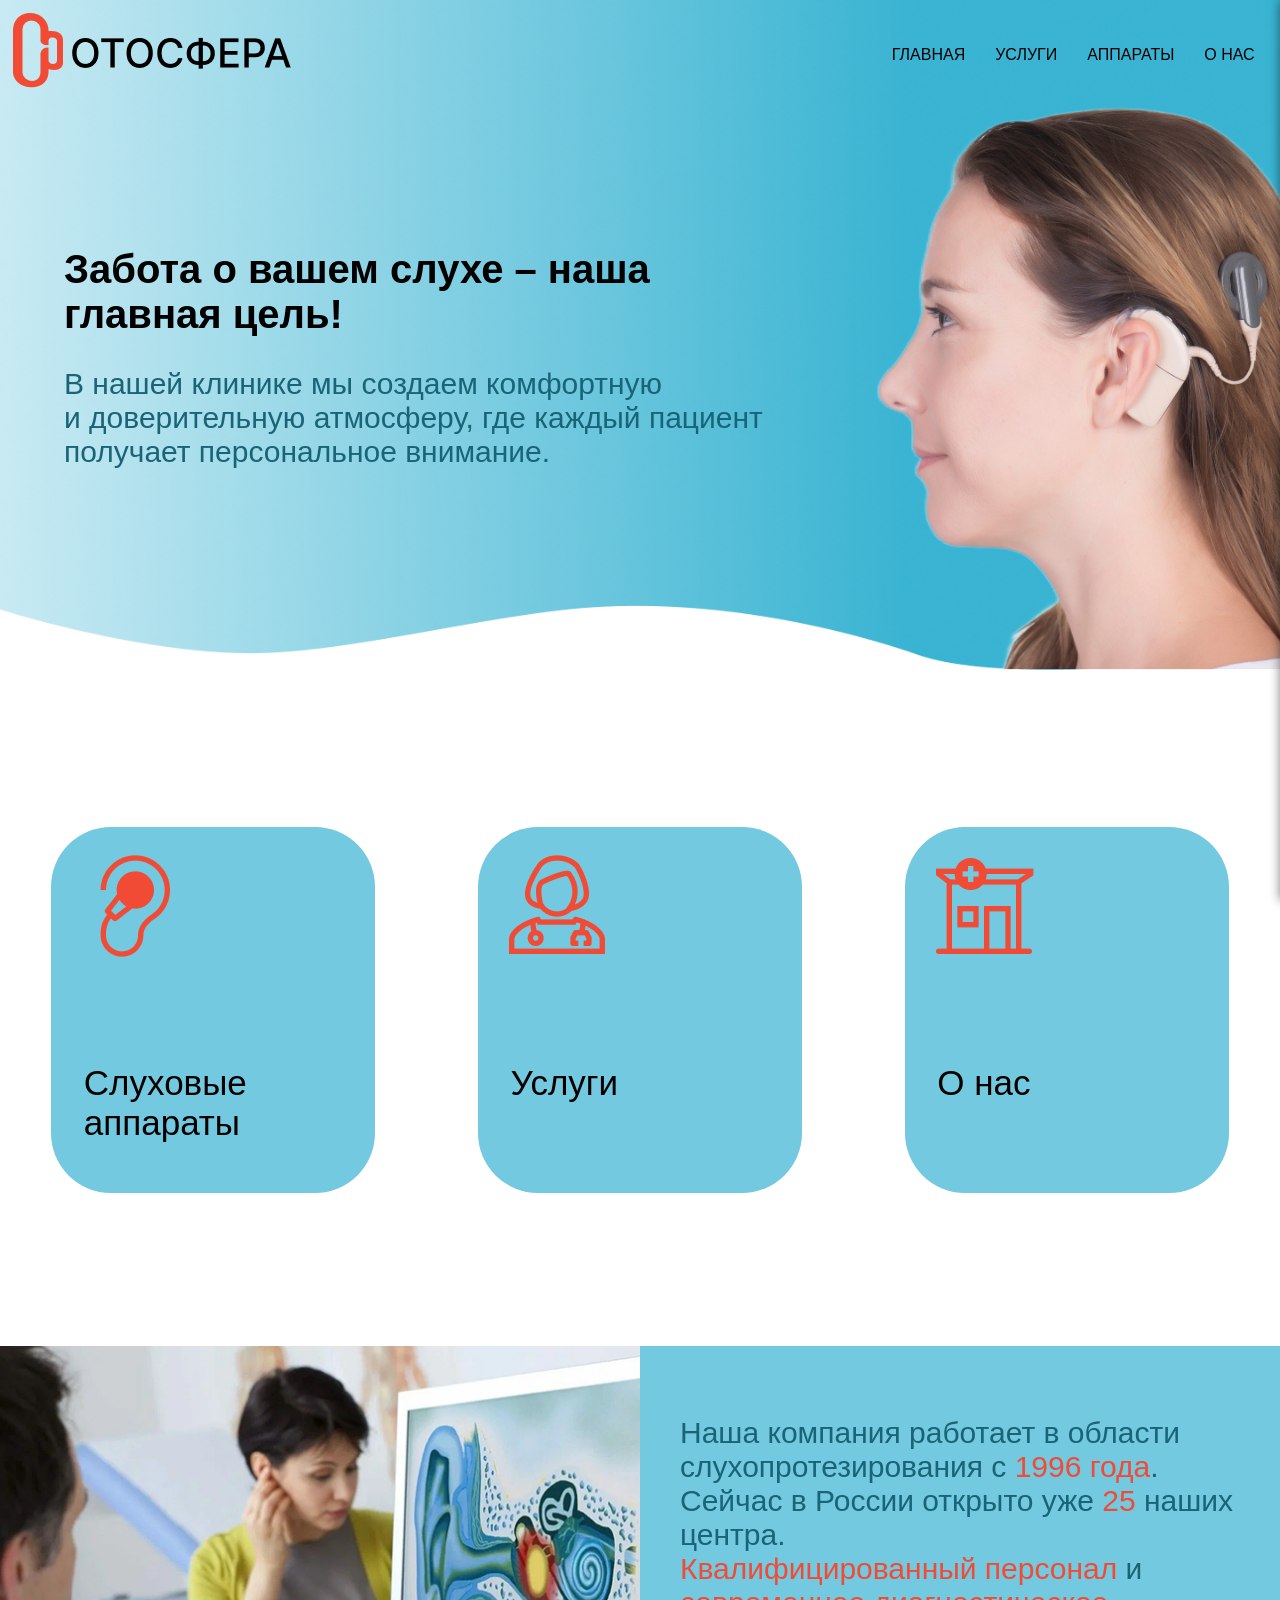
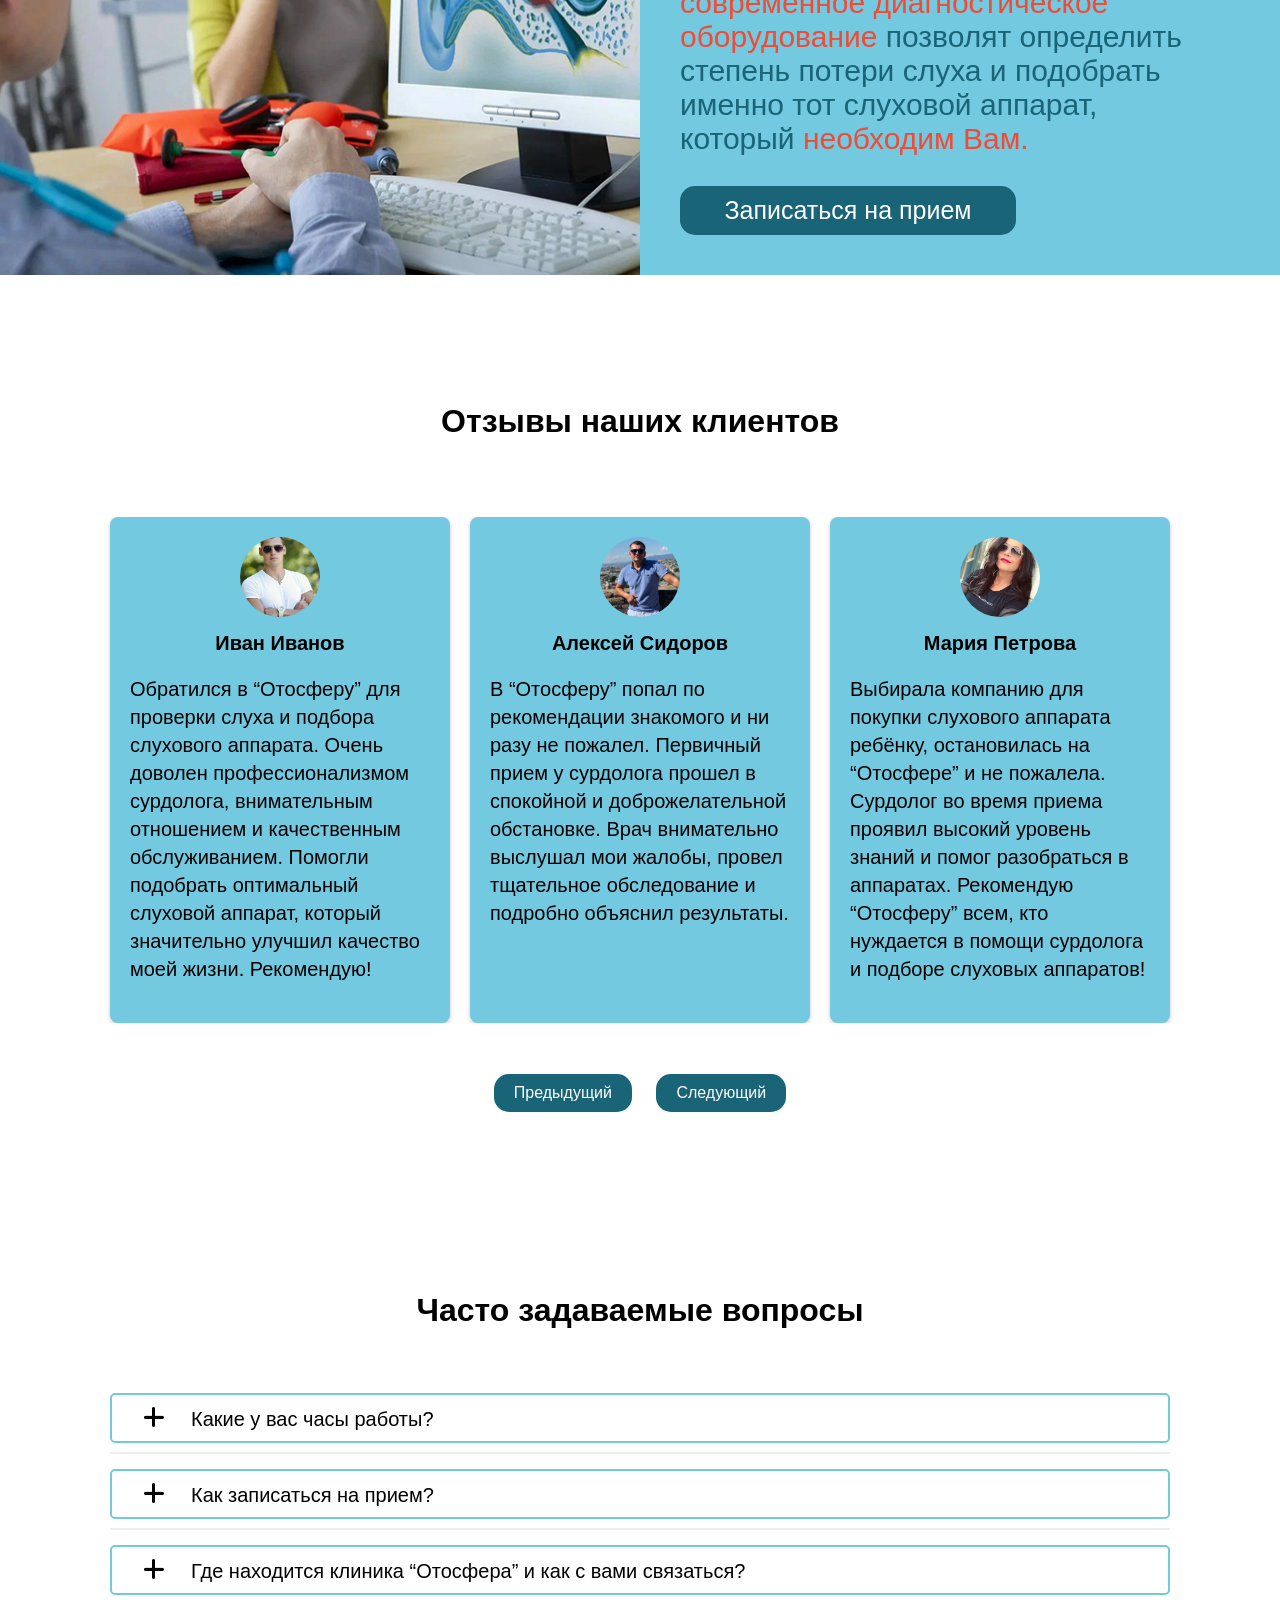
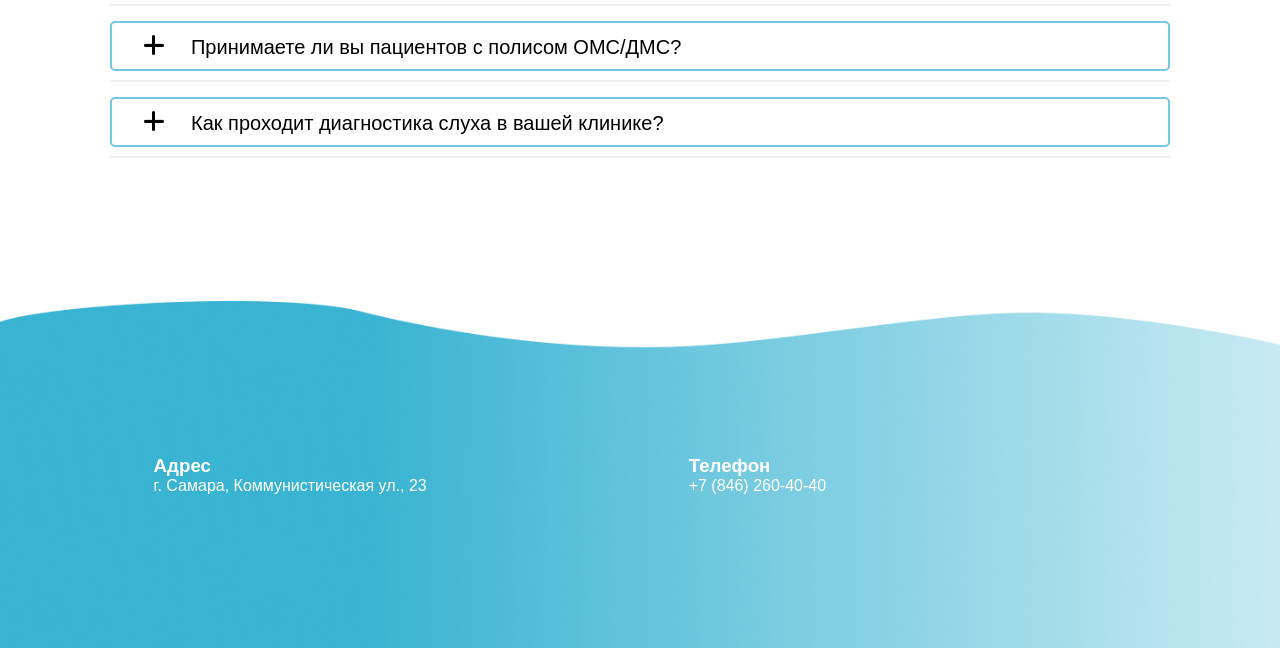
<file: index.html>
<!DOCTYPE html>
<html lang="en">
<head>
    <meta charset="UTF-8">
    <meta name="viewport" content="width=device-width, initial-scale=1.0">
    <title>Отосфера</title>
    <link rel="stylesheet" href="1.css">
    <link rel="stylesheet" href="https://cdnjs.cloudflare.com/ajax/libs/font-awesome/6.0.0/css/all.min.css" integrity="sha512-9usAa10IRO0HhonpyAIVpjrylPvoDwiPUiKdWk5t3PyolY1cOd4DSE0Ga+ri4AuTroPR5aQvXU9xC6qOPnzFeg==" crossorigin="anonymous" referrerpolicy="no-referrer" />
    <link rel="icon" href="фавикон.png" type="image/x-icon">
</head>
<body>
    <header>
        <div class="logo"><img  src="лого (2).png" alt="">
          <nav class="navigation">
            <ul class="desktop-menu">
                <li><a href="#">ГЛАВНАЯ</a></li>
                <li><a href="услуги.html">УСЛУГИ</a></li>
                <li><a href="аппараты.html">АППАРАТЫ</a></li>
                <li><a href="onas.html">О НАС</a></li>
            </ul>
            <button class="menu-toggle">
              <i class="fas fa-bars"></i>
            </button>
        </nav></div>
        
        <div class="image-container">
      <img src="Group 1.png" alt="Под шапкой" >
      <div class="text1">
            <h1>Забота о вашем слухе – наша <br>главная цель!</h1>
            <p>В нашей клинике мы создаем комфортную <br> 
                и доверительную атмосферу, где каждый пациент<br> 
                получает персональное внимание.</p>
        </div>
     </div>
     </header>
     




        

    <div class="mobile-menu">
      <button class="close-menu">
        <i class="fas fa-times"></i>
      </button>
      <ul>
        <li><a href="#">Главная</a></li>
          <li><a href="услуги.html">Услуги</a></li>
          <li><a href="аппараты.html">Аппараты</a></li>
          <li><a href="onas.html">О нас</a></li>
      </ul>
    </div>

 


    <script>
      const menuToggle = document.querySelector('.menu-toggle');
  const mobileMenu = document.querySelector('.mobile-menu');
  const closeMenu = document.querySelector('.close-menu');
  
  menuToggle.addEventListener('click', () => {
    mobileMenu.classList.add('open');
  });
  
  closeMenu.addEventListener('click', () => {
    mobileMenu.classList.remove('open');
  });
    </script>

   
       
          
    

 <div class="menus">
        <div id="button1" class="menu">
            <img src="ухо.png" alt="">
            <p>Слуховые аппараты</p>
        </div>
        <div id="button2" class="menu">
            <a href="услуги.html"><img src="врач.png" alt="">
            <p>Услуги</p>
            </a> 
        </div>
        <div id="button3" class="menu">
            <img src="клиника.png" alt="">
            <p>О нас</p>
        </div>
</div>

<script>
  document.addEventListener('DOMContentLoaded', function() {
const myLink = document.getElementById('button1');
const myLink1 = document.getElementById('button2');
const myLink2 = document.getElementById('button3');


if (myLink) {
  myLink.addEventListener('click', function(event) {
  window.location.href = 'аппараты.html'; 
  });
}
if (myLink1) {
  myLink1.addEventListener('click', function(event) {
  window.location.href = 'Услуги.html'; 
  });
}
if (myLink2) {
  myLink2.addEventListener('click', function(event) {
  window.location.href = 'onas.html'; 
  });
}
});
</script>





<div class="container">
    <img src="image 3.png" alt="Пример изображения">
    <div class="text2">
        
        <p>Наша компания работает в области<br>
             слухопротезирования с <span class="mark">1996 года</span>.<br> 
             Сейчас в России открыто уже <span class="mark">25</span> наших центра.<br>
             <span class="mark">Квалифицированный персонал</span> и<br>
             <span class="mark">современное диагностическое<br> 
             оборудование</span> позволят определить<br>
              степень потери слуха и подобрать<br>
               именно тот слуховой аппарат, <br>
               который <span class="mark">необходим Вам.</span> </p>
               <button id="openFormBtn" class="conteiner-button">Записаться на прием</button>
    </div>
    
</div>


<div id="overlay" class="overlay">
  <div id="formContainer" class="form-container">
      <span id="closeFormBtn" class="close-btn">&times;</span>
      <h2>Запись на прием</h2>
      <p>заполните форму и наш администратор свяжется с Вами</p>
      <form id="appointmentForm">
          <label for="name">ФИО:</label>
          <input type="text" id="name" name="name" required><br><br>

          <label for="phone">Телефон:</label>
          <input type="tel" id="phone" name="phone" required><br><br>

          <button id="FormaBtn" type="submit">Отправить</button>
      </form>
  </div>
</div>

<script>
  // Получаем элементы
  const openFormBtn = document.getElementById('openFormBtn');
  const closeFormBtn = document.getElementById('closeFormBtn');
  const overlay = document.getElementById('overlay');
  const appointmentForm = document.getElementById('appointmentForm');

  // Открытие формы
  openFormBtn.addEventListener('click', () => {
      overlay.style.display = 'flex';
  });

  // Закрытие формы
  closeFormBtn.addEventListener('click', () => {
      overlay.style.display = 'none';
  });

  // Закрытие формы при клике вне формы
  overlay.addEventListener('click', (event) => {
      if (event.target === overlay) {
          overlay.style.display = 'none';
      }
  });

  // Обработка отправки формы (пример)
  appointmentForm.addEventListener('submit', (event) => {
      event.preventDefault(); // Предотвращаем стандартную отправку формы

      // Получаем данные из формы
      const name = document.getElementById('name').value;
      const phone = document.getElementById('phone').value;

      // Здесь можно отправить данные на сервер (например, с помощью AJAX)
      console.log('Имя:', name);
      console.log('Телефон:', phone);

      // Закрываем форму после отправки
      overlay.style.display = 'none';
      alert('Спасибо за вашу заявку! Мы свяжемся с вами в ближайшее время.');

      // Очищаем форму (опционально)
      appointmentForm.reset();
  });
</script>



 
<!-- /*отзывы*/ -->
<div class="container2">
    <h1 class="title">Отзывы наших клиентов</h1>

    <div class="carousel-container">
      <div class="carousel-track">
        <!-- Карточки отзывов будут здесь -->
      </div>
    </div>

    <div class="carousel-controls">
      <button class="carousel-button prev-button">Предыдущий</button>
      <button class="carousel-button next-button">Следующий</button>
    </div>
  </div>

  <script>
    const track = document.querySelector('.carousel-track');
    const prevButton = document.querySelector('.prev-button');
    const nextButton = document.querySelector('.next-button');
    let currentSlide = 0;
    const cards = [  // Массив с данными отзывов
      {
        image: 'отзыв1.jpg',
        name: 'Иван Иванов',
        text: 'Обратился в “Отосферу” для проверки слуха и подбора  слухового аппарата. Очень доволен профессионализмом сурдолога, внимательным отношением и качественным обслуживанием. Помогли подобрать оптимальный слуховой аппарат, который значительно улучшил качество моей жизни.  Рекомендую!',
      },
      {
        image: 'отзыв2.webp',
        name: 'Алексей Сидоров',
        text: 'В “Отосферу” попал по рекомендации знакомого и ни разу не пожалел. Первичный прием у сурдолога прошел в спокойной и доброжелательной обстановке. Врач внимательно выслушал мои жалобы, провел тщательное обследование и подробно объяснил результаты.',
      },
      {
        image: 'отзыв3.jpg',
        name: 'Мария Петрова',
        text: 'Выбирала компанию для покупки слухового аппарата ребёнку, остановилась на “Отосфере” и не пожалела. Сурдолог во время приема проявил высокий уровень знаний и помог разобраться в аппаратах.  Рекомендую “Отосферу” всем, кто нуждается в помощи сурдолога и подборе слуховых аппаратов!',
      },
        {
        image: 'отзыв4.jpg',
        name: 'Елена Смирнова',
        text: 'Заказывали аппараты родителям. Предлагали широкий выбор слуховых аппаратов от разных производителей. Родители очень довольны, все сделано по высшему разряду!',
      },
         {
        image: 'отзыв6.webp',
        name: 'Дмитрий Козлов',
        text: 'Все отлично, быстро, качественно, без нареканий. Спасибо за вашу работу! Рекомендую всем компанию "Отосфера"',
      },
      {
        image: 'отзыв5.jpg',
        name: 'Ольга Васильева',
        text: 'Прекрасный сервис и отличные сотрудники! Помогли подобрать оптимальный слуховой аппарат, который значительно улучшил качество моей жизни.',
      },
    ];

    const visibleCards = 1;  // Количество одновременно видимых карточек
    let cardWidth = 360;    // Ширина одной карточки (с отступами)


    function updateCarousel() {
      let translateX = -currentSlide * cardWidth;
      track.style.transform = `translateX(${translateX}px)`;
    }

    function createCards() {
        cards.forEach(cardData => {
            const card = document.createElement('div');
            card.classList.add('card');

            const cardImage = document.createElement('div');
            cardImage.classList.add('card-image');
            const img = document.createElement('img');
            img.src = cardData.image;
            img.alt = cardData.name;
            cardImage.appendChild(img);
            card.appendChild(cardImage);

            const cardName = document.createElement('div');
            cardName.classList.add('card-name');
            cardName.textContent = cardData.name;
            card.appendChild(cardName);

            const cardText = document.createElement('p');
            cardText.classList.add('card-text');
            cardText.textContent = cardData.text;
            card.appendChild(cardText);

            track.appendChild(card);
        });
    }

    createCards();
    updateCarousel(); //  Первоначальная отрисовка

    prevButton.addEventListener('click', () => {
      currentSlide = Math.max(0, currentSlide - 1); //  Переходим к предыдущему
      updateCarousel();
    });

    nextButton.addEventListener('click', () => {
      currentSlide = Math.min(cards.length - visibleCards , currentSlide + 1);  //  Переходим к следующему
      updateCarousel();
    });
  </script>





<div class="faq-container">

  <h1 class="title-fag">Часто задаваемые вопросы</h1>
  <div class="faq-item">
      <div class="faq-question">
          <i class="fas fa-plus"></i>
          Какие у вас часы работы?
      </div>
      <div class="faq-answer">
          <p>Мы работаем с понедельника по пятницу с 9:00 до 17:00. Выходные дни - суббота и воскресенье.</p>
      </div>
  </div>

  <div class="faq-item">
      <div class="faq-question">
          <i class="fas fa-plus"></i>
          Как записаться на прием?
      </div>
      <div class="faq-answer">
          <p>Записаться на прием можно онлайн через форму на нашем сайте или позвонив по телефону +7 (846) 260-40-40.</p>
      </div>
  </div>

  <div class="faq-item">
      <div class="faq-question">
          <i class="fas fa-plus"></i>
          Где находится клиника “Отосфера” и как с вами связаться?
      </div>
      <div class="faq-answer">
          <p>Наш адрес:  г. Самара, Коммунистическая ул., 23. Вы можете связаться с нами по телефону: +7 (846) 260-40-40. Также на нашем сайте есть форма для записи на приём.</p>
      </div>
  </div>


  <div class="faq-item">
    <div class="faq-question">
        <i class="fas fa-plus"></i>
        Принимаете ли вы пациентов с полисом ОМС/ДМС?
    </div>
    <div class="faq-answer">
        <p>Да, мы работаем с некоторыми страховыми компаниями. Пожалуйста, уточните информацию о сотрудничестве с вашей страховой компанией у администратора по телефону.</p>
    </div>
</div>

<div class="faq-item">
  <div class="faq-question">
      <i class="fas fa-plus"></i>
      Как проходит диагностика слуха в вашей клинике?
  </div>
  <div class="faq-answer">
      <p>Диагностика слуха включает в себя несколько тестов, позволяющих определить остроту слуха, выявить возможные нарушения и их причины. Процедура безболезненна. Наш администратор с радостью ответить на все интересующие вас вопросы. Позвоните по номеру телефону.</p>
  </div>
</div>
  <!-- Добавьте другие вопросы и ответы здесь -->
</div>

<script>
  const faqQuestions = document.querySelectorAll('.faq-question');

  faqQuestions.forEach(question => {
      question.addEventListener('click', () => {
          question.classList.toggle('active');
          const answer = question.nextElementSibling;
          if (answer.style.display === 'block') {
              answer.style.display = 'none';
          } else {
              answer.style.display = 'block';
          }
      });
  });
</script>









    
<footer>
    <div class="footer-container">
        <div class="footer-column address">
            <h3>Адрес</h3>
            <p>г. Самара, 
                Коммунистическая ул., 23</p>
        </div>
        <div class="footer-column phone">
            <h3>Телефон</h3>
            <p>+7 (846) 260-40-40</p>
        </div>
    </div>
</footer>
</body>
</html>
</file>
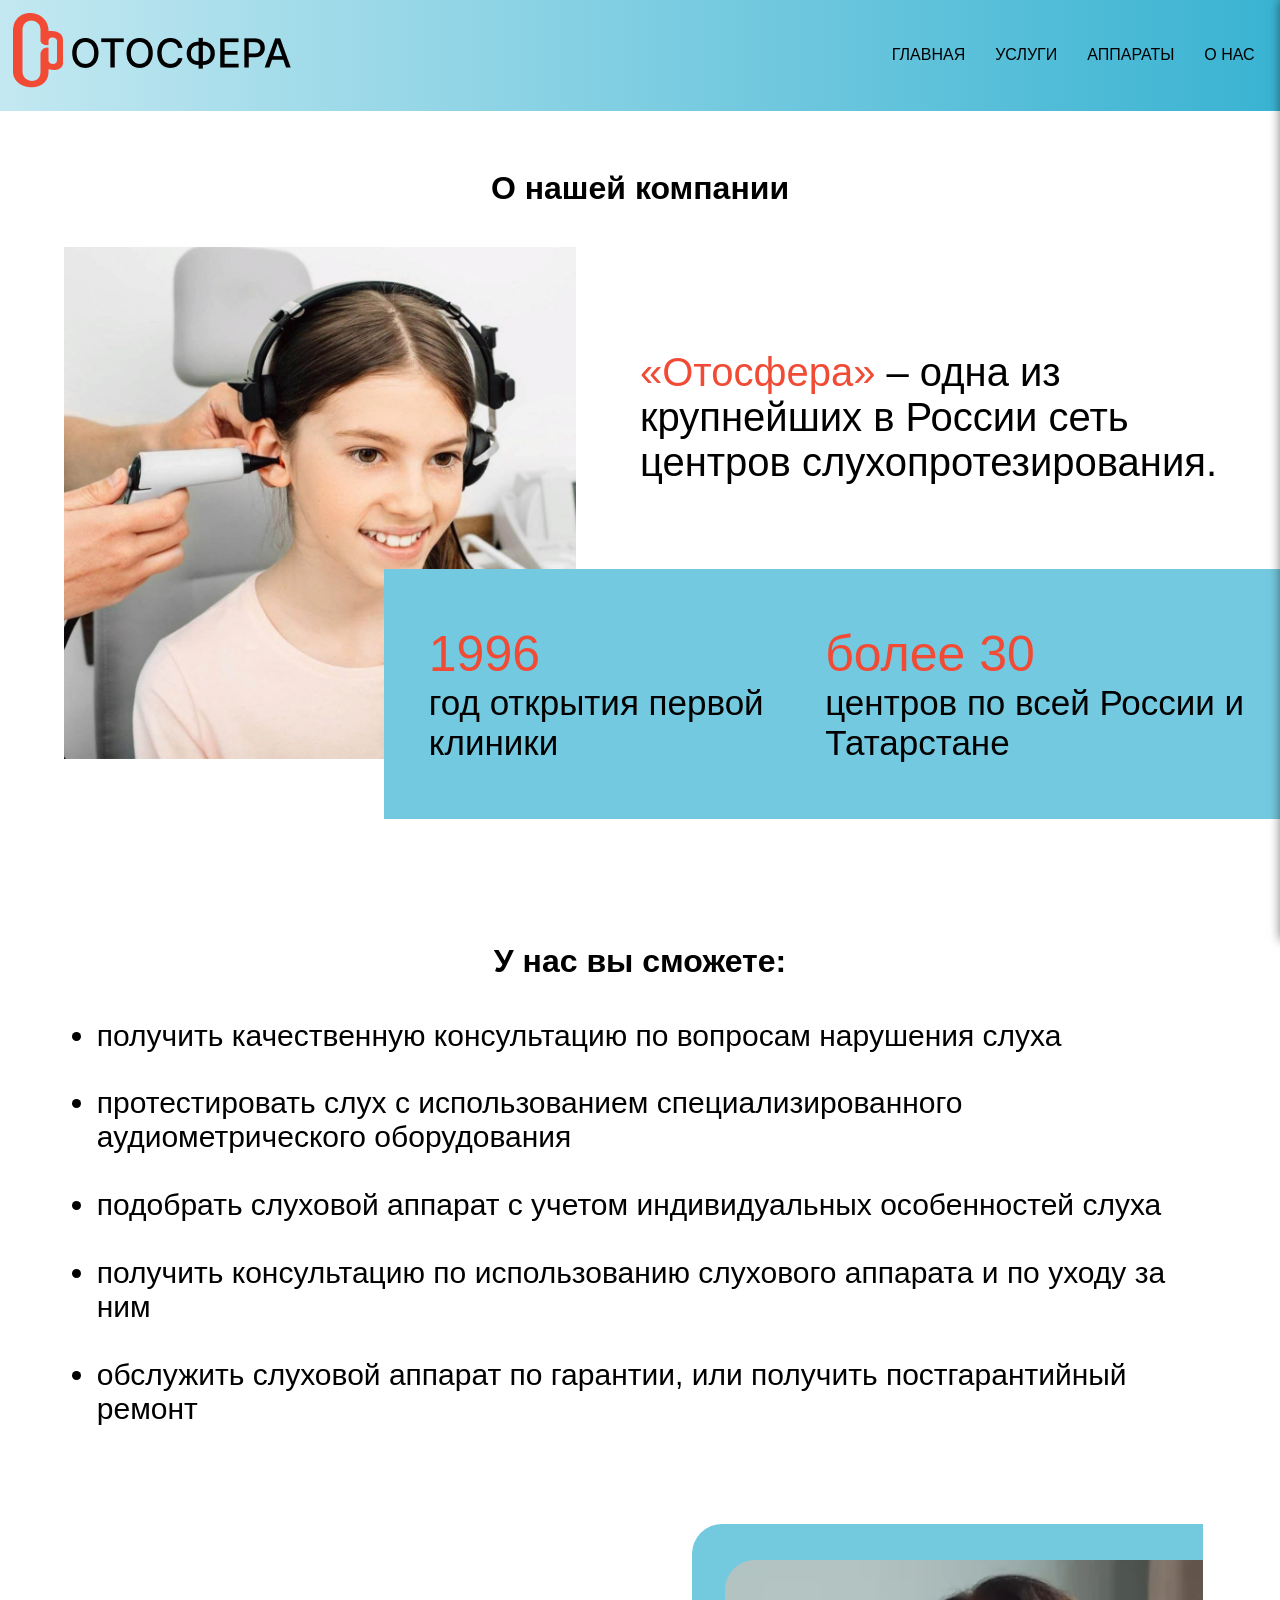
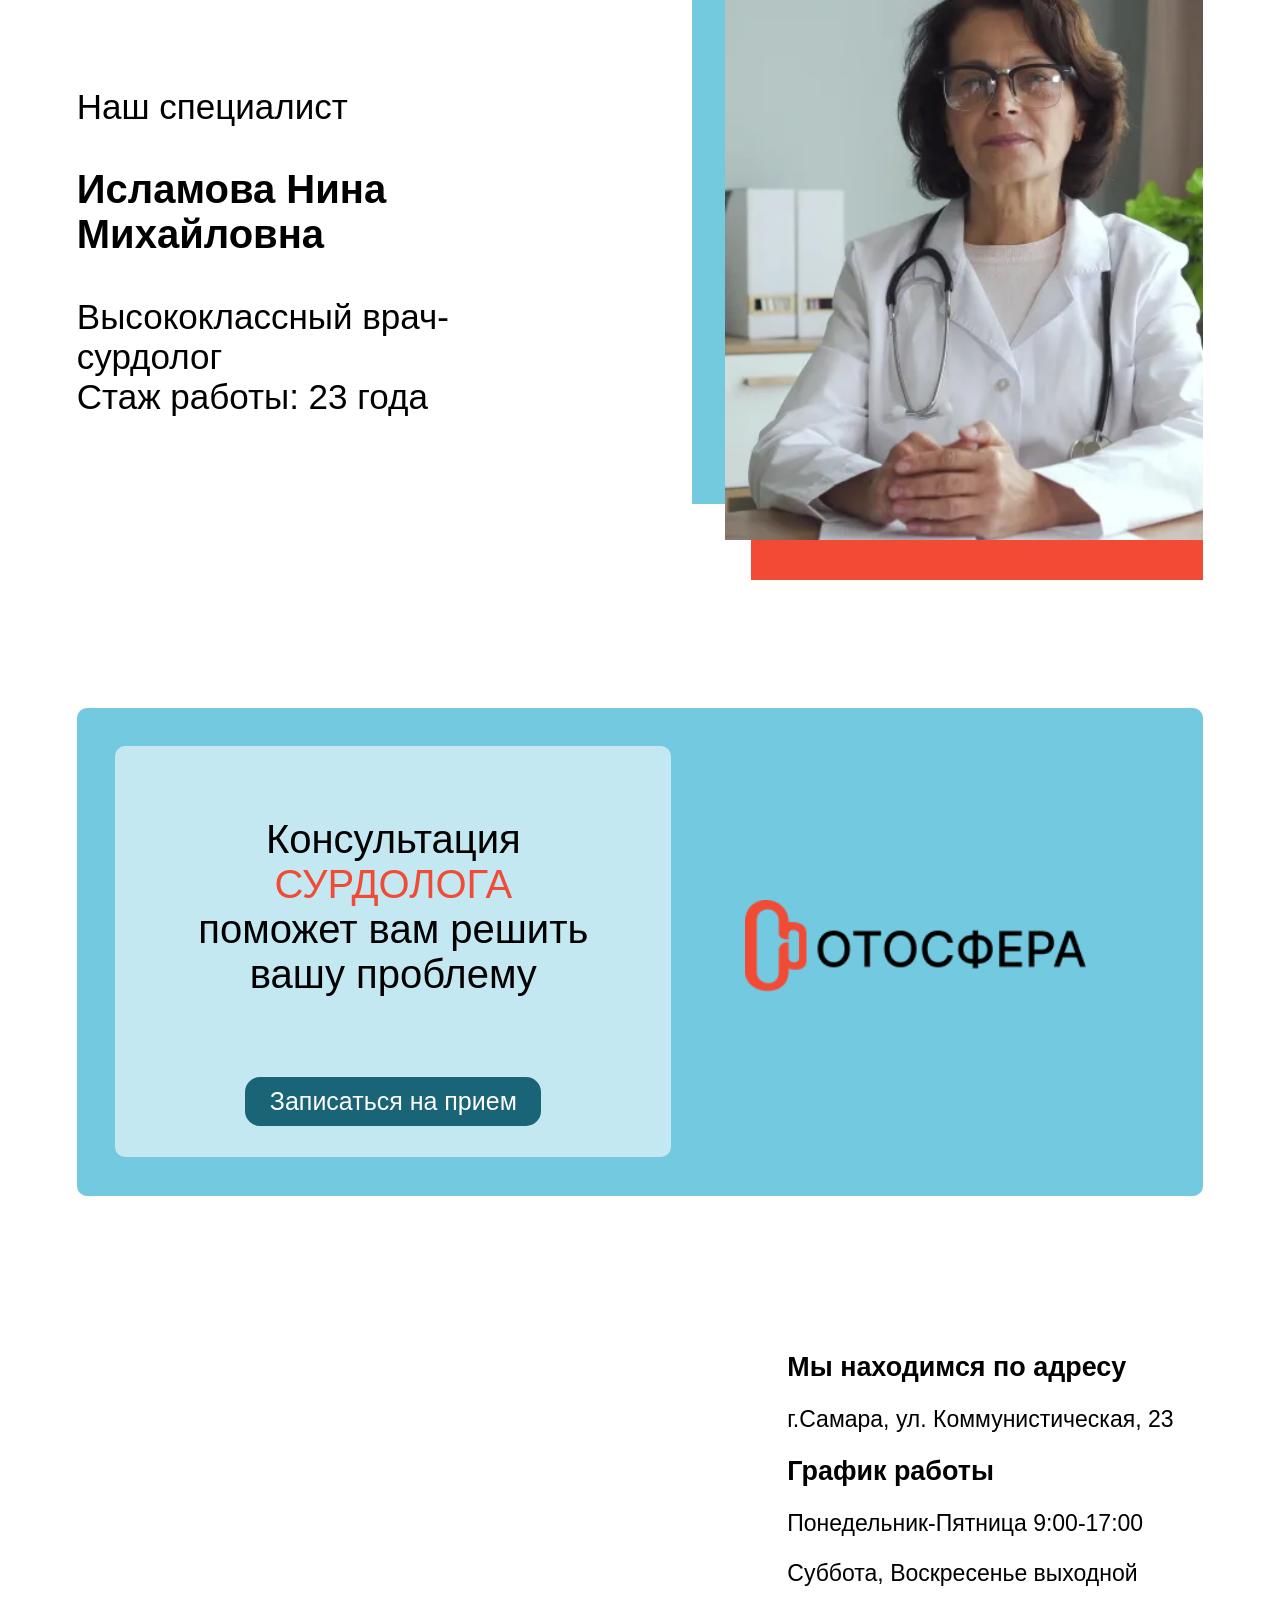
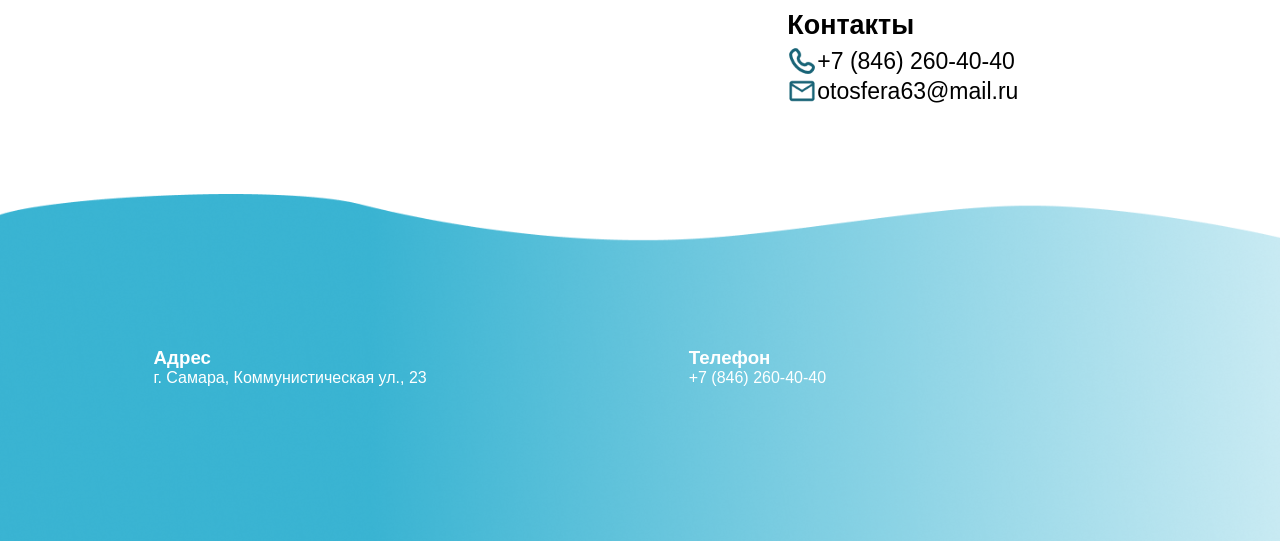
<file: onas.html>
<!DOCTYPE html>
<html lang="en">

<head>
    <meta charset="UTF-8">
    <meta name="viewport" content="width=device-width, initial-scale=1.0">
    <title>О компании Отосфера</title>
    <link rel="stylesheet" href="onas.css">
    <link rel="stylesheet" href="https://cdnjs.cloudflare.com/ajax/libs/font-awesome/6.0.0/css/all.min.css"
        integrity="sha512-9usAa10IRO0HhonpyAIVpjrylPvoDwiPUiKdWk5t3PyolY1cOd4DSE0Ga+ri4AuTroPR5aQvXU9xC6qOPnzFeg=="
        crossorigin="anonymous" referrerpolicy="no-referrer" />
    <link rel="icon" href="фавикон.png" type="image/x-icon">
</head>

<body>
    <header>
        <div class="logo"><img src="лого (2).png" alt="">
            <nav class="navigation">
                <ul class="desktop-menu">
                    <li><a href="index.html">ГЛАВНАЯ</a></li>
                    <li><a href="услуги.html">УСЛУГИ</a></li>
                    <li><a href="аппараты.html">АППАРАТЫ</a></li>
                    <li><a href="onas.html">О НАС</a></li>
                </ul>
                <button class="menu-toggle">
                    <i class="fas fa-bars"></i>
                </button>
            </nav>
        </div>
    </header>

    <div class="mobile-menu">
        <button class="close-menu">
            <i class="fas fa-times"></i>
        </button>
        <ul>
            <li><a href="index.html">Главная</a></li>
            <li><a href="услуги.html">Услуги</a></li>
            <li><a href="аппараты.html">Аппараты</a></li>
            <li><a href="onas.html">О нас</a></li>
        </ul>
    </div>



    <script>
        const menuToggle = document.querySelector('.menu-toggle');
        const mobileMenu = document.querySelector('.mobile-menu');
        const closeMenu = document.querySelector('.close-menu');

        menuToggle.addEventListener('click', () => {
            mobileMenu.classList.add('open');
        });

        closeMenu.addEventListener('click', () => {
            mobileMenu.classList.remove('open');
        });
    </script>



    <div class="container-onas">
        <h1>О нашей компании</h1>
        <div class="onas">
            <img src="onas.jpg" alt="">
            <p><span class="mark1">«Отосфера»</span> – одна из крупнейших в России сеть центров слухопротезирования.</p>

        </div>

        <div class="text-onas">
            <div>
                <p><span class="mark2">1996</span> <br>год открытия первой клиники</p>
            </div>
            <div>
                <p><span class="mark2">более 30</span> <br>центров по всей России и Татарстане</p>
            </div>
        </div>
    </div>



    <div class="spisok">
        <h1>У нас вы сможете:</h1>
        <ul>
            <li>получить качественную консультацию по вопросам нарушения слуха</li>
            <li>протестировать слух с использованием специализированного аудиометрического оборудования</li>
            <li>подобрать слуховой аппарат с учетом индивидуальных особенностей слуха</li>
            <li>получить консультацию по использованию слухового аппарата и по уходу за ним</li>
            <li>обслужить слуховой аппарат по гарантии, или получить постгарантийный ремонт</li>
        </ul>
    </div>

    <div class="specialist">
        <div class="text_specialist">
            <p>Наш специалист</p>
            <p class="fio">Исламова Нина 
                Михайловна</p>
            <p>Высококлассный врач-сурдолог<br>
                Стаж работы: 23 года</p>
        </div>
        <div class="fot">
            <div class="niz1" style="background: #73cadf; "></div>
            <div class="verh" style="background-image: url(специалист\ 1.png); "></div>
            <div class="niz2" style="background:  #f14b35;"></div>
        </div>
    </div>














    <div class="fon">
        <div class="forma">
            <p>Консультация <br><span class="mark1">СУРДОЛОГА</span> <br>поможет вам решить вашу проблему</p>
            <button id="openFormBtn">Записаться на прием</button>
        </div>
        <div class="foto">
            <img src="лого (2).png" alt="">
        </div>
    </div>





    <div id="overlay" class="overlay">
        <div id="formContainer" class="form-container">
            <span id="closeFormBtn" class="close-btn">&times;</span>
            <h2>Запись на прием</h2>
            <p>заполните форму и наш администратор свяжется с Вами</p>
            <form id="appointmentForm">
                <label for="name">ФИО:</label>
                <input type="text" id="name" name="name" required><br><br>

                <label for="phone">Телефон:</label>
                <input type="tel" id="phone" name="phone" required><br><br>

                <button id="FormaBtn" type="submit">Отправить</button>
            </form>
        </div>
    </div>

    <script>
        // Получаем элементы
        const openFormBtn = document.getElementById('openFormBtn');
        const closeFormBtn = document.getElementById('closeFormBtn');
        const overlay = document.getElementById('overlay');
        const appointmentForm = document.getElementById('appointmentForm');

        // Открытие формы
        openFormBtn.addEventListener('click', () => {
            overlay.style.display = 'flex';
        });

        // Закрытие формы
        closeFormBtn.addEventListener('click', () => {
            overlay.style.display = 'none';
        });

        // Закрытие формы при клике вне формы
        overlay.addEventListener('click', (event) => {
            if (event.target === overlay) {
                overlay.style.display = 'none';
            }
        });

        // Обработка отправки формы (пример)
        appointmentForm.addEventListener('submit', (event) => {
            event.preventDefault(); // Предотвращаем стандартную отправку формы

            // Получаем данные из формы
            const name = document.getElementById('name').value;
            const phone = document.getElementById('phone').value;

            // Здесь можно отправить данные на сервер (например, с помощью AJAX)
            console.log('Имя:', name);
            console.log('Телефон:', phone);

            // Закрываем форму после отправки
            overlay.style.display = 'none';
            alert('Спасибо за вашу заявку! Мы свяжемся с вами в ближайшее время.');

            // Очищаем форму (опционально)
            appointmentForm.reset();
        });
    </script>






    <section class="kontakt">
        <div class="kontakt-map">
            <iframe src="https://yandex.ru/map-widget/v1/?um=constructor%3A298eaa25cfb6a2feeb28f4b2affcaabf8f6437920f85a58bd03f12ae8baab034&amp;source=constructor"
                width="600" height="400" frameborder="0"></iframe>
        </div>
        <div class="kontakt2">
            <h3>Мы находимся по адресу</h3>
            <p>г.Самара, ул. Коммунистическая, 23</p>

            <h3>График работы</h3>
            <p>Понедельник-Пятница 9:00-17:00</p>
            <p>Суббота, Воскресенье выходной</p>

            <h3>Контакты</h3>
            <div class="telephon">
                <img src="телефон.png" alt="">
                <p>+7 (846) 260-40-40</p>
            </div>
            <div class="pochta">
                <img src="почта.png" alt="">
                <p>otosfera63@mail.ru</p>
            </div>
        </div>
    </section>









    <footer>
        <div class="footer-container">
            <div class="footer-column address">
                <h3>Адрес</h3>
                <p>г. Самара,
                    Коммунистическая ул., 23</p>
            </div>
            <div class="footer-column phone">
                <h3>Телефон</h3>
                <p>+7 (846) 260-40-40</p>
            </div>
        </div>
    </footer>
</body>

</html>
</file>
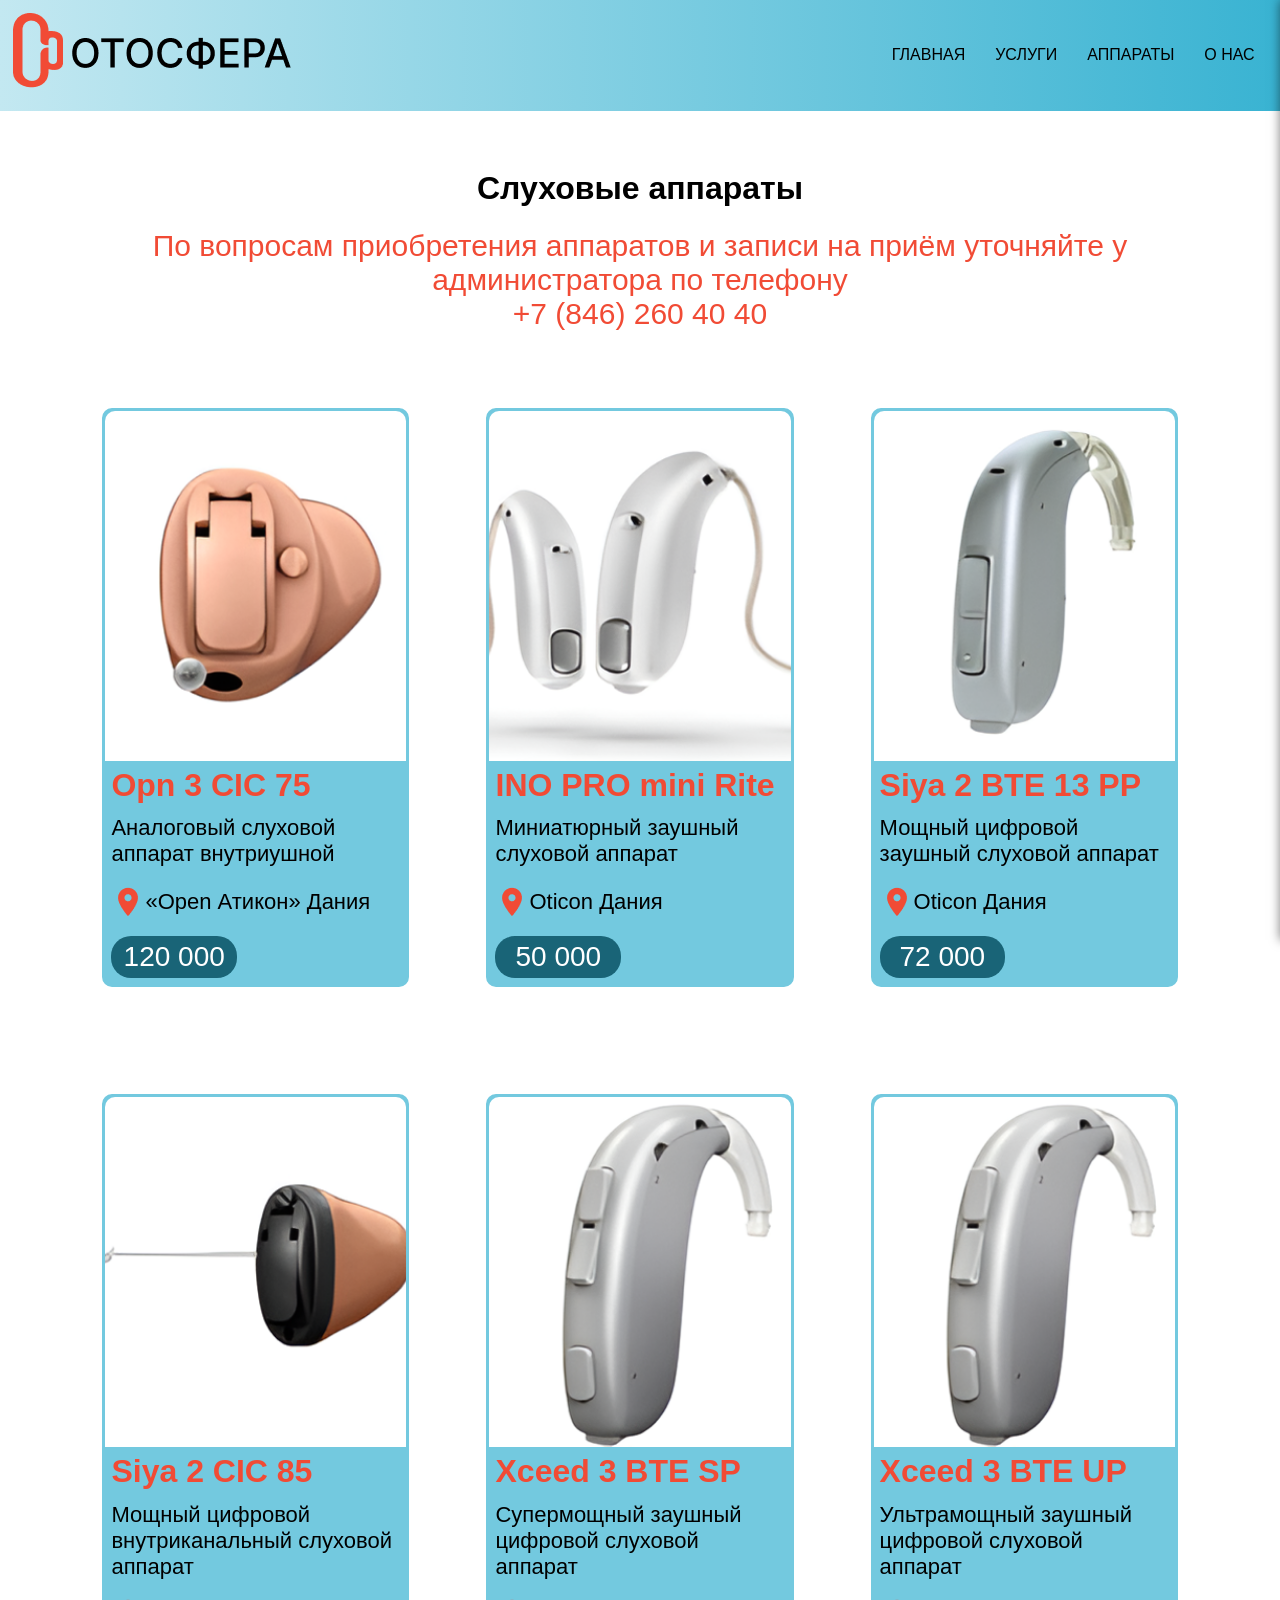
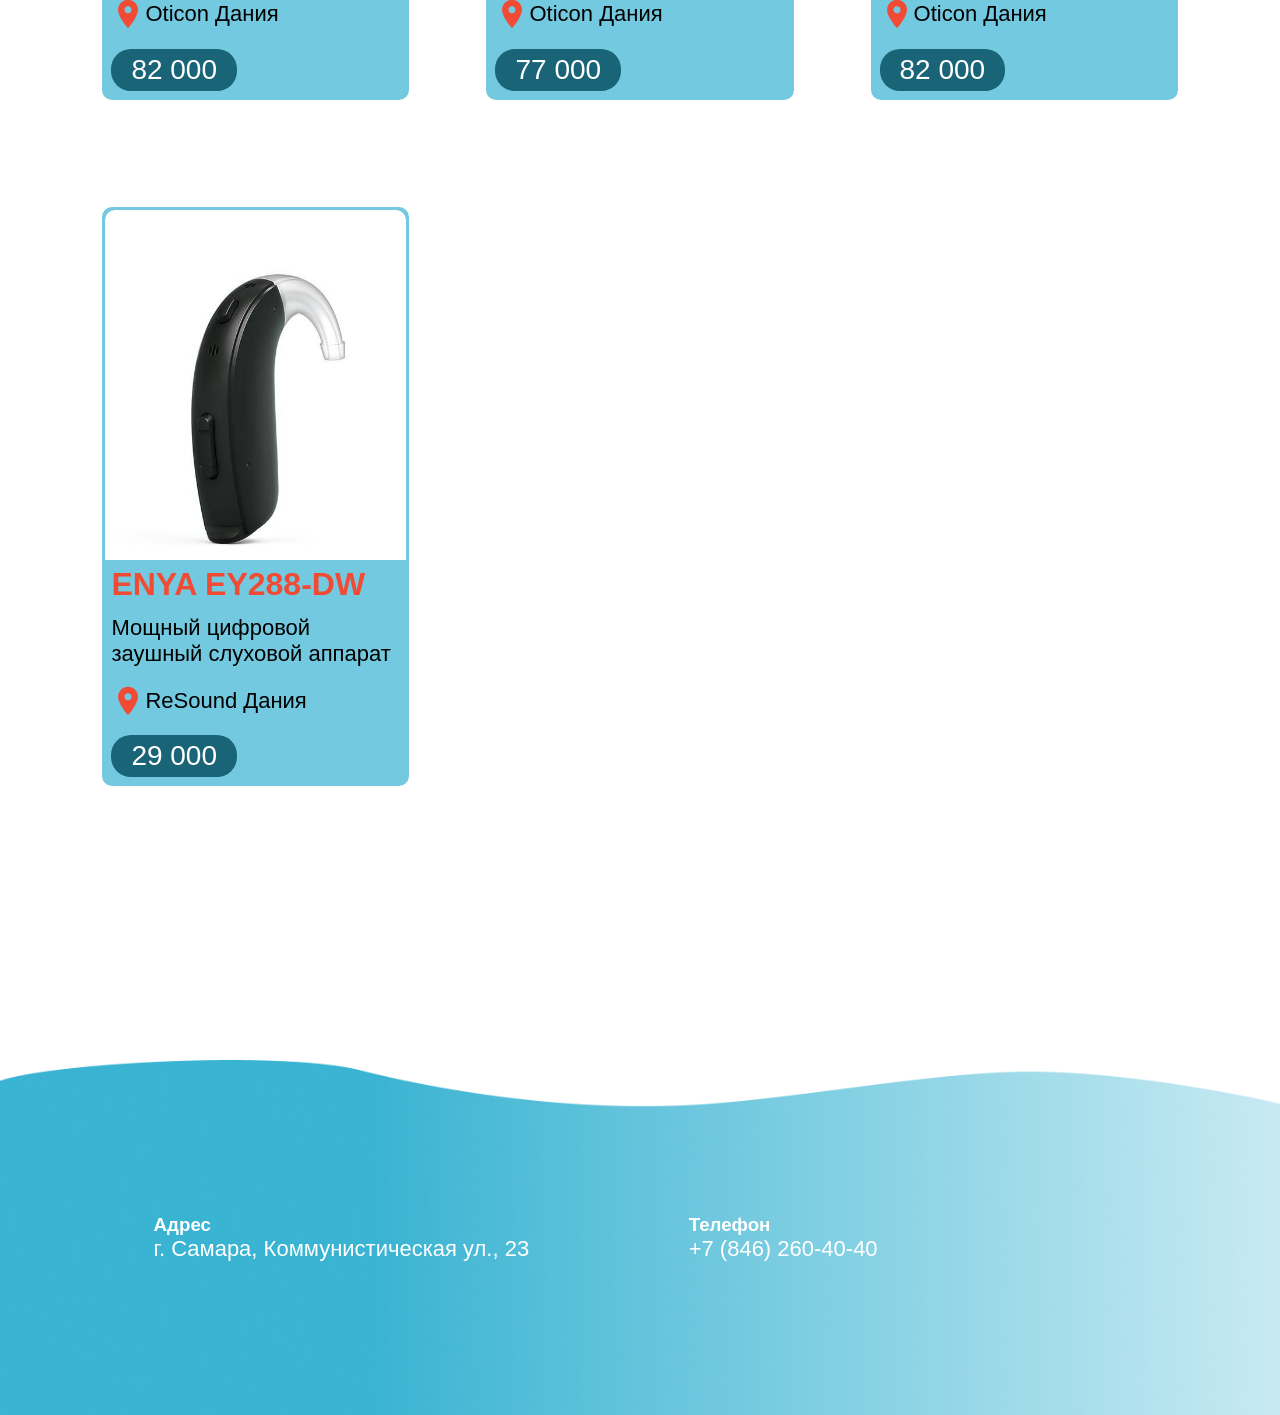
<file: аппараты.html>
<!DOCTYPE html>
<html lang="en">

<head>
    <meta charset="UTF-8">
    <meta name="viewport" content="width=device-width, initial-scale=1.0">
    <title>Отосфера</title>
    <link rel="stylesheet" href="аппараты.css">
    <link rel="stylesheet" href="https://cdnjs.cloudflare.com/ajax/libs/font-awesome/6.0.0/css/all.min.css"
        integrity="sha512-9usAa10IRO0HhonpyAIVpjrylPvoDwiPUiKdWk5t3PyolY1cOd4DSE0Ga+ri4AuTroPR5aQvXU9xC6qOPnzFeg=="
        crossorigin="anonymous" referrerpolicy="no-referrer" />
    <link rel="icon" href="фавикон.png" type="image/x-icon">
</head>

<body>
    <header>
        <div class="logo"><img  src="лого (2).png" alt="">
          <nav class="navigation">
            <ul class="desktop-menu">
                <li><a href="index.html">ГЛАВНАЯ</a></li>
                <li><a href="услуги.html">УСЛУГИ</a></li>
                <li><a href="аппараты.html">АППАРАТЫ</a></li>
                <li><a href="onas.html">О НАС</a></li>
            </ul>
            <button class="menu-toggle">
              <i class="fas fa-bars"></i>
            </button>
        </nav>
        </div>
     


     
</header>

<div class="mobile-menu">
        <button class="close-menu">
          <i class="fas fa-times"></i>
        </button>
        <ul>
            <li><a href="index.html">Главная</a></li>
            <li><a href="услуги.html">Услуги</a></li>
            <li><a href="аппараты.html">Аппараты</a></li>
            <li><a href="onas.html">О нас</a></li>
        </ul>
      </div>



     <script>
        const menuToggle = document.querySelector('.menu-toggle');
    const mobileMenu = document.querySelector('.mobile-menu');
    const closeMenu = document.querySelector('.close-menu');
    
    menuToggle.addEventListener('click', () => {
      mobileMenu.classList.add('open');
    });
    
    closeMenu.addEventListener('click', () => {
      mobileMenu.classList.remove('open');
    });
      </script>

    <div class="text">
        <h1>Слуховые аппараты</h1>
        <p>По вопросам приобретения аппаратов и записи на приём уточняйте у администратора по телефону <br>
            +7 (846) 260 40 40</p>
    </div>


    <div class="cards">
        <div class="card" style="background-color: #73C9DF;">
            <div class="foto">
                <img src="opn3cic.jpg" alt="">
            </div>
            <div class="opisanie">
                <h1>Opn 3 CIC 75</h1>
                <p>Аналоговый слуховой аппарат внутриушной</p>
                <div class="mesto">
                    <img src="место.png" alt="">
                    <p>«Open Атикон» Дания</p>
                </div>
                <div class="zena">
                    <p>120 000</p>
                </div>
            </div>
        </div>
    


        <div class="card" style="background-color: #73C9DF;">
            <div class="foto">
                <img src="inipro.jpg" alt="">
            </div>
            <div class="opisanie">
                <h1>INO PRO mini Rite</h1>
                <p>Миниатюрный заушный слуховой аппарат</p>
                <div class="mesto">
                    <img src="место.png" alt="">
                    <p>Oticon Дания</p>
                </div>
                <div class="zena">
                    <p>50 000</p>
                </div>
            </div>
        </div>
  


        <div class="card" style="background-color: #73C9DF;">
            <div class="foto">
                <img src="siya.jpg" alt="">
            </div>
            <div class="opisanie">
                <h1>Siya 2 BTE 13 PP</h1>
                <p>Мощный цифровой заушный слуховой аппарат</p>
                <div class="mesto">
                    <img src="место.png" alt="">
                    <p>Oticon Дания</p>
                </div>
                <div class="zena">
                    <p>72 000</p>
                </div>
            </div>
        </div>
    



        <div class="card" style="background-color: #73C9DF;">
            <div class="foto">
                <img src="siyacic.jpg" alt="">
            </div>
            <div class="opisanie">
                <h1>Siya 2 CIC 85</h1>
                <p>Мощный цифровой внутриканальный слуховой аппарат</p>
                <div class="mesto">
                    <img src="место.png" alt="">
                    <p>Oticon Дания</p>
                </div>
                <div class="zena">
                    <p>82 000</p>
                </div>
            </div>
        </div>
   





        <div class="card" style="background-color: #73C9DF;">
            <div class="foto">
                <img src="xceedsp.jpg" alt="">
            </div>
            <div class="opisanie">
                <h1>Xceed 3 BTE SP</h1>
                <p>Супермощный заушный цифровой слуховой аппарат</p>
                <div class="mesto">
                    <img src="место.png" alt="">
                    <p>Oticon Дания</p>
                </div>
                <div class="zena">
                    <p>77 000</p>
                </div>
            </div>
        </div>
    



        <div class="card" style="background-color: #73C9DF;">
            <div class="foto">
                <img src="xceedup.jpg" alt="">
            </div>
            <div class="opisanie">
                <h1>Xceed 3 BTE UP</h1>
                <p>Ультрамощный заушный цифровой слуховой аппарат</p>
                <div class="mesto">
                    <img src="место.png" alt="">
                    <p>Oticon Дания</p>
                </div>
                <div class="zena">
                    <p>82 000</p>
                </div>
            </div>
        </div>
   



        <div class="card" style="background-color: #73C9DF;">
            <div class="foto">
                <img src="ENYA.jpg" alt="">
            </div>
            <div class="opisanie">
                <h1>ENYA EY288-DW</h1>
                <p>Мощный цифровой заушный слуховой аппарат</p>
                <div class="mesto">
                    <img src="место.png" alt="">
                    <p>ReSound Дания</p>
                </div>
                <div class="zena">
                    <p>29 000</p>
                </div>
            </div>
        </div>
    </div>








    <footer>
        <div class="footer-container">
            <div class="footer-column address">
                <h3>Адрес</h3>
                <p>г. Самара,
                    Коммунистическая ул., 23</p>
            </div>
            <div class="footer-column phone">
                <h3>Телефон</h3>
                <p>+7 (846) 260-40-40</p>
            </div>
        </div>
    </footer>
</body>

</html>
</file>
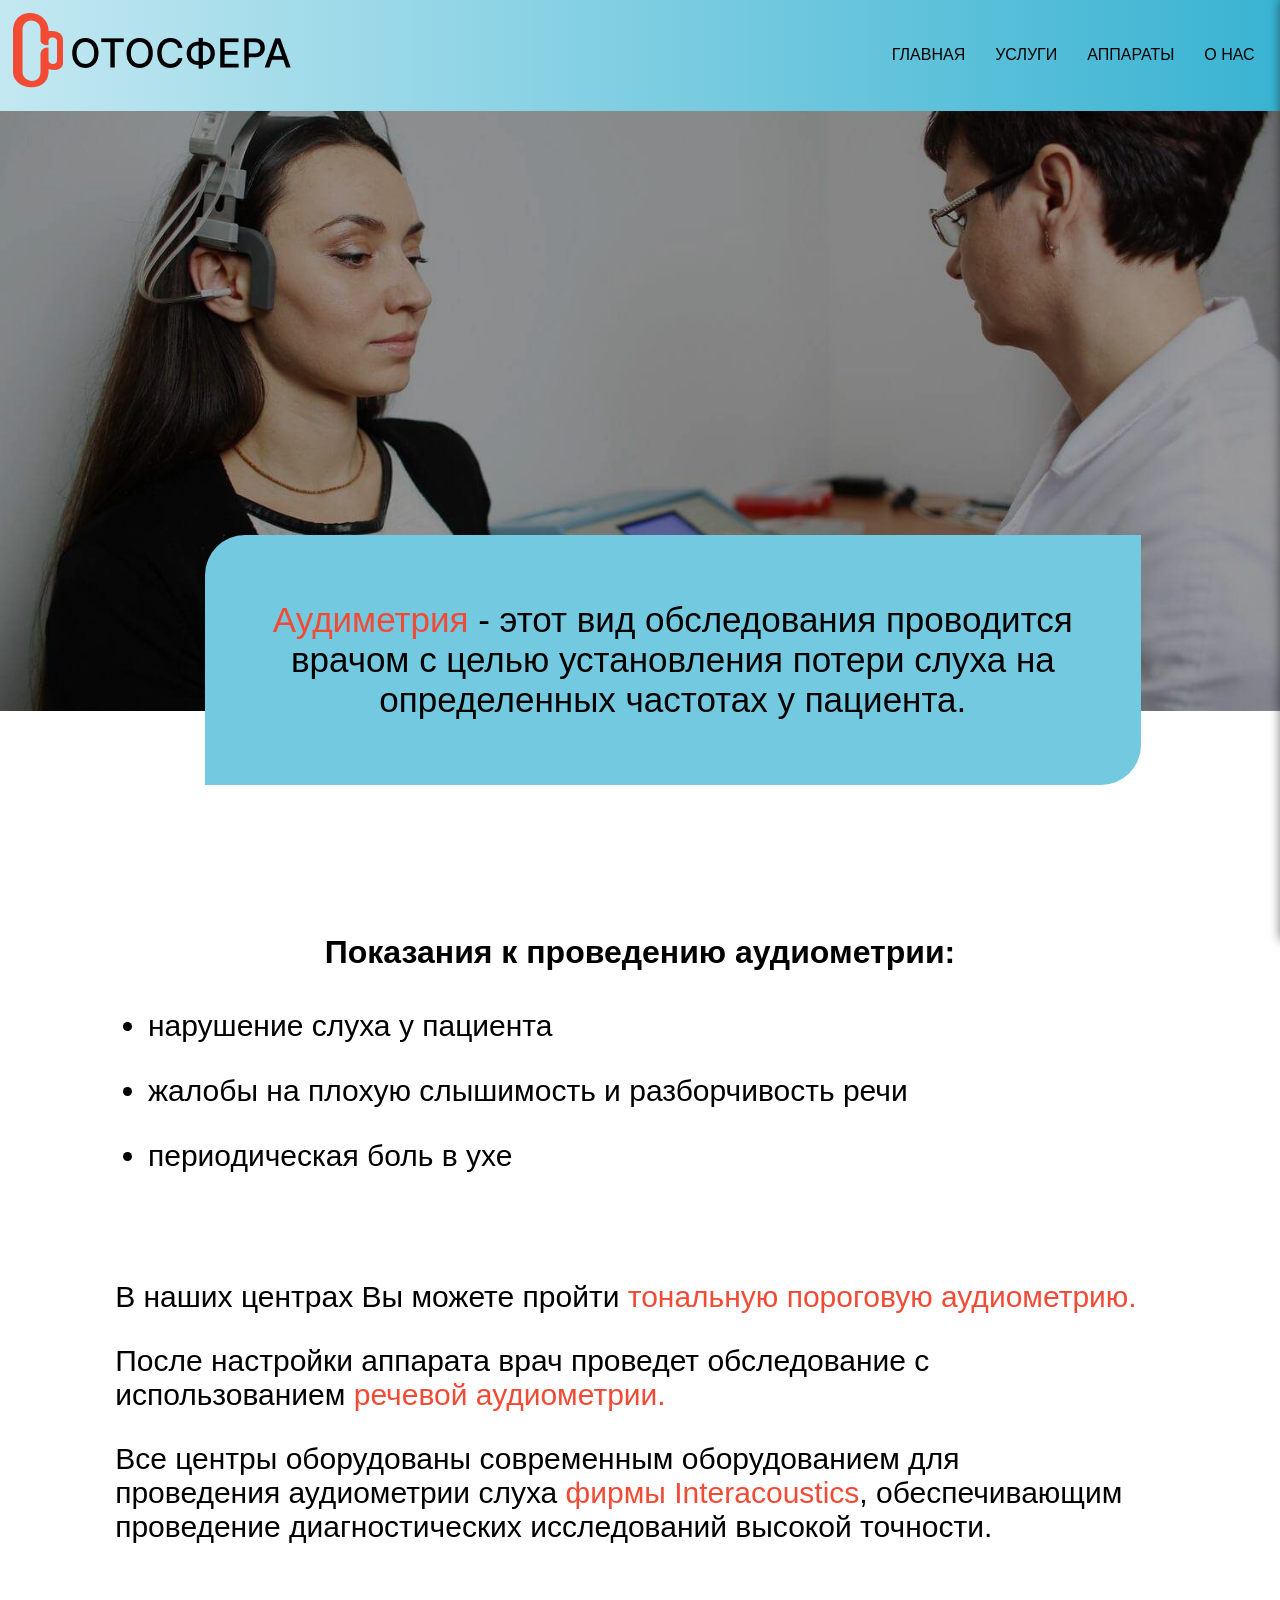
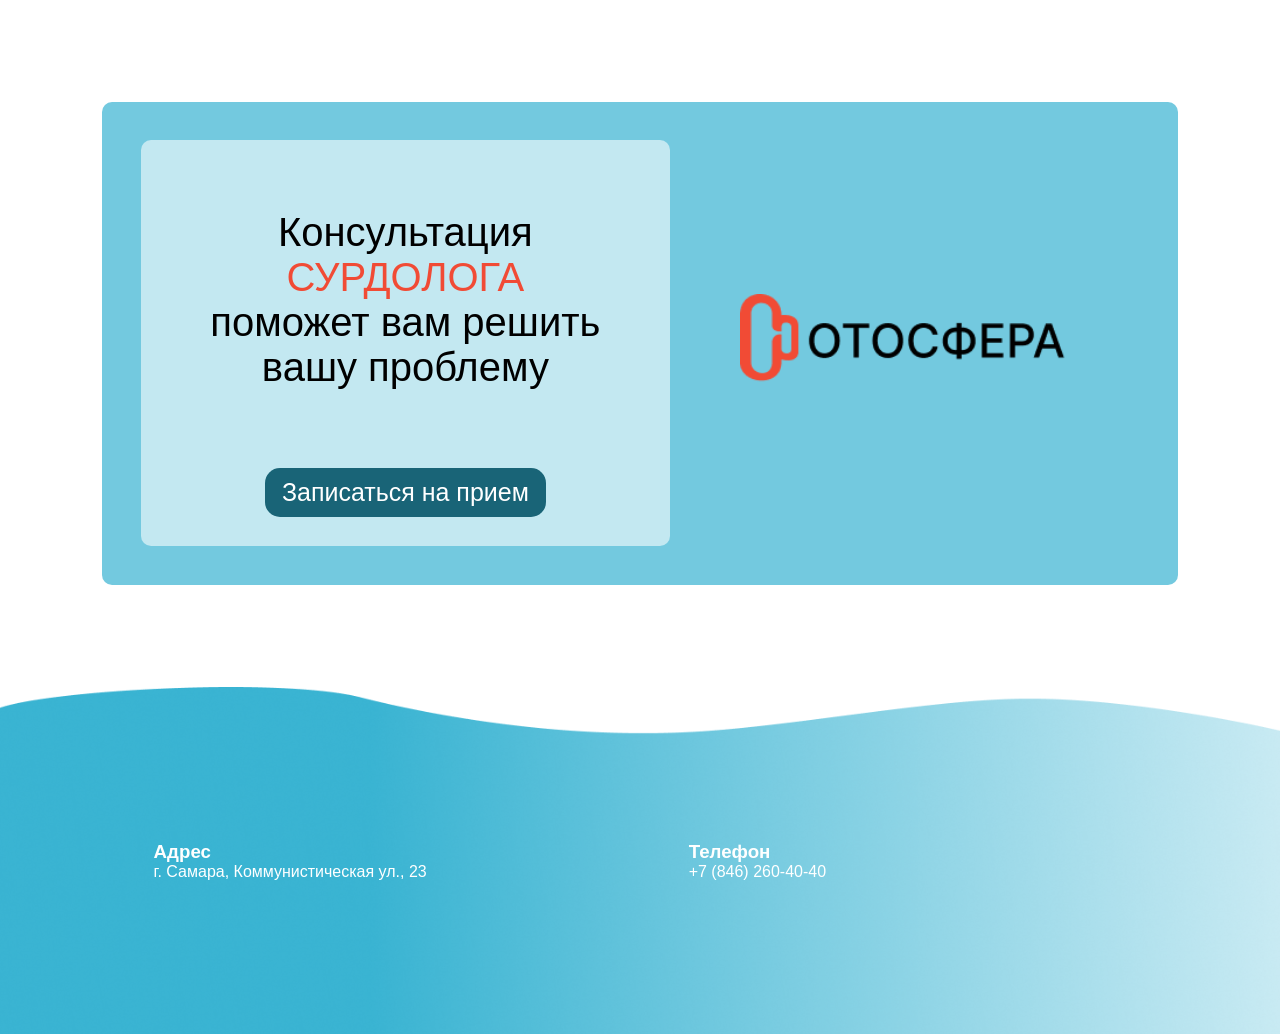
<file: Аудиметрия.html>
<!DOCTYPE html>
<html lang="en">

<head>
    <meta charset="UTF-8">
    <meta name="viewport" content="width=device-width, initial-scale=1.0">
    <title>Аудиметрия</title>
    <link rel="stylesheet" href="Аудиметрия.css">
    <link rel="stylesheet" href="https://cdnjs.cloudflare.com/ajax/libs/font-awesome/6.0.0/css/all.min.css"
        integrity="sha512-9usAa10IRO0HhonpyAIVpjrylPvoDwiPUiKdWk5t3PyolY1cOd4DSE0Ga+ri4AuTroPR5aQvXU9xC6qOPnzFeg=="
        crossorigin="anonymous" referrerpolicy="no-referrer" />
    <link rel="icon" href="фавикон.png" type="image/x-icon">
</head>

<body>
    <header>
        <div class="logo"><img src="лого (2).png" alt="">
            <nav class="navigation">
                <ul class="desktop-menu">
                    <li><a href="index.html">ГЛАВНАЯ</a></li>
                    <li><a href="услуги.html">УСЛУГИ</a></li>
                    <li><a href="аппараты.html">АППАРАТЫ</a></li>
                    <li><a href="onas.html">О НАС</a></li>
                </ul>
                <button class="menu-toggle">
                    <i class="fas fa-bars"></i>
                </button>
            </nav>
        </div>




    </header>

    <div class="mobile-menu">
        <button class="close-menu">
            <i class="fas fa-times"></i>
        </button>
        <ul>
            <li><a href="index.html">Главная</a></li>
            <li><a href="услуги.html">Услуги</a></li>
            <li><a href="аппараты.html">Аппараты</a></li>
            <li><a href="onas.html">О нас</a></li>
        </ul>
    </div>



    <script>
        const menuToggle = document.querySelector('.menu-toggle');
        const mobileMenu = document.querySelector('.mobile-menu');
        const closeMenu = document.querySelector('.close-menu');

        menuToggle.addEventListener('click', () => {
            mobileMenu.classList.add('open');
        });

        closeMenu.addEventListener('click', () => {
            mobileMenu.classList.remove('open');
        });
    </script>




    <div class="nachalo">
        <div class="foto1">
            <img src="описаниефото.jpeg" alt="">
        </div>
        <div class="opisanie">
            <p><span class="mark2">Аудиметрия</span> - этот вид обследования проводится врачом с целью установления
                потери слуха на определенных частотах у пациента. </p>
        </div>
    </div>


    <script>
        document.addEventListener('DOMContentLoaded', function() {
    const opisanie = document.querySelector('.opisanie');

    function checkVisibility() {
        const rect = opisanie.getBoundingClientRect();
        const windowHeight = window.innerHeight;

        // Проверяем, виден ли элемент на экране
        if (rect.top < windowHeight && rect.bottom > 0) {
            opisanie.classList.add('visible');
            window.removeEventListener('scroll', checkVisibility);
        }
    }

   
    window.addEventListener('scroll', checkVisibility);
    checkVisibility();
})
    </script>






    <div class="spisok">
        <h1>Показания к проведению аудиометрии:</h1>
        <ul>
            <li>нарушение слуха у пациента</li>
            <li>жалобы на плохую слышимость и разборчивость речи</li>
            <li>периодическая боль в ухе</li>
        </ul>
    </div>

    <div class="text">
        <p>В наших центрах Вы можете пройти <span class="mark2">тональную пороговую аудиометрию.</span></p>
        <p>После настройки аппарата врач проведет обследование с использованием <span class="mark2">речевой аудиометрии.</span></p>
        <p>Все центры оборудованы современным оборудованием для проведения аудиометрии слуха <span class="mark2">фирмы Interacoustics</span>,
            обеспечивающим проведение диагностических исследований высокой точности.</p>
    </div>





    <div class="fon">
        <div class="forma">
            <p>Консультация <br><span class="mark2">СУРДОЛОГА</span> <br>поможет вам решить вашу проблему</p>
            <button id="openFormBtn">Записаться на прием</button>
        </div>
        <div class="foto">
            <img src="лого (2).png" alt="">
        </div>
    </div>





    <div id="overlay" class="overlay">
        <div id="formContainer" class="form-container">
            <span id="closeFormBtn" class="close-btn">&times;</span>
            <h2>Запись на прием</h2>
            <p>заполните форму и наш администратор свяжется с Вами</p>
            <form id="appointmentForm">
                <label for="name">ФИО:</label>
                <input type="text" id="name" name="name" required><br><br>

                <label for="phone">Телефон:</label>
                <input type="tel" id="phone" name="phone" required><br><br>

                <button id="FormaBtn" type="submit">Отправить</button>
            </form>
        </div>
    </div>

    <script>
        // Получаем элементы
        const openFormBtn = document.getElementById('openFormBtn');
        const closeFormBtn = document.getElementById('closeFormBtn');
        const overlay = document.getElementById('overlay');
        const appointmentForm = document.getElementById('appointmentForm');

        // Открытие формы
        openFormBtn.addEventListener('click', () => {
            overlay.style.display = 'flex';
        });

        // Закрытие формы
        closeFormBtn.addEventListener('click', () => {
            overlay.style.display = 'none';
        });

        // Закрытие формы при клике вне формы
        overlay.addEventListener('click', (event) => {
            if (event.target === overlay) {
                overlay.style.display = 'none';
            }
        });

        // Обработка отправки формы (пример)
        appointmentForm.addEventListener('submit', (event) => {
            event.preventDefault(); // Предотвращаем стандартную отправку формы

            // Получаем данные из формы
            const name = document.getElementById('name').value;
            const phone = document.getElementById('phone').value;

            // Здесь можно отправить данные на сервер (например, с помощью AJAX)
            console.log('Имя:', name);
            console.log('Телефон:', phone);

            // Закрываем форму после отправки
            overlay.style.display = 'none';
            alert('Спасибо за вашу заявку! Мы свяжемся с вами в ближайшее время.');

            // Очищаем форму (опционально)
            appointmentForm.reset();
        });
    </script>




<footer>
    <div class="footer-container">
        <div class="footer-column address">
            <h3>Адрес</h3>
            <p>г. Самара,
                Коммунистическая ул., 23</p>
        </div>
        <div class="footer-column phone">
            <h3>Телефон</h3>
            <p>+7 (846) 260-40-40</p>
        </div>
    </div>
</footer>

</body>

</html>
</file>
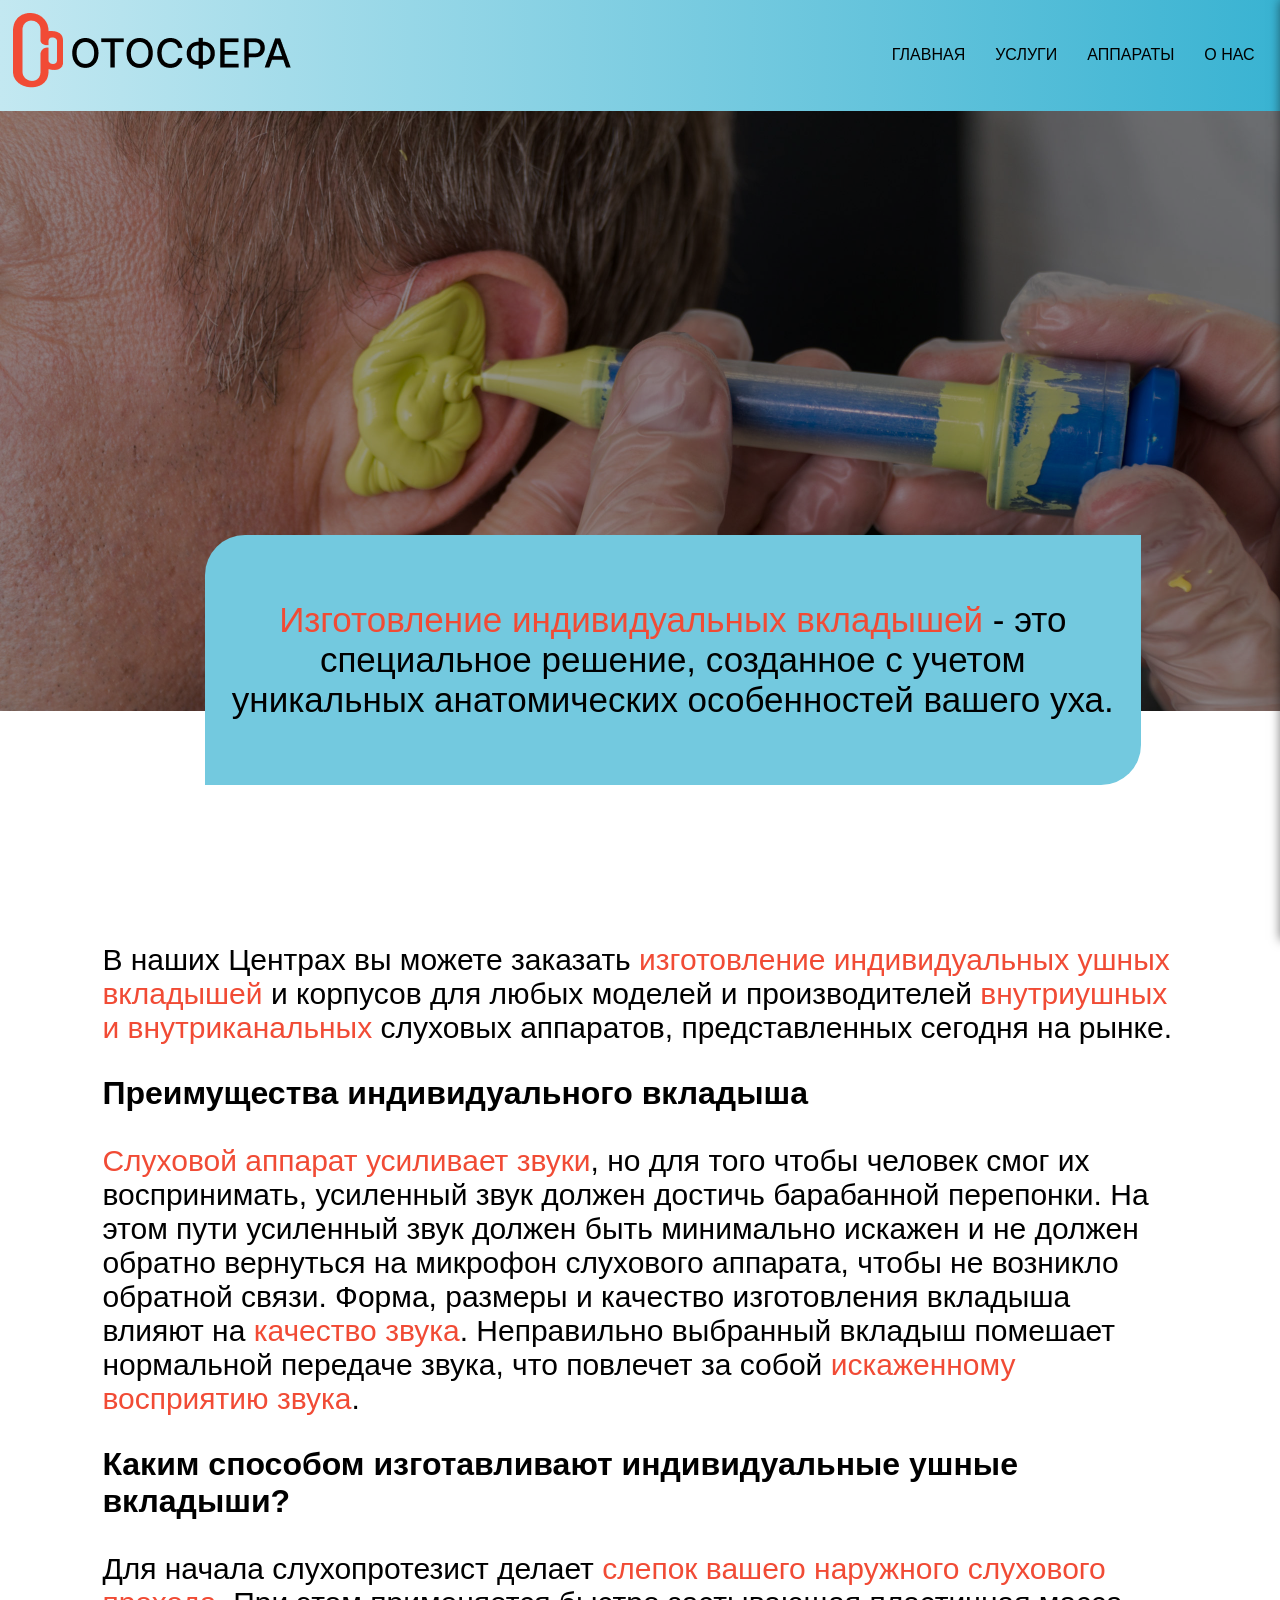
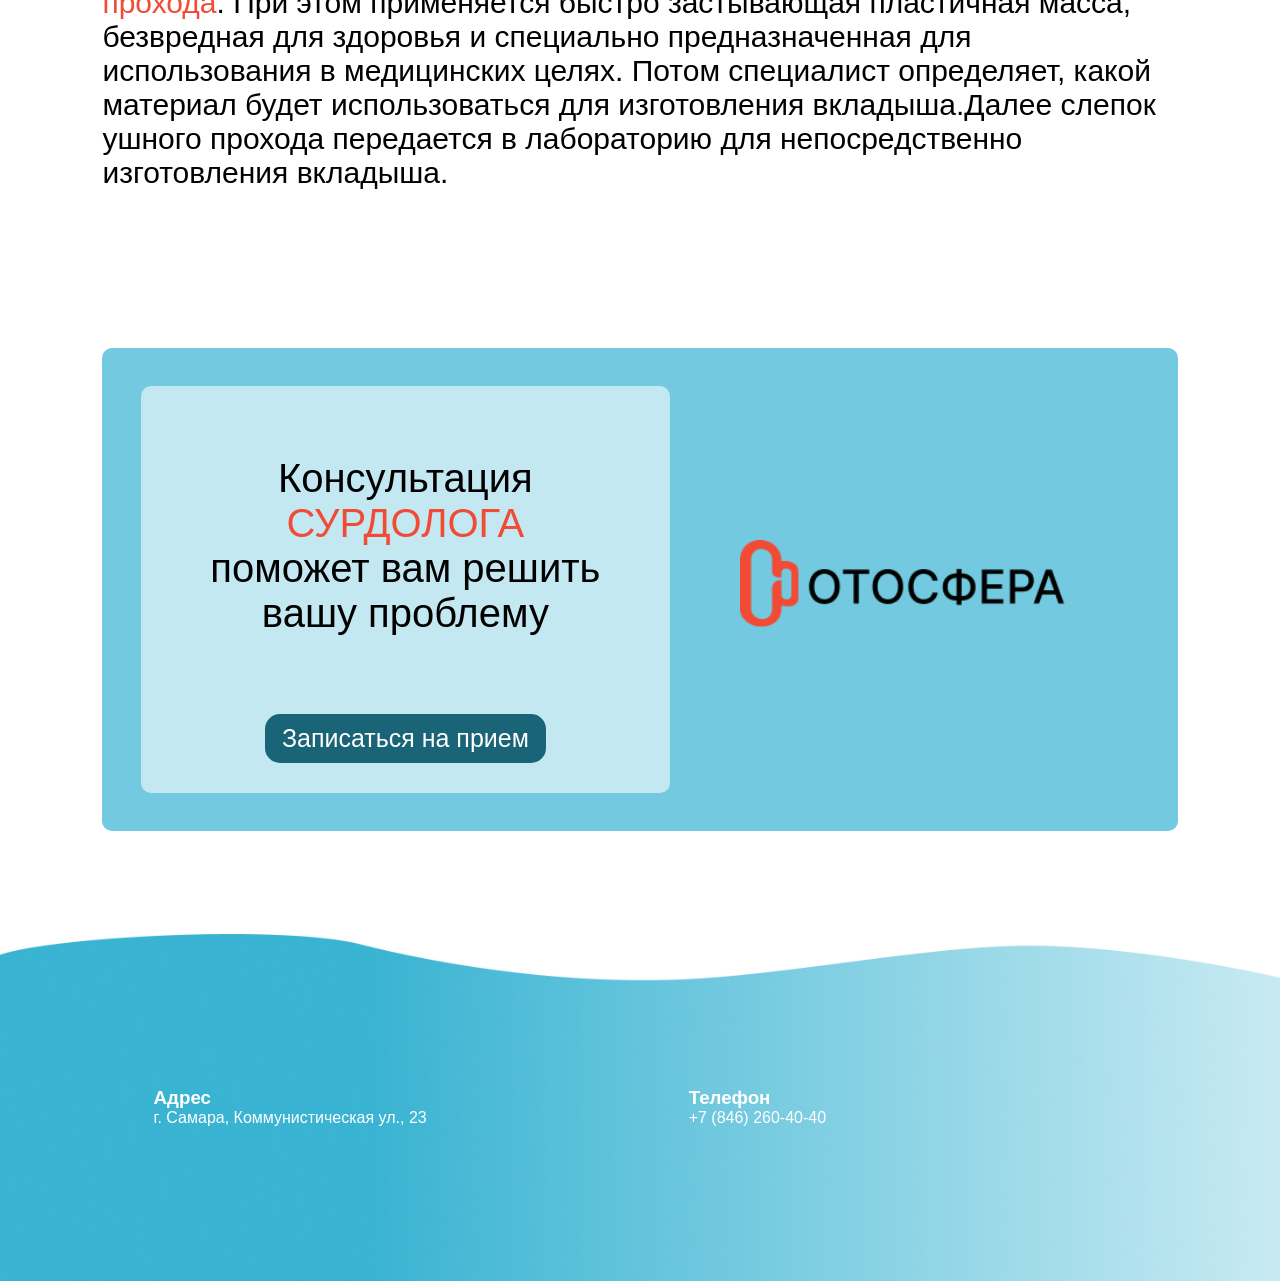
<file: Изготовление.html>
<!DOCTYPE html>
<html lang="en">

<head>
    <meta charset="UTF-8">
    <meta name="viewport" content="width=device-width, initial-scale=1.0">
    <title>Изготовление индивидуальных вкладышей</title>
    <link rel="stylesheet" href="Изготовление.css">
    <link rel="stylesheet" href="https://cdnjs.cloudflare.com/ajax/libs/font-awesome/6.0.0/css/all.min.css"
        integrity="sha512-9usAa10IRO0HhonpyAIVpjrylPvoDwiPUiKdWk5t3PyolY1cOd4DSE0Ga+ri4AuTroPR5aQvXU9xC6qOPnzFeg=="
        crossorigin="anonymous" referrerpolicy="no-referrer" />
    <link rel="icon" href="фавикон.png" type="image/x-icon">
</head>

<body>
    <header>
        <div class="logo"><img src="лого (2).png" alt="">
            <nav class="navigation">
                <ul class="desktop-menu">
                    <li><a href="index.html">ГЛАВНАЯ</a></li>
                    <li><a href="услуги.html">УСЛУГИ</a></li>
                    <li><a href="аппараты.html">АППАРАТЫ</a></li>
                    <li><a href="onas.html">О НАС</a></li>
                </ul>
                <button class="menu-toggle">
                    <i class="fas fa-bars"></i>
                </button>
            </nav>
        </div>




    </header>

    <div class="mobile-menu">
        <button class="close-menu">
            <i class="fas fa-times"></i>
        </button>
        <ul>
            <li><a href="index.html">Главная</a></li>
            <li><a href="услуги.html">Услуги</a></li>
            <li><a href="аппараты.html">Аппараты</a></li>
            <li><a href="onas.html">О нас</a></li>
        </ul>
    </div>



    <script>
        const menuToggle = document.querySelector('.menu-toggle');
        const mobileMenu = document.querySelector('.mobile-menu');
        const closeMenu = document.querySelector('.close-menu');

        menuToggle.addEventListener('click', () => {
            mobileMenu.classList.add('open');
        });

        closeMenu.addEventListener('click', () => {
            mobileMenu.classList.remove('open');
        });
    </script>




    <div class="nachalo">
        <div class="foto1">
            <img src="вкладыши.jpeg" alt="">
        </div>
        <div class="opisanie">
            <p><span class="mark2">Изготовление индивидуальных вкладышей</span> - это
                специальное решение, созданное с учетом уникальных анатомических особенностей вашего уха.</p>
        </div>
    </div>


    <script>
        document.addEventListener('DOMContentLoaded', function () {
            const opisanie = document.querySelector('.opisanie');

            function checkVisibility() {
                const rect = opisanie.getBoundingClientRect();
                const windowHeight = window.innerHeight;

                // Проверяем, виден ли элемент на экране
                if (rect.top < windowHeight && rect.bottom > 0) {
                    opisanie.classList.add('visible');
                    window.removeEventListener('scroll', checkVisibility);
                }
            }


            window.addEventListener('scroll', checkVisibility);
            checkVisibility();
        })
    </script>






    <div class="text">
        <p>В наших Центрах вы можете заказать <span class="mark2">изготовление индивидуальных ушных вкладышей</span> и
            корпусов для любых моделей и
            производителей <span class="mark2">внутриушных и внутриканальных</span> слуховых аппаратов, представленных
            сегодня на рынке.</p>

        <h1>Преимущества индивидуального вкладыша</h1>
        <p><span class="mark2">Слуховой аппарат усиливает звуки</span>, но для того чтобы человек смог их воспринимать,
            усиленный звук должен
            достичь барабанной перепонки. На этом пути усиленный звук должен быть минимально искажен и не должен обратно
            вернуться на микрофон слухового аппарата, чтобы не возникло обратной связи. Форма, размеры и качество
            изготовления вкладыша влияют на <span class="mark2">качество звука</span>. Неправильно выбранный вкладыш
            помешает нормальной передаче
            звука, что повлечет за собой <span class="mark2">искаженному восприятию звука</span>. </p>


        <h1>Каким способом изготавливают индивидуальные ушные вкладыши?</h1>
        <p>Для начала слухопротезист делает <span class="mark2">слепок вашего наружного слухового прохода</span>. При этом применяется быстро
            застывающая пластичная масса, безвредная для здоровья и специально предназначенная для использования в
            медицинских целях. Потом специалист определяет, какой материал будет использоваться для изготовления
            вкладыша.Далее слепок ушного прохода передается в лабораторию для непосредственно изготовления вкладыша. </p>


    </div>





    <div class="fon">
        <div class="forma">
            <p>Консультация <br><span class="mark2">СУРДОЛОГА</span> <br>поможет вам решить вашу проблему</p>
            <button id="openFormBtn">Записаться на прием</button>
        </div>
        <div class="foto">
            <img src="лого (2).png" alt="">
        </div>
    </div>





    <div id="overlay" class="overlay">
        <div id="formContainer" class="form-container">
            <span id="closeFormBtn" class="close-btn">&times;</span>
            <h2>Запись на прием</h2>
            <p>заполните форму и наш администратор свяжется с Вами</p>
            <form id="appointmentForm">
                <label for="name">ФИО:</label>
                <input type="text" id="name" name="name" required><br><br>

                <label for="phone">Телефон:</label>
                <input type="tel" id="phone" name="phone" required><br><br>

                <button id="FormaBtn" type="submit">Отправить</button>
            </form>
        </div>
    </div>

    <script>
        // Получаем элементы
        const openFormBtn = document.getElementById('openFormBtn');
        const closeFormBtn = document.getElementById('closeFormBtn');
        const overlay = document.getElementById('overlay');
        const appointmentForm = document.getElementById('appointmentForm');

        // Открытие формы
        openFormBtn.addEventListener('click', () => {
            overlay.style.display = 'flex';
        });

        // Закрытие формы
        closeFormBtn.addEventListener('click', () => {
            overlay.style.display = 'none';
        });

        // Закрытие формы при клике вне формы
        overlay.addEventListener('click', (event) => {
            if (event.target === overlay) {
                overlay.style.display = 'none';
            }
        });

        // Обработка отправки формы (пример)
        appointmentForm.addEventListener('submit', (event) => {
            event.preventDefault(); // Предотвращаем стандартную отправку формы

            // Получаем данные из формы
            const name = document.getElementById('name').value;
            const phone = document.getElementById('phone').value;

            // Здесь можно отправить данные на сервер (например, с помощью AJAX)
            console.log('Имя:', name);
            console.log('Телефон:', phone);

            // Закрываем форму после отправки
            overlay.style.display = 'none';
            alert('Спасибо за вашу заявку! Мы свяжемся с вами в ближайшее время.');

            // Очищаем форму (опционально)
            appointmentForm.reset();
        });
    </script>




    <footer>
        <div class="footer-container">
            <div class="footer-column address">
                <h3>Адрес</h3>
                <p>г. Самара,
                    Коммунистическая ул., 23</p>
            </div>
            <div class="footer-column phone">
                <h3>Телефон</h3>
                <p>+7 (846) 260-40-40</p>
            </div>
        </div>
    </footer>

</body>

</html>
</file>
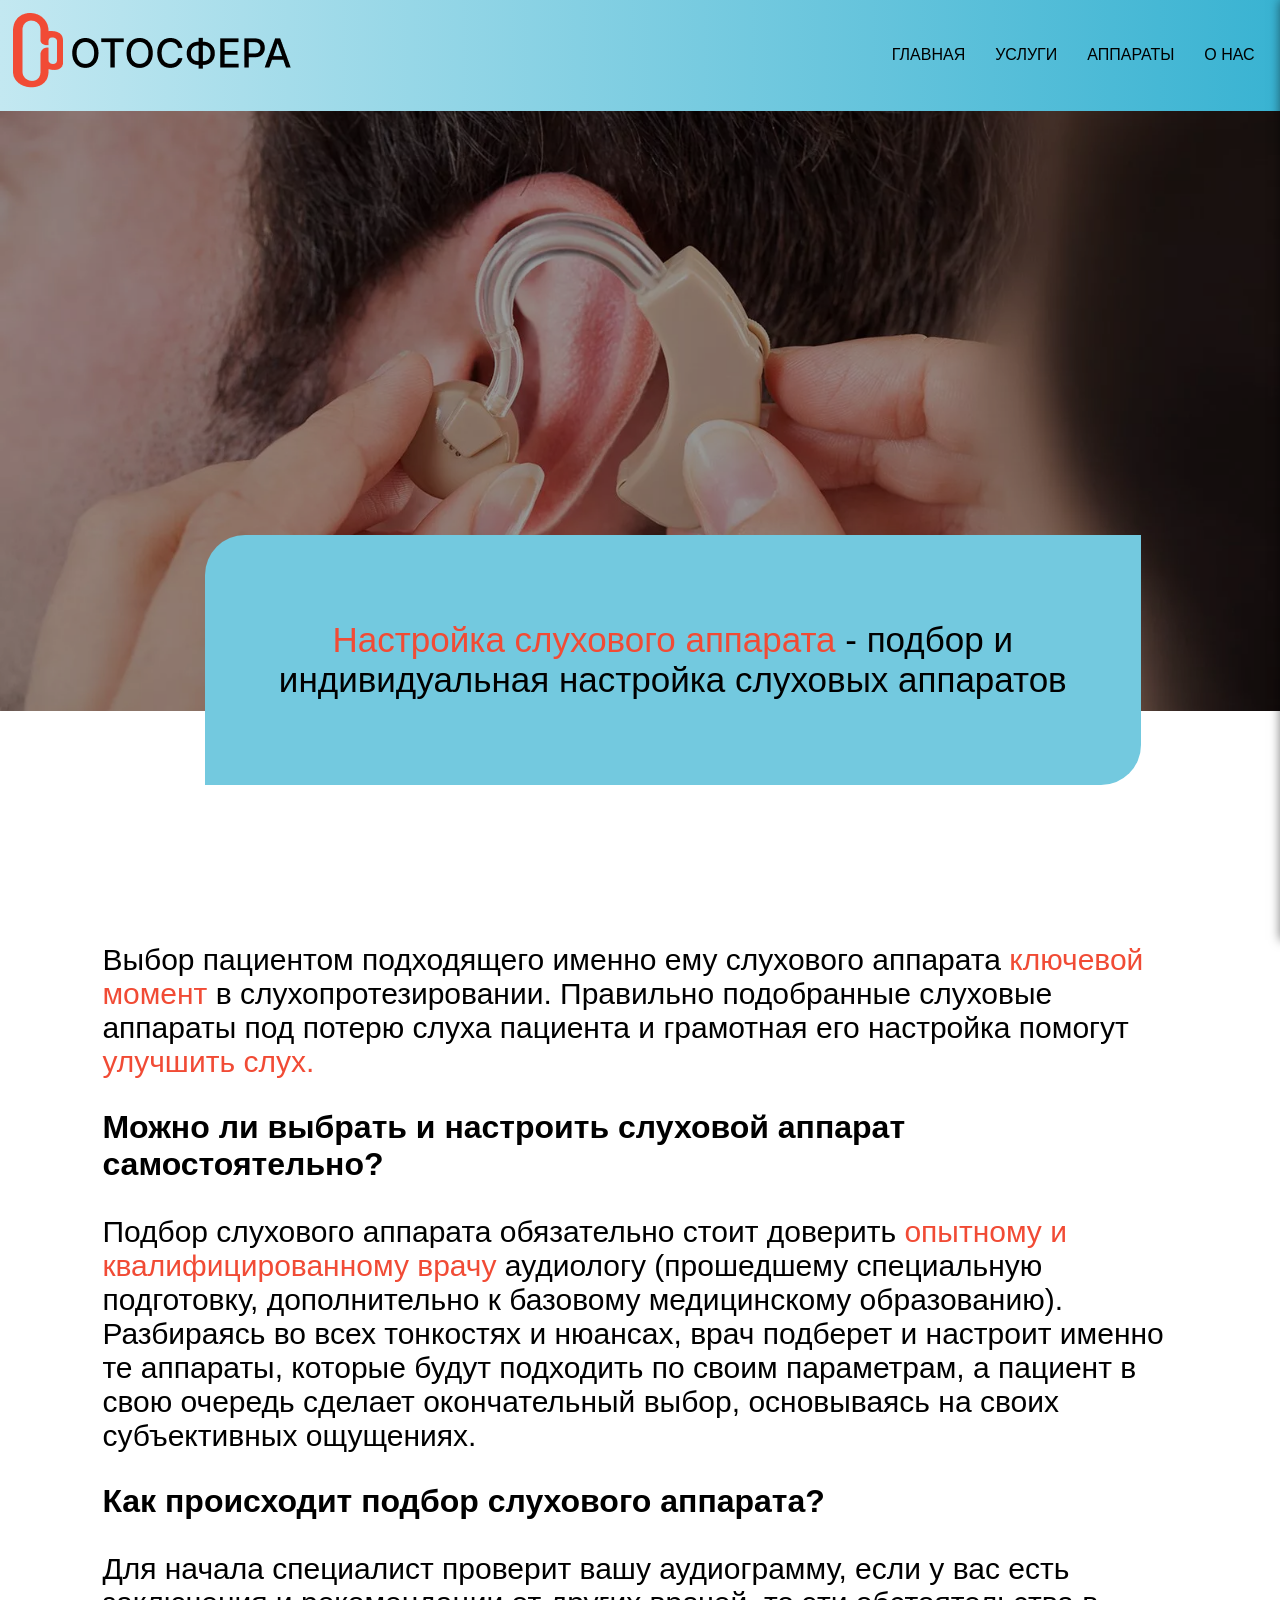
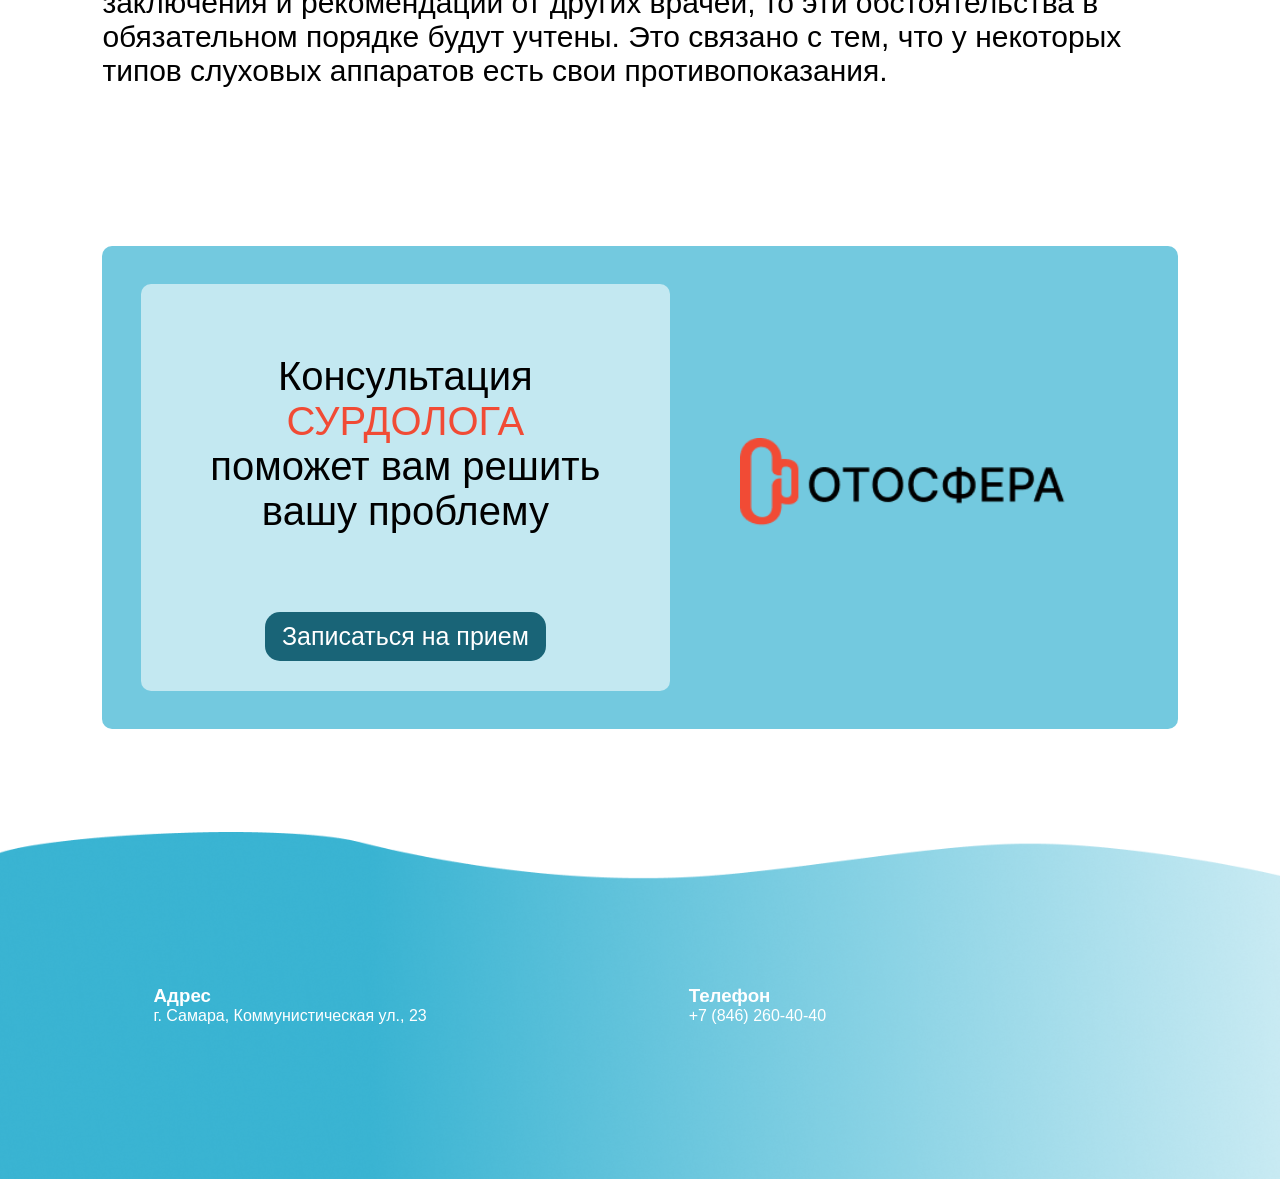
<file: Настройка.html>
<!DOCTYPE html>
<html lang="en">

<head>
    <meta charset="UTF-8">
    <meta name="viewport" content="width=device-width, initial-scale=1.0">
    <title>Настройка слухового аппарата</title>
    <link rel="stylesheet" href="Настройка.css">
    <link rel="stylesheet" href="https://cdnjs.cloudflare.com/ajax/libs/font-awesome/6.0.0/css/all.min.css"
        integrity="sha512-9usAa10IRO0HhonpyAIVpjrylPvoDwiPUiKdWk5t3PyolY1cOd4DSE0Ga+ri4AuTroPR5aQvXU9xC6qOPnzFeg=="
        crossorigin="anonymous" referrerpolicy="no-referrer" />
    <link rel="icon" href="фавикон.png" type="image/x-icon">
</head>

<body>
    <header>
        <div class="logo"><img src="лого (2).png" alt="">
            <nav class="navigation">
                <ul class="desktop-menu">
                    <li><a href="index.html">ГЛАВНАЯ</a></li>
                    <li><a href="услуги.html">УСЛУГИ</a></li>
                    <li><a href="аппараты.html">АППАРАТЫ</a></li>
                    <li><a href="onas.html">О НАС</a></li>
                </ul>
                <button class="menu-toggle">
                    <i class="fas fa-bars"></i>
                </button>
            </nav>
        </div>




    </header>

    <div class="mobile-menu">
        <button class="close-menu">
            <i class="fas fa-times"></i>
        </button>
        <ul>
            <li><a href="index.html">Главная</a></li>
            <li><a href="услуги.html">Услуги</a></li>
            <li><a href="аппараты.html">Аппараты</a></li>
            <li><a href="onas.html">О нас</a></li>
        </ul>
    </div>



    <script>
        const menuToggle = document.querySelector('.menu-toggle');
        const mobileMenu = document.querySelector('.mobile-menu');
        const closeMenu = document.querySelector('.close-menu');

        menuToggle.addEventListener('click', () => {
            mobileMenu.classList.add('open');
        });

        closeMenu.addEventListener('click', () => {
            mobileMenu.classList.remove('open');
        });
    </script>




    <div class="nachalo">
        <div class="foto1">
            <img src="фото2.webp" alt="">
        </div>
        <div class="opisanie">
            <p><span class="mark2">Настройка слухового аппарата</span> - подбор и индивидуальная настройка слуховых
                аппаратов</p>
        </div>
    </div>


    <script>
        document.addEventListener('DOMContentLoaded', function () {
            const opisanie = document.querySelector('.opisanie');

            function checkVisibility() {
                const rect = opisanie.getBoundingClientRect();
                const windowHeight = window.innerHeight;

                // Проверяем, виден ли элемент на экране
                if (rect.top < windowHeight && rect.bottom > 0) {
                    opisanie.classList.add('visible');
                    window.removeEventListener('scroll', checkVisibility);
                }
            }


            window.addEventListener('scroll', checkVisibility);
            checkVisibility();
        })
    </script>






    <div class="text">
        <p>Выбор пациентом подходящего именно ему слухового аппарата <span class="mark2">ключевой момент</span> в
            слухопротезировании.
            Правильно подобранные слуховые аппараты под потерю слуха пациента и грамотная
            его настройка помогут <span class="mark2">улучшить слух.</span></p>
        
            <h1>Можно ли выбрать и настроить слуховой аппарат самостоятельно?</h1>
            <p>Подбор слухового аппарата обязательно стоит доверить <span class="mark2">опытному и квалифицированному врачу</span> аудиологу
                (прошедшему специальную подготовку, дополнительно к базовому медицинскому образованию). Разбираясь во
                всех тонкостях и нюансах, врач подберет и настроит именно те аппараты, которые будут подходить по своим
                параметрам, а пациент в свою очередь сделает окончательный выбор, основываясь на своих субъективных
                ощущениях.</p>
            <h1>Как происходит подбор слухового аппарата?</h1>
            <p>Для начала специалист проверит вашу аудиограмму, если у вас есть заключения и рекомендации от других
                врачей, то эти обстоятельства в обязательном порядке будут учтены. Это связано с тем, что у некоторых
                типов слуховых аппаратов есть свои противопоказания. </p>
            
        
    </div>





    <div class="fon">
        <div class="forma">
            <p>Консультация <br><span class="mark2">СУРДОЛОГА</span> <br>поможет вам решить вашу проблему</p>
            <button id="openFormBtn">Записаться на прием</button>
        </div>
        <div class="foto">
            <img src="лого (2).png" alt="">
        </div>
    </div>





    <div id="overlay" class="overlay">
        <div id="formContainer" class="form-container">
            <span id="closeFormBtn" class="close-btn">&times;</span>
            <h2>Запись на прием</h2>
            <p>заполните форму и наш администратор свяжется с Вами</p>
            <form id="appointmentForm">
                <label for="name">ФИО:</label>
                <input type="text" id="name" name="name" required><br><br>

                <label for="phone">Телефон:</label>
                <input type="tel" id="phone" name="phone" required><br><br>

                <button id="FormaBtn" type="submit">Отправить</button>
            </form>
        </div>
    </div>

    <script>
        // Получаем элементы
        const openFormBtn = document.getElementById('openFormBtn');
        const closeFormBtn = document.getElementById('closeFormBtn');
        const overlay = document.getElementById('overlay');
        const appointmentForm = document.getElementById('appointmentForm');

        // Открытие формы
        openFormBtn.addEventListener('click', () => {
            overlay.style.display = 'flex';
        });

        // Закрытие формы
        closeFormBtn.addEventListener('click', () => {
            overlay.style.display = 'none';
        });

        // Закрытие формы при клике вне формы
        overlay.addEventListener('click', (event) => {
            if (event.target === overlay) {
                overlay.style.display = 'none';
            }
        });

        // Обработка отправки формы (пример)
        appointmentForm.addEventListener('submit', (event) => {
            event.preventDefault(); // Предотвращаем стандартную отправку формы

            // Получаем данные из формы
            const name = document.getElementById('name').value;
            const phone = document.getElementById('phone').value;

            // Здесь можно отправить данные на сервер (например, с помощью AJAX)
            console.log('Имя:', name);
            console.log('Телефон:', phone);

            // Закрываем форму после отправки
            overlay.style.display = 'none';
            alert('Спасибо за вашу заявку! Мы свяжемся с вами в ближайшее время.');

            // Очищаем форму (опционально)
            appointmentForm.reset();
        });
    </script>




    <footer>
        <div class="footer-container">
            <div class="footer-column address">
                <h3>Адрес</h3>
                <p>г. Самара,
                    Коммунистическая ул., 23</p>
            </div>
            <div class="footer-column phone">
                <h3>Телефон</h3>
                <p>+7 (846) 260-40-40</p>
            </div>
        </div>
    </footer>

</body>

</html>
</file>
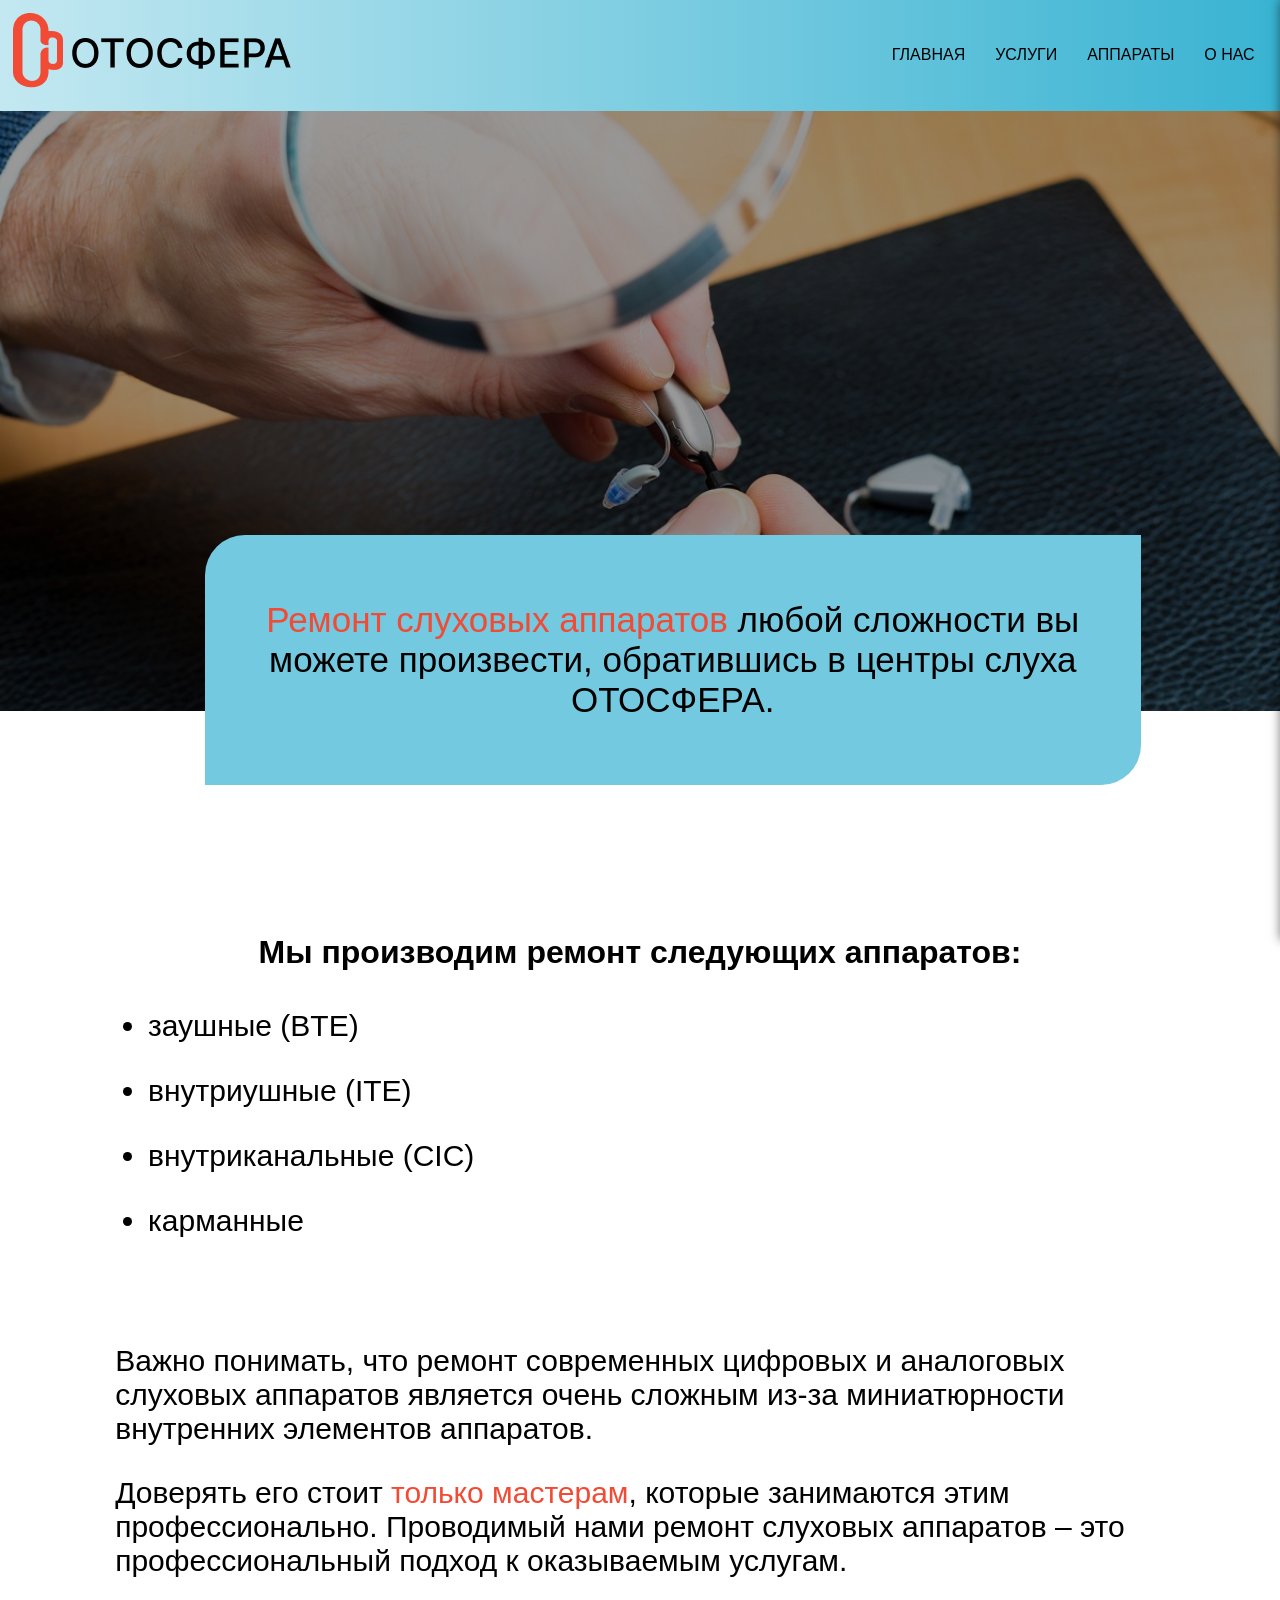
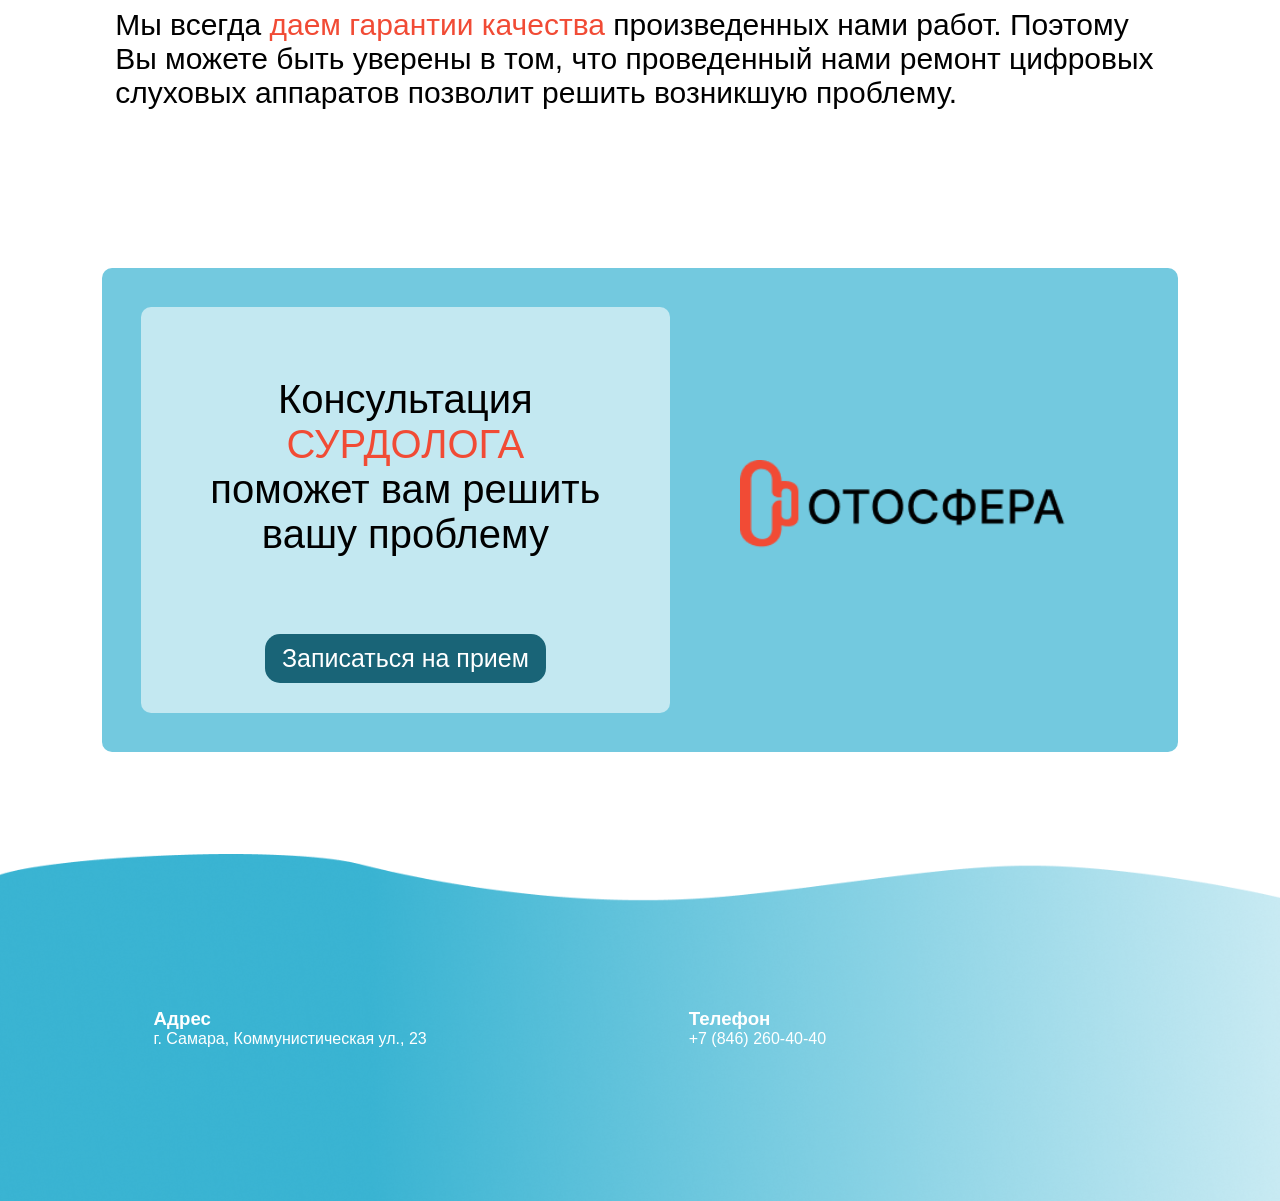
<file: Ремонт.html>
<!DOCTYPE html>
<html lang="en">

<head>
    <meta charset="UTF-8">
    <meta name="viewport" content="width=device-width, initial-scale=1.0">
    <title>Ремонт слуховых аппаратов</title>
    <link rel="stylesheet" href="Ремонт.css">
    <link rel="stylesheet" href="https://cdnjs.cloudflare.com/ajax/libs/font-awesome/6.0.0/css/all.min.css"
        integrity="sha512-9usAa10IRO0HhonpyAIVpjrylPvoDwiPUiKdWk5t3PyolY1cOd4DSE0Ga+ri4AuTroPR5aQvXU9xC6qOPnzFeg=="
        crossorigin="anonymous" referrerpolicy="no-referrer" />
    <link rel="icon" href="фавикон.png" type="image/x-icon">
</head>

<body>
    <header>
        <div class="logo"><img src="лого (2).png" alt="">
            <nav class="navigation">
                <ul class="desktop-menu">
                    <li><a href="index.html">ГЛАВНАЯ</a></li>
                    <li><a href="услуги.html">УСЛУГИ</a></li>
                    <li><a href="аппараты.html">АППАРАТЫ</a></li>
                    <li><a href="onas.html">О НАС</a></li>
                </ul>
                <button class="menu-toggle">
                    <i class="fas fa-bars"></i>
                </button>
            </nav>
        </div>




    </header>

    <div class="mobile-menu">
        <button class="close-menu">
            <i class="fas fa-times"></i>
        </button>
        <ul>
            <li><a href="index.html">Главная</a></li>
            <li><a href="услуги.html">Услуги</a></li>
            <li><a href="аппараты.html">Аппараты</a></li>
            <li><a href="onas.html">О нас</a></li>
        </ul>
    </div>



    <script>
        const menuToggle = document.querySelector('.menu-toggle');
        const mobileMenu = document.querySelector('.mobile-menu');
        const closeMenu = document.querySelector('.close-menu');

        menuToggle.addEventListener('click', () => {
            mobileMenu.classList.add('open');
        });

        closeMenu.addEventListener('click', () => {
            mobileMenu.classList.remove('open');
        });
    </script>




    <div class="nachalo">
        <div class="foto1">
            <img src="ремонт.jpg" alt="">
        </div>
        <div class="opisanie">
            <p><span class="mark2">Ремонт слуховых аппаратов</span> любой сложности вы можете произвести, обратившись в
                центры слуха ОТОСФЕРА.</p>
        </div>
    </div>



    <script>
        document.addEventListener('DOMContentLoaded', function() {
    const opisanie = document.querySelector('.opisanie');

    function checkVisibility() {
        const rect = opisanie.getBoundingClientRect();
        const windowHeight = window.innerHeight;

        // Проверяем, виден ли элемент на экране
        if (rect.top < windowHeight && rect.bottom > 0) {
            opisanie.classList.add('visible');
            window.removeEventListener('scroll', checkVisibility);
        }
    }

   
    window.addEventListener('scroll', checkVisibility);
    checkVisibility();
})
    </script>




    <div class="spisok">
        <h1>Мы производим ремонт следующих аппаратов:</h1>
        <ul>
            <li>заушные (BTE)</li>
            <li>внутриушные (ITE)</li>
            <li>внутриканальные (CIC)</li>
            <li>карманные</li>
        </ul>
    </div>

    <div class="text">
        <p>Важно понимать, что ремонт современных цифровых и аналоговых слуховых аппаратов является очень сложным из-за
        миниатюрности внутренних элементов аппаратов.</p> 
        <p>Доверять его стоит <span class="mark2">только мастерам</span>, которые занимаются этим
        профессионально. Проводимый нами ремонт слуховых аппаратов – это профессиональный подход к оказываемым услугам.</p>
        <p>Мы всегда <span class="mark2">даем гарантии качества</span> произведенных нами работ. Поэтому Вы можете быть уверены в том, что проведенный
        нами ремонт цифровых слуховых аппаратов позволит решить возникшую проблему.</p>
        
    </div>





    <div class="fon">
        <div class="forma">
            <p>Консультация <br><span class="mark2">СУРДОЛОГА</span> <br>поможет вам решить вашу проблему</p>
            <button id="openFormBtn">Записаться на прием</button>
        </div>
        <div class="foto">
            <img src="лого (2).png" alt="">
        </div>
    </div>





    <div id="overlay" class="overlay">
        <div id="formContainer" class="form-container">
            <span id="closeFormBtn" class="close-btn">&times;</span>
            <h2>Запись на прием</h2>
            <p>заполните форму и наш администратор свяжется с Вами</p>
            <form id="appointmentForm">
                <label for="name">ФИО:</label>
                <input type="text" id="name" name="name" required><br><br>

                <label for="phone">Телефон:</label>
                <input type="tel" id="phone" name="phone" required><br><br>

                <button id="FormaBtn" type="submit">Отправить</button>
            </form>
        </div>
    </div>

    <script>
        // Получаем элементы
        const openFormBtn = document.getElementById('openFormBtn');
        const closeFormBtn = document.getElementById('closeFormBtn');
        const overlay = document.getElementById('overlay');
        const appointmentForm = document.getElementById('appointmentForm');

        // Открытие формы
        openFormBtn.addEventListener('click', () => {
            overlay.style.display = 'flex';
        });

        // Закрытие формы
        closeFormBtn.addEventListener('click', () => {
            overlay.style.display = 'none';
        });

        // Закрытие формы при клике вне формы
        overlay.addEventListener('click', (event) => {
            if (event.target === overlay) {
                overlay.style.display = 'none';
            }
        });

        // Обработка отправки формы (пример)
        appointmentForm.addEventListener('submit', (event) => {
            event.preventDefault(); // Предотвращаем стандартную отправку формы

            // Получаем данные из формы
            const name = document.getElementById('name').value;
            const phone = document.getElementById('phone').value;

            // Здесь можно отправить данные на сервер (например, с помощью AJAX)
            console.log('Имя:', name);
            console.log('Телефон:', phone);

            // Закрываем форму после отправки
            overlay.style.display = 'none';
            alert('Спасибо за вашу заявку! Мы свяжемся с вами в ближайшее время.');

            // Очищаем форму (опционально)
            appointmentForm.reset();
        });
    </script>




    <footer>
        <div class="footer-container">
            <div class="footer-column address">
                <h3>Адрес</h3>
                <p>г. Самара,
                    Коммунистическая ул., 23</p>
            </div>
            <div class="footer-column phone">
                <h3>Телефон</h3>
                <p>+7 (846) 260-40-40</p>
            </div>
        </div>
    </footer>

</body>

</html>
</file>
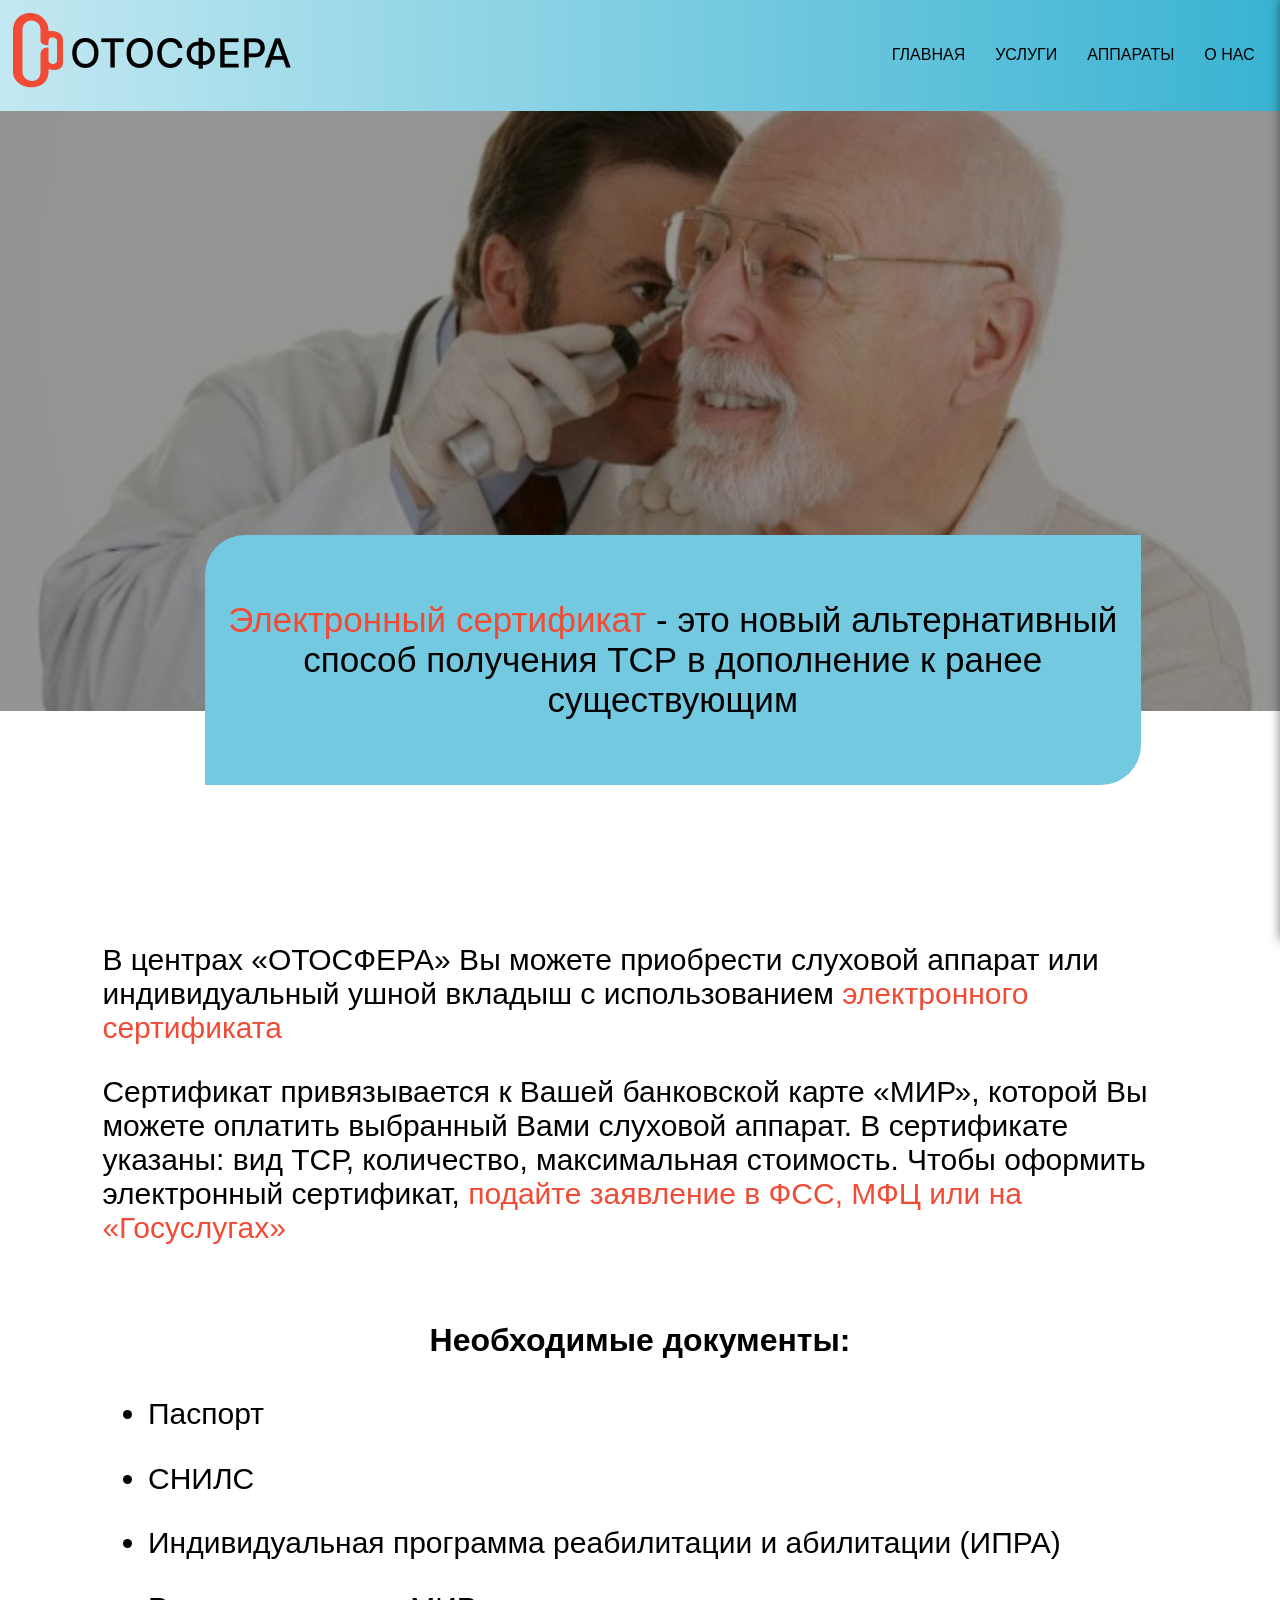
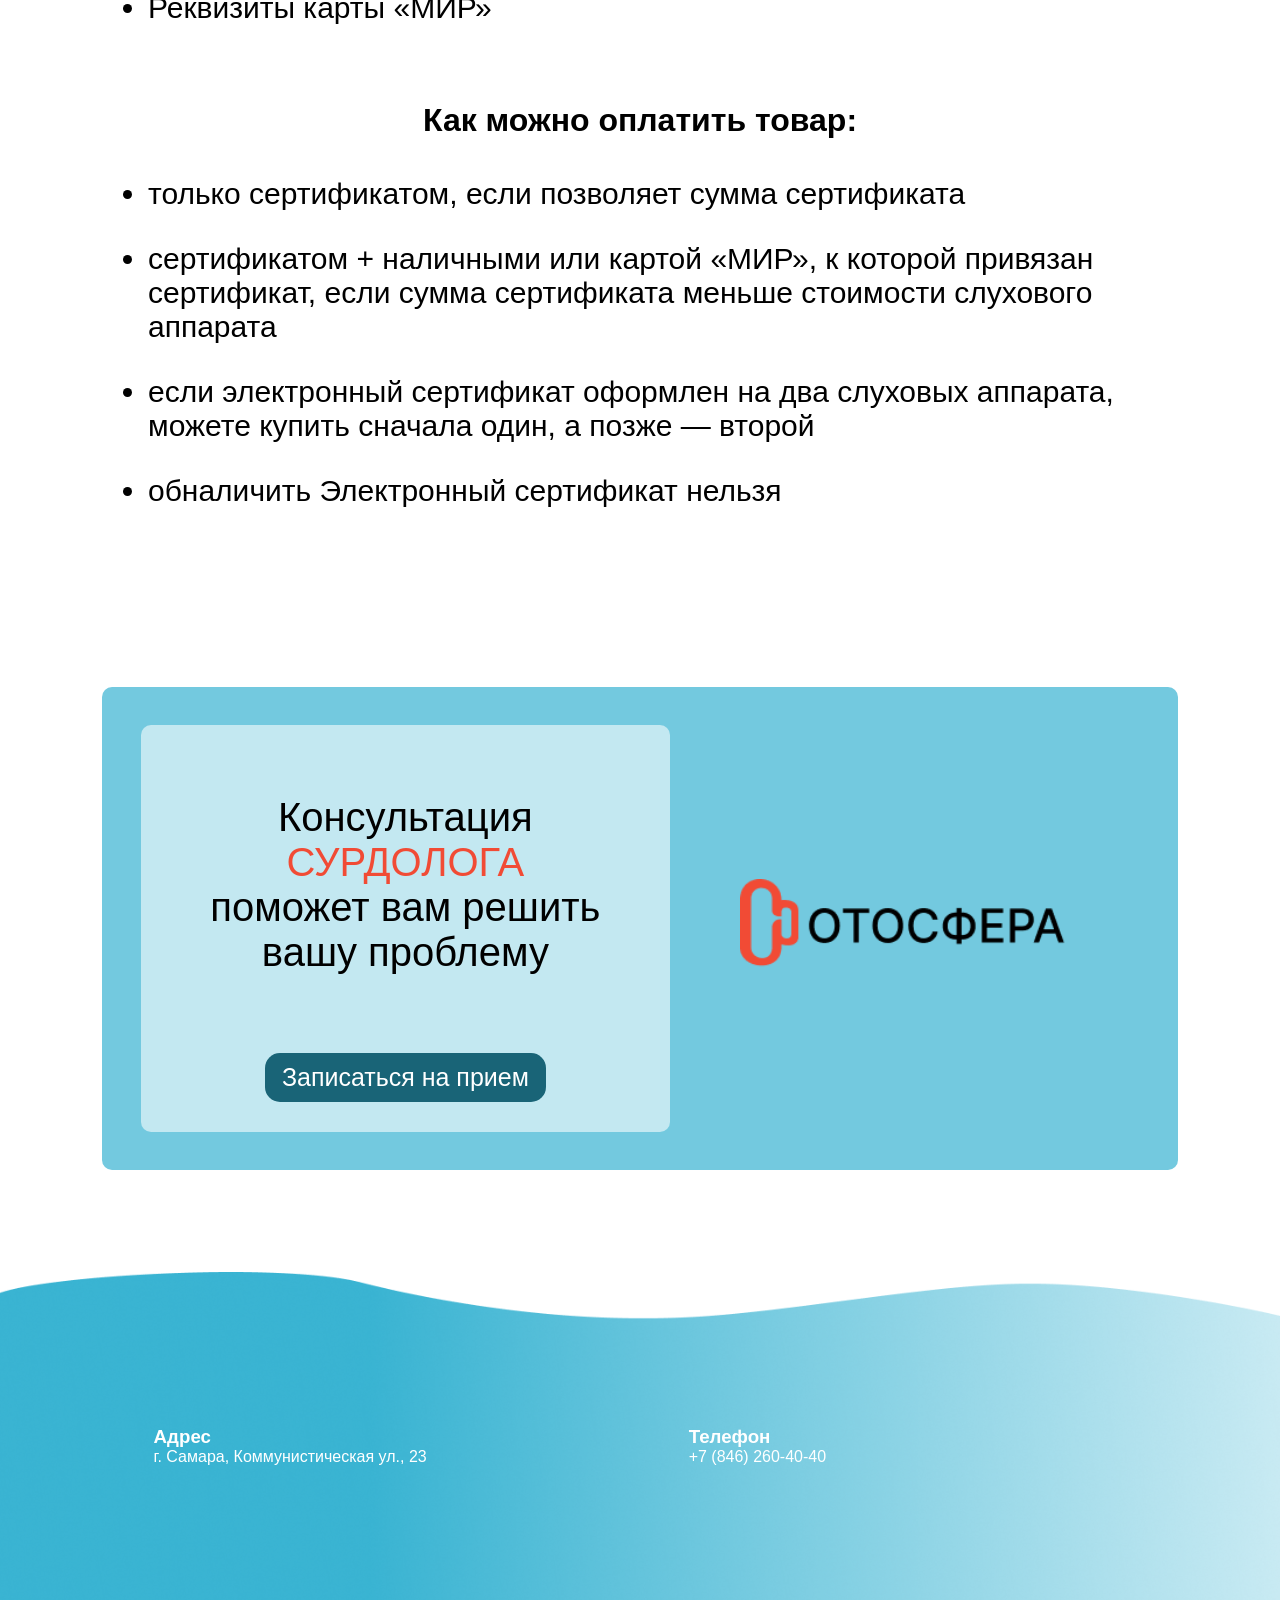
<file: Сертификат.html>
<!DOCTYPE html>
<html lang="en">

<head>
    <meta charset="UTF-8">
    <meta name="viewport" content="width=device-width, initial-scale=1.0">
    <title>Импедансометрия</title>
    <link rel="stylesheet" href="Сертификат.css">
    <link rel="stylesheet" href="https://cdnjs.cloudflare.com/ajax/libs/font-awesome/6.0.0/css/all.min.css"
        integrity="sha512-9usAa10IRO0HhonpyAIVpjrylPvoDwiPUiKdWk5t3PyolY1cOd4DSE0Ga+ri4AuTroPR5aQvXU9xC6qOPnzFeg=="
        crossorigin="anonymous" referrerpolicy="no-referrer" />
    <link rel="icon" href="фавикон.png" type="image/x-icon">
</head>

<body>
    <header>
        <div class="logo"><img src="лого (2).png" alt="">
            <nav class="navigation">
                <ul class="desktop-menu">
                    <li><a href="index.html">ГЛАВНАЯ</a></li>
                    <li><a href="услуги.html">УСЛУГИ</a></li>
                    <li><a href="аппараты.html">АППАРАТЫ</a></li>
                    <li><a href="onas.html">О НАС</a></li>
                </ul>
                <button class="menu-toggle">
                    <i class="fas fa-bars"></i>
                </button>
            </nav>
        </div>




    </header>

    <div class="mobile-menu">
        <button class="close-menu">
            <i class="fas fa-times"></i>
        </button>
        <ul>
            <li><a href="index.html">Главная</a></li>
            <li><a href="услуги.html">Услуги</a></li>
            <li><a href="аппараты.html">Аппараты</a></li>
            <li><a href="onas.html">О нас</a></li>
        </ul>
    </div>



    <script>
        const menuToggle = document.querySelector('.menu-toggle');
        const mobileMenu = document.querySelector('.mobile-menu');
        const closeMenu = document.querySelector('.close-menu');

        menuToggle.addEventListener('click', () => {
            mobileMenu.classList.add('open');
        });

        closeMenu.addEventListener('click', () => {
            mobileMenu.classList.remove('open');
        });
    </script>




    <div class="nachalo">
        <div class="foto1">
            <img src="Импедансометрия.jpg" alt="">
        </div>
        <div class="opisanie">
            <p><span class="mark2">Электронный сертификат</span> - это новый альтернативный способ получения ТСР в
                дополнение к ранее существующим</p>
        </div>
    </div>


    <script>
        document.addEventListener('DOMContentLoaded', function () {
            const opisanie = document.querySelector('.opisanie');

            function checkVisibility() {
                const rect = opisanie.getBoundingClientRect();
                const windowHeight = window.innerHeight;

                // Проверяем, виден ли элемент на экране
                if (rect.top < windowHeight && rect.bottom > 0) {
                    opisanie.classList.add('visible');
                    window.removeEventListener('scroll', checkVisibility);
                }
            }


            window.addEventListener('scroll', checkVisibility);
            checkVisibility();
        })
    </script>






    <div class="text">
        <p>В центрах «ОТОСФЕРА» Вы можете приобрести слуховой аппарат или индивидуальный ушной вкладыш с использованием
            <span class="mark2">электронного сертификата</span>
        </p>

        <p>Сертификат привязывается к Вашей банковской карте «МИР», которой Вы можете оплатить выбранный Вами слуховой
            аппарат. В сертификате указаны: вид ТСР, количество, максимальная стоимость.

            Чтобы оформить электронный сертификат, <span class="mark2">подайте заявление в ФСС, МФЦ или на «Госуслугах»</span></p>

    </div>

    <div class="spisok">
        <h1>Необходимые документы:</h1>
        <ul>
            <li>Паспорт</li>
            <li>СНИЛС</li>
            <li>Индивидуальная программа реабилитации и абилитации (ИПРА)</li>
            <li>Реквизиты карты «МИР»</li>
        </ul>

        <h1>Как можно оплатить товар:</h1>
        <ul>
            <li>только сертификатом, если позволяет сумма сертификата</li>
            <li>сертификатом + наличными или картой «МИР», к которой привязан сертификат, если сумма сертификата меньше стоимости слухового аппарата</li>
            <li>если электронный сертификат оформлен на два слуховых аппарата, можете купить сначала один, а позже — второй</li>
            <li>обналичить Электронный сертификат нельзя</li>
        </ul>
    </div>





    <div class="fon">
        <div class="forma">
            <p>Консультация <br><span class="mark2">СУРДОЛОГА</span> <br>поможет вам решить вашу проблему</p>
            <button id="openFormBtn">Записаться на прием</button>
        </div>
        <div class="foto">
            <img src="лого (2).png" alt="">
        </div>
    </div>





    <div id="overlay" class="overlay">
        <div id="formContainer" class="form-container">
            <span id="closeFormBtn" class="close-btn">&times;</span>
            <h2>Запись на прием</h2>
            <p>заполните форму и наш администратор свяжется с Вами</p>
            <form id="appointmentForm">
                <label for="name">ФИО:</label>
                <input type="text" id="name" name="name" required><br><br>

                <label for="phone">Телефон:</label>
                <input type="tel" id="phone" name="phone" required><br><br>

                <button id="FormaBtn" type="submit">Отправить</button>
            </form>
        </div>
    </div>

    <script>
        // Получаем элементы
        const openFormBtn = document.getElementById('openFormBtn');
        const closeFormBtn = document.getElementById('closeFormBtn');
        const overlay = document.getElementById('overlay');
        const appointmentForm = document.getElementById('appointmentForm');

        // Открытие формы
        openFormBtn.addEventListener('click', () => {
            overlay.style.display = 'flex';
        });

        // Закрытие формы
        closeFormBtn.addEventListener('click', () => {
            overlay.style.display = 'none';
        });

        // Закрытие формы при клике вне формы
        overlay.addEventListener('click', (event) => {
            if (event.target === overlay) {
                overlay.style.display = 'none';
            }
        });

        // Обработка отправки формы (пример)
        appointmentForm.addEventListener('submit', (event) => {
            event.preventDefault(); // Предотвращаем стандартную отправку формы

            // Получаем данные из формы
            const name = document.getElementById('name').value;
            const phone = document.getElementById('phone').value;

            // Здесь можно отправить данные на сервер (например, с помощью AJAX)
            console.log('Имя:', name);
            console.log('Телефон:', phone);

            // Закрываем форму после отправки
            overlay.style.display = 'none';
            alert('Спасибо за вашу заявку! Мы свяжемся с вами в ближайшее время.');

            // Очищаем форму (опционально)
            appointmentForm.reset();
        });
    </script>




    <footer>
        <div class="footer-container">
            <div class="footer-column address">
                <h3>Адрес</h3>
                <p>г. Самара,
                    Коммунистическая ул., 23</p>
            </div>
            <div class="footer-column phone">
                <h3>Телефон</h3>
                <p>+7 (846) 260-40-40</p>
            </div>
        </div>
    </footer>

</body>

</html>
</file>
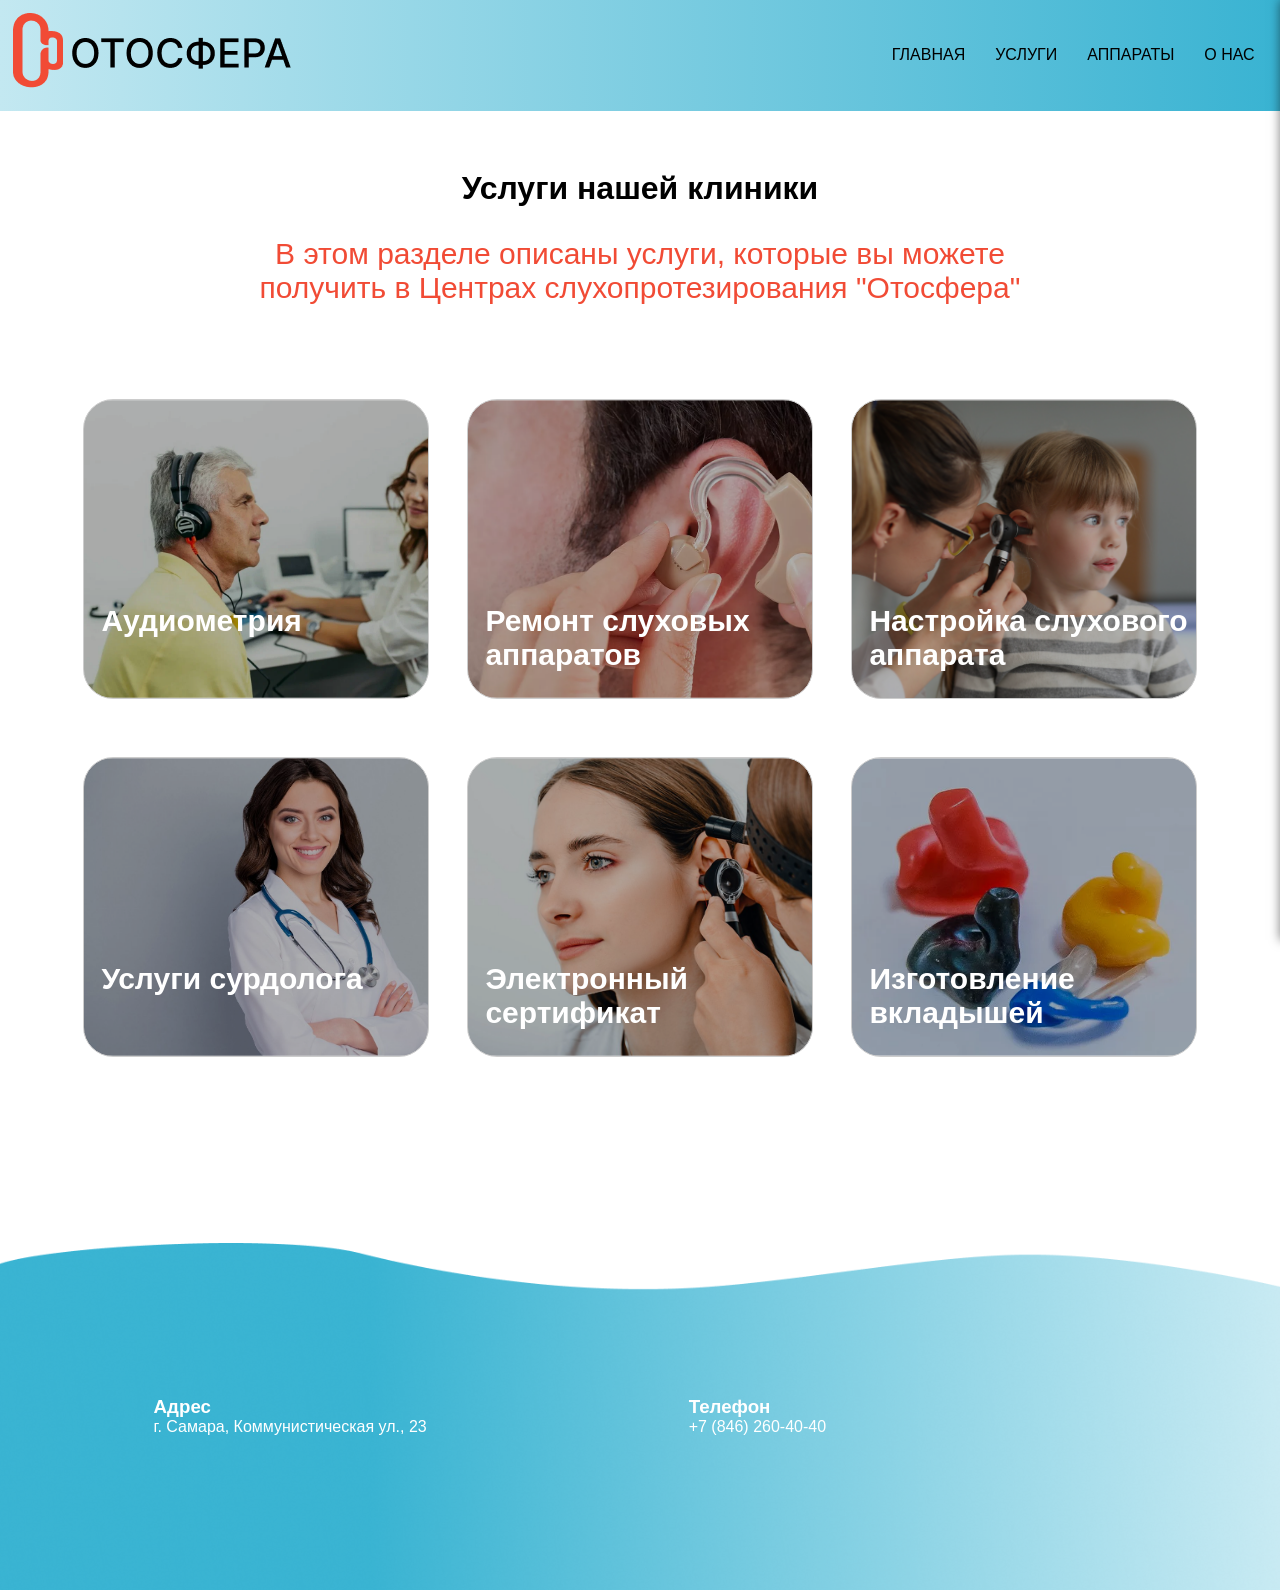
<file: услуги.html>
<!DOCTYPE html>
<html lang="en">
<head>
    <meta charset="UTF-8">
    <meta name="viewport" content="width=device-width, initial-scale=1.0">
    <title>Услуги Отосфера</title>
    <link rel="stylesheet" href="услуги.css">
    <link rel="stylesheet" href="https://cdnjs.cloudflare.com/ajax/libs/font-awesome/6.0.0/css/all.min.css" integrity="sha512-9usAa10IRO0HhonpyAIVpjrylPvoDwiPUiKdWk5t3PyolY1cOd4DSE0Ga+ri4AuTroPR5aQvXU9xC6qOPnzFeg==" crossorigin="anonymous" referrerpolicy="no-referrer" />
    <link rel="icon" href="фавикон.png" type="image/x-icon">
</head>
<body>
    <header>
        <div class="logo"><img  src="лого (2).png" alt="">
          <nav class="navigation">
            <ul class="desktop-menu">
                <li><a href="index.html">ГЛАВНАЯ</a></li>
                <li><a href="услуги.html">УСЛУГИ</a></li>
                <li><a href="аппараты.html">АППАРАТЫ</a></li>
                <li><a href="onas.html">О НАС</a></li>
            </ul>
            <button class="menu-toggle">
              <i class="fas fa-bars"></i>
            </button>
        </nav>
        </div>
     


     
</header>

<div class="mobile-menu">
        <button class="close-menu">
          <i class="fas fa-times"></i>
        </button>
        <ul>
            <li><a href="index.html">Главная</a></li>
            <li><a href="услуги.html">Услуги</a></li>
            <li><a href="аппараты.html">Аппараты</a></li>
            <li><a href="onas.html">О нас</a></li>
        </ul>
      </div>



     <script>
        const menuToggle = document.querySelector('.menu-toggle');
    const mobileMenu = document.querySelector('.mobile-menu');
    const closeMenu = document.querySelector('.close-menu');
    
    menuToggle.addEventListener('click', () => {
      mobileMenu.classList.add('open');
    });
    
    closeMenu.addEventListener('click', () => {
      mobileMenu.classList.remove('open');
    });
      </script>



    <div class="text">
    <h1>Услуги нашей клиники</h1>
    <p>В этом разделе описаны услуги, которые вы можете <br> получить в Центрах слухопротезирования "Отосфера"</p>
    </div>



    <div class="container">
        
        <div id="button1" class="card" style="background-image: url(фото1\ \(2\).png); ">
            <h2>Аудиометрия</h2>
        </div>
        <div id="button2" class="card" style="background-image: url(фото2.png);">
            <h2>Ремонт слуховых аппаратов</h2>
        </div>
        <div id="button3" class="card" style="background-image: url(фото3.png);">
            <h2>Настройка слухового <br>аппарата</h2>
        </div>
        <div id="button4" class="card" style="background-image: url(фото4.png);">
            <h2>Услуги сурдолога</h2>
        </div>
        <div id="button5" class="card" style="background-image: url(фото5.png);">
            <h2>Электронный сертификат</h2>
        </div>
        <div id="button6" class="card" style="background-image: url(фото6.png);">
            <h2>Изготовление <br> вкладышей</h2>
        </div>
    </div>

<script>
    document.addEventListener('DOMContentLoaded', function() {
  // Получаем элемент по ID
  const myLink = document.getElementById('button1');
  const myLink1 = document.getElementById('button2');
  const myLink2 = document.getElementById('button3');
  const myLink3 = document.getElementById('button4');
  const myLink4 = document.getElementById('button5');
  const myLink5 = document.getElementById('button6');
  const myLink6 = document.getElementById('button7');

  if (myLink) {
    myLink.addEventListener('click', function(event) {
    window.location.href = 'Аудиметрия.html'; 
    });
  }
  if (myLink1) {
    myLink1.addEventListener('click', function(event) {
    window.location.href = 'Ремонт.html'; 
    });
  }
  if (myLink2) {
    myLink2.addEventListener('click', function(event) {
    window.location.href = 'Настройка.html'; 
    });
  }
  if (myLink3) {
    myLink3.addEventListener('click', function(event) {
    window.location.href = 'Услугисурдолога.html'; 
    });
  }
  if (myLink4) {
    myLink4.addEventListener('click', function(event) {
    window.location.href = 'Сертификат.html'; 
    });
  }
  if (myLink5) {
    myLink5.addEventListener('click', function(event) {
    window.location.href = 'Изготовление.html'; 
    });
  }

});
</script>




    <footer>
        <div class="footer-container">
            <div class="footer-column address">
                <h3>Адрес</h3>
                <p>г. Самара, 
                    Коммунистическая ул., 23</p>
            </div>
            <div class="footer-column phone">
                <h3>Телефон</h3>
                <p>+7 (846) 260-40-40</p>
            </div>
        </div>
    </footer>
</body>
</html>
</file>
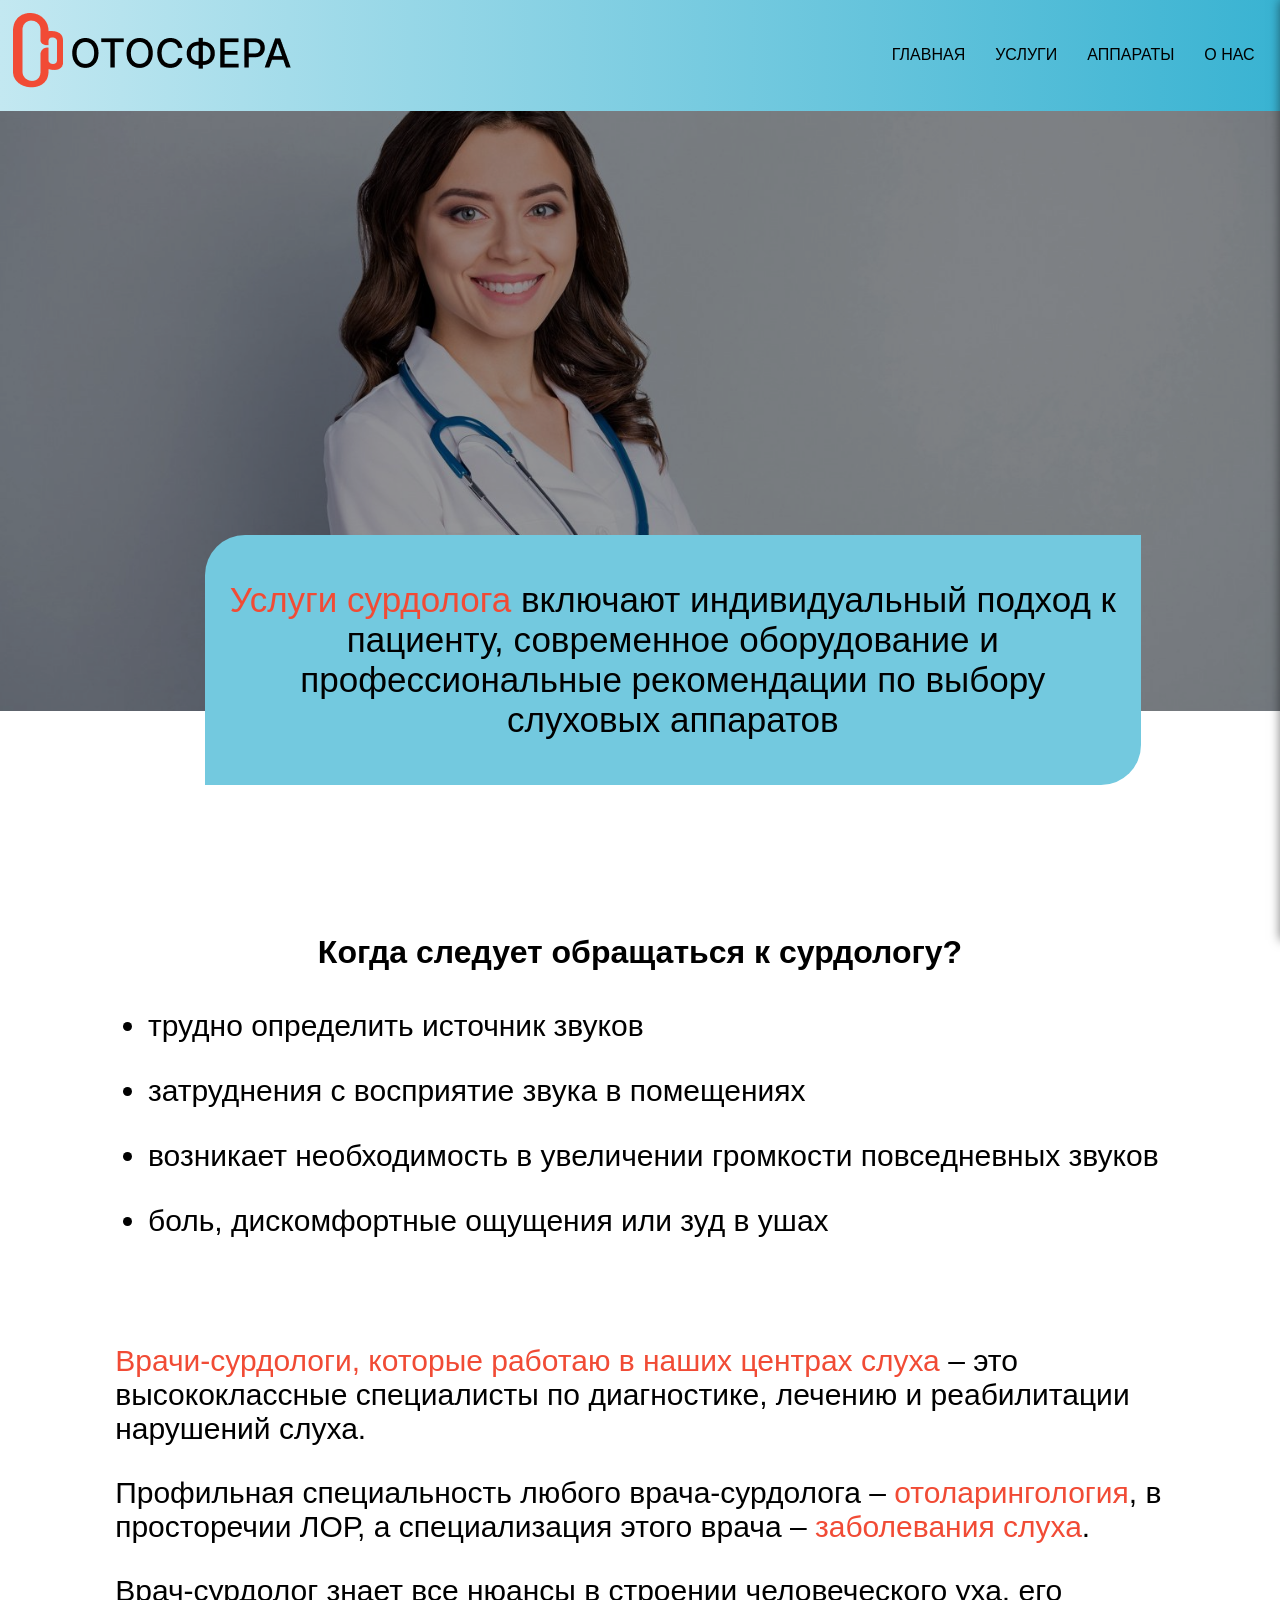
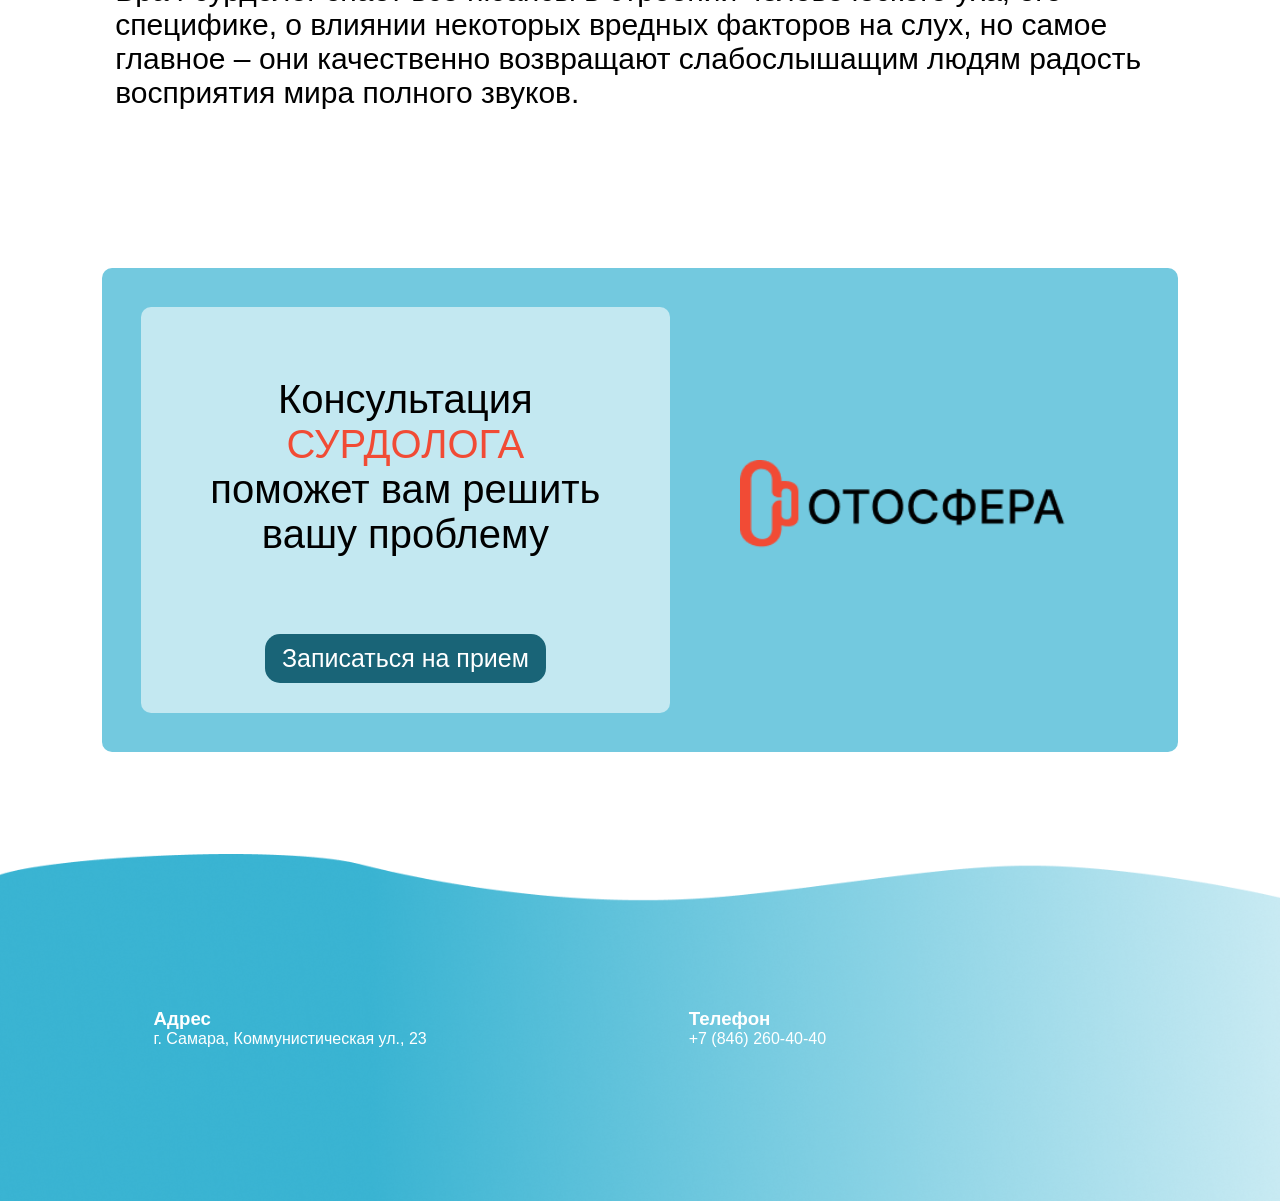
<file: Услугисурдолога.html>
<!DOCTYPE html>
<html lang="en">

<head>
    <meta charset="UTF-8">
    <meta name="viewport" content="width=device-width, initial-scale=1.0">
    <title>Услуги сурдолога</title>
    <link rel="stylesheet" href="Услугисурдолога.css">
    <link rel="stylesheet" href="https://cdnjs.cloudflare.com/ajax/libs/font-awesome/6.0.0/css/all.min.css"
        integrity="sha512-9usAa10IRO0HhonpyAIVpjrylPvoDwiPUiKdWk5t3PyolY1cOd4DSE0Ga+ri4AuTroPR5aQvXU9xC6qOPnzFeg=="
        crossorigin="anonymous" referrerpolicy="no-referrer" />
    <link rel="icon" href="фавикон.png" type="image/x-icon">
</head>

<body>
    <header>
        <div class="logo"><img src="лого (2).png" alt="">
            <nav class="navigation">
                <ul class="desktop-menu">
                    <li><a href="index.html">ГЛАВНАЯ</a></li>
                    <li><a href="услуги.html">УСЛУГИ</a></li>
                    <li><a href="аппараты.html">АППАРАТЫ</a></li>
                    <li><a href="onas.html">О НАС</a></li>
                </ul>
                <button class="menu-toggle">
                    <i class="fas fa-bars"></i>
                </button>
            </nav>
        </div>




    </header>

    <div class="mobile-menu">
        <button class="close-menu">
            <i class="fas fa-times"></i>
        </button>
        <ul>
            <li><a href="index.html">Главная</a></li>
            <li><a href="услуги.html">Услуги</a></li>
            <li><a href="аппараты.html">Аппараты</a></li>
            <li><a href="onas.html">О нас</a></li>
        </ul>
    </div>



    <script>
        const menuToggle = document.querySelector('.menu-toggle');
        const mobileMenu = document.querySelector('.mobile-menu');
        const closeMenu = document.querySelector('.close-menu');

        menuToggle.addEventListener('click', () => {
            mobileMenu.classList.add('open');
        });

        closeMenu.addEventListener('click', () => {
            mobileMenu.classList.remove('open');
        });
    </script>




    <div class="nachalo">
        <div class="foto1">
            <img src="фото4.jpg" alt="">
        </div>
        <div class="opisanie">
            <p><span class="mark2">Услуги сурдолога</span> включают индивидуальный подход к пациенту,
                современное оборудование и профессиональные рекомендации по выбору слуховых
                аппаратов</p>
        </div>
    </div>


    <script>
        document.addEventListener('DOMContentLoaded', function () {
            const opisanie = document.querySelector('.opisanie');

            function checkVisibility() {
                const rect = opisanie.getBoundingClientRect();
                const windowHeight = window.innerHeight;

                // Проверяем, виден ли элемент на экране
                if (rect.top < windowHeight && rect.bottom > 0) {
                    opisanie.classList.add('visible');
                    window.removeEventListener('scroll', checkVisibility);
                }
            }


            window.addEventListener('scroll', checkVisibility);
            checkVisibility();
        })
    </script>



    <div class="spisok">
        <h1>Когда следует обращаться к сурдологу?</h1>
        <ul>
            <li>трудно определить источник звуков</li>
            <li>затруднения с восприятие звука в помещениях</li>
            <li>возникает необходимость в увеличении громкости повседневных звуков</li>
            <li>боль, дискомфортные ощущения или зуд в ушах</li>
        </ul>
    </div>


    <div class="text">
        <p><span class="mark2">Врачи-сурдологи, которые работаю в наших центрах слуха</span> – это высококлассные
            специалисты по диагностике,
            лечению и реабилитации нарушений слуха.</p>

        <p>Профильная специальность любого врача-сурдолога – <span class="mark2">отоларингология</span>, в просторечии
            ЛОР, а специализация этого
            врача – <span class="mark2">заболевания слуха</span>.</p>

        <p>Врач-сурдолог знает все нюансы в строении человеческого уха, его специфике, о влиянии некоторых вредных
            факторов на слух, но самое главное – они качественно возвращают слабослышащим людям радость восприятия мира
            полного звуков. </p>


    </div>





    <div class="fon">
        <div class="forma">
            <p>Консультация <br><span class="mark2">СУРДОЛОГА</span> <br>поможет вам решить вашу проблему</p>
            <button id="openFormBtn">Записаться на прием</button>
        </div>
        <div class="foto">
            <img src="лого (2).png" alt="">
        </div>
    </div>





    <div id="overlay" class="overlay">
        <div id="formContainer" class="form-container">
            <span id="closeFormBtn" class="close-btn">&times;</span>
            <h2>Запись на прием</h2>
            <p>заполните форму и наш администратор свяжется с Вами</p>
            <form id="appointmentForm">
                <label for="name">ФИО:</label>
                <input type="text" id="name" name="name" required><br><br>

                <label for="phone">Телефон:</label>
                <input type="tel" id="phone" name="phone" required><br><br>

                <button id="FormaBtn" type="submit">Отправить</button>
            </form>
        </div>
    </div>

    <script>
        // Получаем элементы
        const openFormBtn = document.getElementById('openFormBtn');
        const closeFormBtn = document.getElementById('closeFormBtn');
        const overlay = document.getElementById('overlay');
        const appointmentForm = document.getElementById('appointmentForm');

        // Открытие формы
        openFormBtn.addEventListener('click', () => {
            overlay.style.display = 'flex';
        });

        // Закрытие формы
        closeFormBtn.addEventListener('click', () => {
            overlay.style.display = 'none';
        });

        // Закрытие формы при клике вне формы
        overlay.addEventListener('click', (event) => {
            if (event.target === overlay) {
                overlay.style.display = 'none';
            }
        });

        // Обработка отправки формы (пример)
        appointmentForm.addEventListener('submit', (event) => {
            event.preventDefault(); // Предотвращаем стандартную отправку формы

            // Получаем данные из формы
            const name = document.getElementById('name').value;
            const phone = document.getElementById('phone').value;

            // Здесь можно отправить данные на сервер (например, с помощью AJAX)
            console.log('Имя:', name);
            console.log('Телефон:', phone);

            // Закрываем форму после отправки
            overlay.style.display = 'none';
            alert('Спасибо за вашу заявку! Мы свяжемся с вами в ближайшее время.');

            // Очищаем форму (опционально)
            appointmentForm.reset();
        });
    </script>




    <footer>
        <div class="footer-container">
            <div class="footer-column address">
                <h3>Адрес</h3>
                <p>г. Самара,
                    Коммунистическая ул., 23</p>
            </div>
            <div class="footer-column phone">
                <h3>Телефон</h3>
                <p>+7 (846) 260-40-40</p>
            </div>
        </div>
    </footer>

</body>

</html>
</file>
<file: 1.css>
body {
    font-family:  Century Gothic, sans-serif;
    margin: 0;
    padding: 0;
    display: flex;
    flex-direction: column;
    min-height: 100vh; 
    
}







/*шапка*/
header {
  position: relative;
    justify-content: space-between;
    align-items: center;
    color: rgb(0, 0, 0);
   
}

.logo {
    margin: 1%;
    display: flex;
    align-items: center;
    justify-content: space-between;
}

.logo img {
  max-width: 100%;
  height: auto;
}

.navigation{
  margin-right: 1%;
}
.desktop-menu {
    list-style: none;
    padding: 0;
    margin: 0;
    display: flex;
    
  }
  
  .desktop-menu li {
    margin-left: 30px;
    
  }
  
  .desktop-menu a {
    color: rgb(0, 0, 0);
    text-decoration: none;
  }

  .menu-toggle {
    background: none;
    border: none;
    color: rgb(0, 0, 0);
    font-size: 24px;
    cursor: pointer;
    display: none; /* Скрываем на больших экранах */
  }

  /* Мобильное меню */
.mobile-menu {
    position: fixed;
    top: 0;
    right: 0;
    width: 250px;
    height: 100%;
    background-color:#73C9DF;
    color: rgb(0, 0, 0);
    padding: 20px;
    box-shadow: 0 0 10px rgba(0, 0, 0, 0.5);
    transform: translateX(100%); /* Скрываем меню за пределами экрана */
    transition: transform 0.3s ease; /* Плавная анимация */
    z-index: 1000; /*  Убеждаемся, что меню поверх всего */
  }
  
  .mobile-menu.open {
    transform: translateX(0); /* Показываем меню */
  }
  
  .mobile-menu ul {
    list-style: none;
    padding: 0;
    margin: 0;
  }
  
  .mobile-menu li {
    margin-bottom: 10px;
  }
  
  .mobile-menu a {
    color: rgb(0, 0, 0);
    text-decoration: none;
    display: block;
    padding: 10px;
  }
  
  .close-menu {
    background: none;
    border: none;
    color: rgb(0, 0, 0);
    font-size: 24px;
    cursor: pointer;
    position: absolute;
    top: 10px;
    right: 10px;
  }
 


  .image-container {
    position: relative; /* Позволяет изображению зайти на шапку */
    margin-top: -135px; /* Отрицательный отступ, чтобы изображение было выше и заходило на шапку */
    z-index: -100; /* Устанавливаем z-index, чтобы картинка была ниже шапки */
}

.image-container img {
    width: 100%; /* Адаптивная ширина картинки */
    height: auto; /* Автоматическая высота для сохранения пропорций */
}


.text1{
    position: absolute;
    top: 35%;
    left: 5%;
    font-family:  Century Gothic, sans-serif;
}

.text1 h1{
    color: black;
    font-size: 40px;
}

.text1 p{
    font-size: 30px;
    color: #196477;
}


 
  /* Медиа-запросы */
 
@media (max-width: 1024px) {
    .navigation li {
        margin-left: 15px;
    }

    .text1 h1{
      font-size: 2rem;
    }

    .text1 p{
      font-size: 1.3rem;
    }

    .logo img {
      max-width: 30%;
    }
  
}




@media (max-width: 768px) {
  .logo {
    display: flex;
        justify-content: space-between;

        padding: 2% 3%;
}
  .desktop-menu {
      display: none; /* Скрываем десктопное меню на маленьких экранах */
    }
  
    .menu-toggle {
      display: block; /* Показываем кнопку меню */
    }
    
    .header {
        flex-direction: column;
        align-items: flex-start;
    }

    .navigation ul {
        flex-direction: column;
        width: 100%;
        padding: 0;
    }
    
    .navigation li {
        margin-left: 0;
        margin-bottom: 10px;
    }
    .logo img {
      max-width: 24%;
      height: auto;
  }
  .text1 h1{
    font-size: 1.5rem;
  }

  .text1 p{
    font-size: 1.1rem;
  }

 
}

@media (max-width: 480px) {
    .header {
        padding: 10px;
    }

    
    .menu-toggle{
      font-size: 20px;
    }

    .navigation a {
        font-size: 14px;
    }

    .text1 h1{
      font-size: 0.9rem;
    }

    .text1 p{
      font-size: 0.6rem;
    }
    .mobile-menu li {
      font-size: 15px;
  }

   
}









.menus { 
  width: 100%;
  display: flex;
  justify-content: center;
  margin-bottom: 12%;
  margin-top: 12%;
}

.menu {
  background-color: #73C9DF;
  border-radius: 60px;
  padding: 15px;
  margin: 0 4%;
  width: 100%;
  transition: 1s; /* Время эффекта */
}

.menu:hover {
  transform: scale(1.1); /* Увеличиваем масштаб */
}

.menu p {
  font-size: 35px;
  padding-left: 6%;
  margin-top: 30%;
}

.menu a {
  color: rgb(0, 0, 0);
  text-decoration: none;
}

/* Медиа-запросы для адаптивности */

/* Для устройств 1024px */
@media (max-width: 1024px) {
  .menu p {
      font-size: 30px; /* Уменьшаем шрифт */
      margin-top: 20%; /* Уменьшаем отступ сверху */
  }
  .menu {
    width: 30%;
    margin: 0 3%;
  }
}

/* Для устройств 768px */
@media (max-width: 768px) {
  .menu p {
      font-size: 25px; /* Уменьшаем шрифт еще больше */
      margin-top: 15%; /* Изменяем отступ */
  }

  .menu {
      margin: 0 2%; /* Уменьшаем отступы по бокам */
      padding: 10px; /* Уменьшаем внутренние отступы */
      border-radius: 40px;
  }

  .menu img{
    width: 40%;
  }
}

/* Для устройств 480px */
@media (max-width: 480px) {
  header{
    height: 100%;
  }

  .image-container{
    margin-top: -60px;
  }
  .menus { 
    width: 100%;
  }
  .menu img {
    width: 60%;
}

  .menu p {
      font-size: 0.7rem; /* Уменьшаем шрифт для мобильных устройств */
      margin-top: 12%; /* Уменьшаем отступ сверху */
  }

  .menu {
      margin: 3% ; /* Уменьшаем отступы по бокам */
      padding: 1px; /* Уменьшаем внутренние отступы */
      width: 25%;
      border-radius: 25px;
}
}









.overlay {
  position: fixed;
  top: 0;
  left: 0;
  width: 100%;
  height: 100%;
  background-color: rgba(0, 0, 0, 0.5);
  /* Полупрозрачный черный фон */
  z-index: 1000;
  /* Убедитесь, что оверлей поверх всего контента */
  display: none;
  /* Скрываем оверлей изначально */
  align-items: center;
  justify-content: center;
}

/* Стили для контейнера формы */
.form-container {
  background-color: #73C9DF;
  padding: 30px;
  border-radius: 10px;
  box-shadow: 0 0 10px rgba(0, 0, 0, 0.3);
  width: 450px;
  position: relative;
  /*  Для позиционирования кнопки закрытия */
  text-align: center;
}

.form-container h2 {
  text-align: center;
  color: #000000;
}

.form-container p {
  text-align: center;
  color: #F14B35;
}

/* Стили для кнопки закрытия */
.close-btn {
  position: absolute;
  top: 10px;
  right: 10px;
  font-size: 20px;
  cursor: pointer;
  color: #000000;
}

#FormaBtn {
  background-color: #196477;
  color: white;
  border: none;
  padding: 10px 8px;
  font-size: 20px;
  border-radius: 15px;
  cursor: pointer;
  width: 40%;
  margin-top: 8%;
}

#FormaBtn:hover {
  background-color: #24879f;
}

/* Стили для элементов формы */
label {
  display: block;
  margin-bottom: 5px;
}

input[type="text"],
input[type="tel"],
input[type="date"],
input[type="time"],
select {
  width: 100%;
  padding: 8px;
  margin-bottom: 10px;
  border: 1px solid #ccc;
  border-radius: 10px;
  box-sizing: border-box;
  /*  Чтобы padding не увеличивал ширину */
}









.container {
    display: flex; 
    height: auto; 
    width: 100%; 
    position: relative;
    overflow: hidden; 
}
.container img {
    width: 50%; 
    height: auto; 
    object-fit: cover; 
}
.text2 {
    display: flex; 
    flex-direction: column; 
    justify-content: center; 
    padding: 40px; 
    width: 70%;
    background-color:  #73C9DF; 
    color: #196477;
    font-size: 30px;
}


.conteiner-button{
    background-color: #196477;
    color: white;
    border: none;
    padding: 10px 8px;
    font-size: 25px;
    border-radius: 15px;
    cursor: pointer;
    width: 60%;
}
.conteiner-button:hover{
    background-color: #24879f;
}
.mark{
    color: #F14B35;
}

/* Адаптивность для экранов до 1024px (ноутбуки) */
@media (max-width: 1024px) {
  .conteiner-button{
       font-size: 20px;
  }
    .text2 {
        font-size: 150%; 
    }
    .container {
      width: 100%; 
  }
  .container img {
      width: 50%; 
  }
}

/* Адаптивность для экранов до 768px */
@media (max-width: 768px) {
    .container {
        flex-direction: column; 
        max-width: 100%; 
        
    }
    .container img {
      width: 100%;
      height: 350px;
      object-fit: cover;
    }
    .conteiner-button {
      font-size: 25px;
      width: 40%;
      margin-bottom: 4%;
  }
  
    .text2 {
        width: 100%; 
        padding: 0 5px 0 15px;
        font-size: 25px;
    }
}

/* Адаптивность для экранов до 480px */
@media (max-width: 480px) {
    
    .text2 {
        padding: 0 5px 0 5px;
        font-size: 0.9rem;
    }
    .conteiner-button{
      width: 50%;
      font-size: 13px;
    padding: 2%;
    margin-bottom: 5%;
    }

    .container img {
      width: 100%;
      height: 200px;
      object-fit: cover;
  }

  .form-container {
    width: 300px;
}

  .form-container h2 {
    font-size: 17px;
}

.form-container p {
    font-size: 15px;
}



#FormaBtn {
    padding: 6px 4px;
    font-size: 10px;
}

}












/*отзывы*/

* {
    box-sizing: border-box;
}
.container2 {
    width: 100%;
    box-sizing: border-box;
  }

  .title {
     width: 100%; 
    text-align: center; 
    margin-bottom: 6%; 
    color: black;
    margin-top: 10%;
    font-size: 32px;
  }

  /* Стили для карусели */
  .carousel-container {
    width: 1080px; /* Задаём фиксированную ширину для трёх карточек (300px * 3) */
    margin: 0 auto; /* Центрируем карусель */
    overflow: hidden;
    position: relative;
  }

  .carousel-track {
    display: flex;
    transition: transform 0.5s ease;
    width: auto; /* Ширина определяется содержимым */
  }

  .card {
    width: 340px;
    flex-shrink: 0;
    margin: 0 10px;
    background-color: #73C9DF;
    border-radius: 8px;
    overflow: hidden;
    box-shadow: 0 2px 5px rgba(0, 0, 0, 0.2);
    padding: 20px;
    box-sizing: border-box;
  }

  .card-image {
    width: 80px;
    height: 80px;
    border-radius: 50%;
    overflow: hidden;
    margin: 0 auto 15px;
  }

  .card-image img {
    width: 100%;
    height: 100%;
    object-fit: cover;
  }

  .card-name {
    font-weight: bold;
    text-align: center;
    margin-bottom: 2%;
    font-family:  Century Gothic, sans-serif;
    font-size: 20px;
  }

  .card-text {
    font-size: 20px;
    line-height: 1.4;
    font-family:  Century Gothic, sans-serif;
  }

  /* Кнопки управления */
  .carousel-controls {
    text-align: center;
    margin-top: 4%;
  }

  .carousel-button {
    background-color: #196477;
    color: white;
    border: none;
    padding: 10px 20px;
    font-size: 16px;
    border-radius: 15px;
    cursor: pointer;
    margin: 0 10px;
  }

  .carousel-button:hover {
    background-color: #24879f;
  }

  @media (max-width: 1024px) {
    

    .carousel-container {
      width: 720px;
    }  
    .card-image {
      width: 80px;
      height: 80px;
      border-radius: 50%;
      overflow: hidden;
      margin: 0 auto 15px;
    }
  
    .card-image img {
      width: 100%;
      height: 100%;
      object-fit: cover;
    }
  
    .card-name {
      font-weight: bold;
      text-align: center;
      margin-bottom: 2%;
      font-family:  Century Gothic, sans-serif;
      font-size: 20px;
    }
  
    .card-text {
      font-size: 20px;
      line-height: 1.4;
      font-family:  Century Gothic, sans-serif;
    }
    

    
    
  }

  @media (max-width: 768px) {
  
  .container2{
    padding: 0;
    
  }
  .title {
    margin-top: 15%;
    
}
.title-fag {
  padding-top: 50px;
  padding-bottom: 20px;

}


}

@media (max-width: 480px) {
  .carousel-container {
      width: 360px; /* На маленьких экранах занимаем всю ширину */
  }
.card {
  width: 340px;
  margin: 10px 10px;
}
.title-fag{
  font-size: 20px;
  margin-top: 30px;
}

.title {
  font-size: 20px;
  margin-top: 20%;
}
.footer-column {
  font-size: 10px;
}

.card-text {
  font-size: 15px;

}
.card-name {
  
  font-size: 17px;
}

.card-image {
  width: 60px;
  height: 60px;
}
.carousel-button {
  font-size: 13px;
}
}















  .faq-container {
    width: 1060px;
    display: flex;
    flex-direction: column;
    align-content: center;
    margin: 0 auto;
}

.faq-item {
    margin-bottom: 15px;
    border-bottom: 1px solid #eee;
    padding-bottom: 10px;
    width: 100%;
}


.title-fag{
    text-align: center; 
    margin-bottom: 6%; 
    color: black;
    margin-top: 17%;
}
.faq-question {
    
    font-size: 20px;
    padding: 10px;
    cursor: pointer;
    border: 2px solid #73C9DF;
    border-radius: 5px;
}

.faq-question i {
    margin-left: 2%;
    margin-right: 2%;
    font-size: 1.2em;
    transition: transform 0.3s ease;
}

.faq-question.active i {
    transform: rotate(45deg);
}

.faq-answer {
    padding: 10px;
    display: none;
   
    border-radius: 0 0 5px 5px;
}
 .faq-answer p {
    margin: 0;
    padding: 0;
    font-size: 20px;
 }
/* Добавим линию под вопросом */
.faq-item {
  width: 100%;
    position: relative;
    margin-bottom: 15px;
    padding-bottom: 10px;

}

.faq-item::after {
    content: "";
    position: absolute;
    bottom: 0;
    left: 0;
    width: 100%;
    height: 1px;
    background-color: #eee;}
   



    @media (max-width: 1024px) {
    .faq-container {
      width: 700px;
  }
}
    @media (max-width: 768px) {
    
    .title {
      margin-top: 15%;
      font-size: 27px;
      
  }
  .title-fag {
    padding-top: 50px;
    font-size: 27px;
    padding-bottom: 20px;
  
  }
}


    @media (max-width: 480px) {
      .faq-container {
        margin: 0 auto;
        width: 340px;
      }
      .faq-question{
        font-size: 15px;
      }
      .faq-answer p {
        font-size: 14px;
      }
      .title-fag{
  font-size: 20px;
  margin-top: 30px;
}

.title {
  font-size: 20px;
  margin-top: 20%;
}
    }
   
    







footer {
    background-image: url('футер.png');
    background-size: 100%;
    padding: 12%;
    color: white;
    margin-top: 10%;
}

.footer-menu{
list-style: none;
    padding: 0;
    margin: 0;
    display: flex;
    flex-direction: column;
}


.footer-container {
    display: flex;
    justify-content: space-between;
    max-width: 1200px;
    margin: 0 auto;
}

.footer-column {
    width: 45%; /* Устанавливаем ширину для столбцов */
}

.footer-column h3 {
    margin: 0;
}

.footer-column p {
    margin: 0;
}
</file>
<file: onas.css>
body {
    font-family: Century Gothic, sans-serif;
    margin: 0;
    padding: 0;
    display: flex;
    flex-direction: column;
    min-height: 100vh;

}






/*шапка*/
header {
    position: relative;
    justify-content: space-between;
    align-items: center;
    color: rgb(0, 0, 0);
    background: linear-gradient(to right, #C3E8F1, #39B3D2);
}

.logo {
    margin: 1%;
    display: flex;
    align-items: center;
    justify-content: space-between;
}

.logo img {
    max-width: 100%;
    height: auto;
}

.navigation {
    margin-right: 1%;
}

.desktop-menu {
    list-style: none;
    padding: 0;
    margin: 0;
    display: flex;

}

.desktop-menu li {
    margin-left: 30px;

}

.desktop-menu a {
    color: rgb(0, 0, 0);
    text-decoration: none;
}

.menu-toggle {
    background: none;
    border: none;
    color: rgb(0, 0, 0);
    font-size: 24px;
    cursor: pointer;
    display: none;
    /* Скрываем на больших экранах */
}

/* Мобильное меню */
.mobile-menu {
    position: fixed;
    top: 0;
    right: 0;
    width: 210px;
    height: 100%;
    background-color: #73C9DF;
    color: rgb(0, 0, 0);
    padding: 20px;
    box-shadow: 0 0 10px rgba(0, 0, 0, 0.5);
    transform: translateX(100%);
    /* Скрываем меню за пределами экрана */
    transition: transform 0.3s ease;
    /* Плавная анимация */
    z-index: 1000;
    /*  Убеждаемся, что меню поверх всего */
}

.mobile-menu.open {
    transform: translateX(0);
    /* Показываем меню */
}

.mobile-menu ul {
    list-style: none;
    padding: 0;
    margin: 0;
}

.mobile-menu li {
    margin-bottom: 10px;
    font-size: 16px;
    font-family: Century Gothic, sans-serif;
}

.mobile-menu a {
    color: rgb(0, 0, 0);
    text-decoration: none;
    display: block;
    padding: 10px;

}

.close-menu {
    background: none;
    border: none;
    color: rgb(0, 0, 0);
    font-size: 24px;
    cursor: pointer;
    position: absolute;
    top: 10px;
    right: 10px;
}





.container-onas {
    margin-top: 3%;
}

h1 {
    text-align: center;
    margin-bottom: 3%;
}


.onas {
    display: flex;
    z-index: 1;
    margin-top: 40px;
    /*  Добавляем отступ сверху, если необходимо */
    position: relative;
    /*  Убеждаемся, что контейнер имеет контекст для z-index */
    left: 0;
}

.onas img {
    width: 40%;
    object-fit: cover;
    margin-left: 5%;
    z-index: 0;
}

.onas p {
    font-size: 40px;
    margin-left: 5%;
    margin-top: 8%;
}

.mark1 {
    color: #F14B35;
}

.text-onas {
    position: relative;
    background-color: #73C9DF;
    z-index: 2;
    margin-top: -190px;
    /* Пример: компенсируем перекрытие с .onas */
    left: 30%;
    height: 250px;
    width: 70%;
    display: flex;
    align-items: center;
    justify-content: space-around;
}

.mark2 {
    color: #F14B35;
    font-size: 50px;
}

.text-onas p {
    font-size: 35px;
}

.text-onas div {
    margin-left: 5%;
}





.spisok {
    margin-top: 8%;
	padding: 0;
}

.spisok ul {
    font-size: 30px;
    margin: 0 auto;
    width: 88%;
}

.spisok li {
    margin-bottom: 3%;
}












.specialist{
    display: flex;
    align-items: center;
    margin: 5% 6%;
  position: relative;
  overflow: hidden;
}

.fot div{
    border: none;
    border-radius: 30px 0 30px 0;
    background-size: cover;
    background-repeat: no-repeat; 
}
.fot{
    width: 70%;
}
.text_specialist{
    font-size: 35px;
}

.niz2{
    position: relative;
    z-index: 0;
    left: 31%;
    margin-top: -540px;
    width: 520px;
    height: 580px;
}
.niz1{
    position: relative;
    z-index: 0;
    left: 22%;
    width: 520px;
    height: 580px;
}
.verh{
    position: relative;
    z-index: 1;
    width: 520px;
    height: 580px;
    left: 27%;
    margin-top: -544px;
}
.fio{
    font-size: 40px;
    font-weight: bold;
}







.fon {
    margin: 5% 6%;
    background-color: #73C9DF;
    padding: 3%;
    border-radius: 10px;
    display: flex;
}

.forma {
    text-align: center;
    font-size: 40px;
    width: 50%;
    background-color: #C3E8F1;
    border-radius: 10px;
    padding: 3%;
}

.foto {
    width: 50%;
    align-items: center;
    display: flex;
    justify-content: center;
}

.foto img {
    width: 70%;
}

#openFormBtn {
    background-color: #196477;
    color: white;
    border: none;
    padding: 10px 8px;
    font-size: 25px;
    border-radius: 15px;
    cursor: pointer;
    width: 60%;
    margin-top: 8%;
}

#openFormBtn:hover {
    background-color: #24879f;
}




.overlay {
    position: fixed;
    top: 0;
    left: 0;
    width: 100%;
    height: 100%;
    background-color: rgba(0, 0, 0, 0.5);
    /* Полупрозрачный черный фон */
    z-index: 1000;
    /* Убедитесь, что оверлей поверх всего контента */
    display: none;
    /* Скрываем оверлей изначально */
    align-items: center;
    justify-content: center;
}

/* Стили для контейнера формы */
.form-container {
    background-color: #73C9DF;
    padding: 30px;
    border-radius: 10px;
    box-shadow: 0 0 10px rgba(0, 0, 0, 0.3);
    width: 450px;
    position: relative;
    /*  Для позиционирования кнопки закрытия */
    text-align: center;
}

.form-container h2 {
    text-align: center;
    color: #000000;
}

.form-container p {
    text-align: center;
    color: #F14B35;
}

/* Стили для кнопки закрытия */
.close-btn {
    position: absolute;
    top: 10px;
    right: 10px;
    font-size: 20px;
    cursor: pointer;
    color: #000000;
}

#FormaBtn {
    background-color: #196477;
    color: white;
    border: none;
    padding: 10px 8px;
    font-size: 20px;
    border-radius: 15px;
    cursor: pointer;
    width: 40%;
    margin-top: 8%;
}

#FormaBtn:hover {
    background-color: #24879f;
}

/* Стили для элементов формы */
label {
    display: block;
    margin-bottom: 5px;
}

input[type="text"],
input[type="tel"],
input[type="date"],
input[type="time"],
select {
    width: 100%;
    padding: 8px;
    margin-bottom: 10px;
    border: 1px solid #ccc;
    border-radius: 10px;
    box-sizing: border-box;
    /*  Чтобы padding не увеличивал ширину */
}



.kontakt {
    display: flex;
    justify-content: center;
    justify-content: space-evenly;
    margin: 5% 2% 5% 2%;
    font-size: 23px;
    align-items: center;
}

.telephon {
    display: flex;
    align-items: center;
}

.telephon img {
    width: 30px;
    height: 30px;
}

.telephon p {
    margin: 0;
}

.pochta {
    display: flex;
    align-items: center;
}

.pochta img {
    width: 30px;
    height: 30px;
}

.pochta p {
    margin: 0;
}

.kontakt2 h3 {
    margin: 5px 0;
}

iframe {
    margin-right: 20%;
}



footer {
    background-image: url('футер.png');
    background-size: 100%;
    padding: 12%;
    color: white;
    position: relative;
    /*  Ставим relative для позиционирования контента футера */
}

.footer-container {
    display: flex;
    justify-content: space-between;
    max-width: 1200px;
    margin: 0 auto;
}

.footer-column {
    width: 45%;
    /* Устанавливаем ширину для столбцов */
}

.footer-column h3 {
    margin: 0;
}

.footer-column p {
    margin: 0;
}







/* Медиа-запросы */

@media (max-width: 1024px) {
    .navigation li {
        margin-left: 15px;
    }

    .onas p {
        font-size: 30px;
    }

    .text-onas {
        margin-top: -100px;
        /* Пример: компенсируем перекрытие с .onas */
        height: 180px;
    }

    .mark2 {
        font-size: 40px;
    }

    .text-onas p {
        font-size: 25px;
    }

    .spisok ul {
        font-size: 25px;
    }

    .spisok li {
        margin-bottom: 3%;
    }

    .fon {
        margin: 6% 6%;
    }

    .forma {
        font-size: 30px;
    }

    .foto {
        width: 50%;
        align-items: center;
        display: flex;
        justify-content: center;
    }

    .foto img {
        width: 70%;
    }

    #openFormBtn {
        font-size: 19px;
        width: 70%;
    }

    .kontakt {
        font-size: 17px;
    }

    iframe {
        width: 400px;
        height: 300px;
    }
    
.fot{
    width: 90%;
}
.text_specialist{
    font-size: 30px;
}

.niz2{
    left: 8%;
    margin-top: -559px;
    width: 500px;
}
.niz1{
    left: 0;
    width: 500px;
}
.verh{
    width: 500px;
    left: 4%;
    margin-top: -560px;
}
.fio{
    font-size: 32px;
}


}







@media (max-width: 768px) {

    .desktop-menu {
        display: none;
        /* Скрываем десктопное меню на маленьких экранах */
    }

    .menu-toggle {
        display: block;
        /* Показываем кнопку меню */
    }

    .header {
        flex-direction: column;
        align-items: flex-start;
    }

    .navigation ul {
        flex-direction: column;
        width: 100%;
        padding: 0;
    }

    .navigation li {
        margin-left: 0;
        margin-bottom: 10px;
    }

    .logo {
        padding: 2% 3%;
    }

    .logo img {
        max-width: 24%;
        height: auto;
    }

    .onas p {
        font-size: 25px;
    }

    h1 {
        font-size: 1.7rem;
    }

    .text-onas {
        margin-top: -90px;
        /* Пример: компенсируем перекрытие с .onas */
        height: 150px;
    }
    
    .fon {
        margin: 6% 6%;
    }
    .mark2 {
        font-size: 30px;
    }

    .text-onas p {
        font-size: 20px;
    }

    .spisok ul {
        font-size: 20px;
    }

    .spisok li {
        margin-bottom: 3%;
    }

    .forma {
        font-size: 20px;
    }

    #openFormBtn {
        font-size: 15px;
        width: 70%;
    }

    .kontakt {
        font-size: 15px;
    }

    iframe {
        width: 350px;
        height: 300px;
    }

    
    
    
    .fot{
        width: 84%;
    }
    .text_specialist{
        font-size: 25px;
    }
    
    .niz2{
        left: 0;
        margin-top: -415px;
        width: 350px;
        height: 400px;
    }
    .niz1{
        left: 9%;
        top: 45px;
        width: 350px;
        height: 400px;
    }
    .verh{        
        width: 350px;
        height: 400px;
        margin-top: -370px;
    }
    .fio{
        font-size: 27px;
    }

}







@media (max-width: 430px) {
    .header {
        padding: 10px;
    }


    .menu-toggle {
        font-size: 20px;
    }

    .navigation a {
        font-size: 14px;
    }



    .onas p {
        font-size: 15px;
    }

    h1 {
        font-size: 1.1rem;
    }

    .text-onas {
        margin-top: -40px;
        height: 90px;
    }

    .mark2 {
        font-size: 20px;
    }

    .text-onas p {
        font-size: 10px;
    }

    .spisok ul {
        font-size: 10px;
        margin: 0;
    }

    .spisok li {
        margin-bottom: 3%;
    }

    .forma {
        font-size: 12px;
    }

    .form-container {
        width: 250px;
    }

    #openFormBtn {
        font-size: 10px;
        width: 90%;
        padding: 6px 4px;
    }

    .form-container h2 {
        font-size: 17px;
    }

    .form-container p {
        font-size: 15px;
    }



    #FormaBtn {
        padding: 6px 4px;
        font-size: 10px;
    }

    footer {
        font-size: 10px;
    }

    
    
    .kontakt {
        font-size: 8px;
    }
    

    iframe {
        width: 200px;
        height: 174px;
    }
    .pochta img {
        width: 10px;
        height: 10px;
    }
    .telephon img {
        width: 10px;
        height: 10px;
    }
    .path{
        width: 10px;
        height: 10px; 
    }

    .specialist{
        display: flex;
        align-items: center;
        margin: 8% 6%;
      position: relative;
    }
    
    .fot div{
        border-radius: 10px 0 10px 0;
    }
    .fot{
        width: 60%;
        height: 200px;
    }
    .text_specialist{
        font-size: 12px;
    }
    
    .niz2{
        top: 430px;
        width: 160px;
        height: 180px;
    }
    .niz1{
        left: 8%;
        width: 160px;
        height: 180px;
        top: 20px;
    }
    .verh{
        width: 160px;
        height: 180px;
        left: 4%;
        top: 202px;
    }
    .fio{
        font-size: 15px;
    }
    

}

@media (max-width: 380px) {
    .niz2{
        top: 467px;
        width: 140px;
        height: 160px;
    }
    .niz1{
        left: 11%;
        width: 140px;
        height: 160px;
        top: 20px;
    }
    .verh{
        width: 140px;
        height: 160px;
        left: 6%;
        top: 220px;
    }
    .fot {
        height: 180px;
        width: 70%;
    }
    iframe {
        width: 170px;
    }
}
</file>
<file: аппараты.css>
body {
    font-family:  Century Gothic, sans-serif;
    margin: 0;
    padding: 0;
    display: flex;
    flex-direction: column;
    min-height: 100vh; 
    
}









/*шапка*/
header {
   position: relative;
    justify-content: space-between;
    align-items: center;
    color: rgb(0, 0, 0);
   background: linear-gradient(to right, #C3E8F1, #39B3D2);
  }
  
  .logo {
    margin: 1%;
    display: flex;
    align-items: center;
    justify-content: space-between;
  }
  
  .logo img {
  max-width: 100%;
  height: auto;
  }
  
  .navigation{
  margin-right: 1%;
  }
  .desktop-menu {
    list-style: none;
    padding: 0;
    margin: 0;
    display: flex;
    
  }
  
  .desktop-menu li {
    margin-left: 30px;
    
  }
  
  .desktop-menu a {
    color: rgb(0, 0, 0);
    text-decoration: none;
  }
  
  .menu-toggle {
    background: none;
    border: none;
    color: rgb(0, 0, 0);
    font-size: 24px;
    cursor: pointer;
    display: none; /* Скрываем на больших экранах */
  }
  
  /* Мобильное меню */
  .mobile-menu {
    position: fixed;
    top: 0;
    right: 0;
    width: 210px;
    height: 100%;
    background-color:#73C9DF;
    color: rgb(0, 0, 0);
    padding: 20px;
    box-shadow: 0 0 10px rgba(0, 0, 0, 0.5);
    transform: translateX(100%); /* Скрываем меню за пределами экрана */
    transition: transform 0.3s ease; /* Плавная анимация */
    z-index: 1000; /*  Убеждаемся, что меню поверх всего */
  }
  
  .mobile-menu.open {
    transform: translateX(0); /* Показываем меню */
  }
  
  .mobile-menu ul {
    list-style: none;
    padding: 0;
    margin: 0;
  }
  
  .mobile-menu li {
    margin-bottom: 10px;
  }
  
  .mobile-menu a {
    color: rgb(0, 0, 0);
    text-decoration: none;
    display: block;
    padding: 10px;
  }
  
  .close-menu {
    background: none;
    border: none;
    color: rgb(0, 0, 0);
    font-size: 24px;
    cursor: pointer;
    position: absolute;
    top: 10px;
    right: 10px;
  }
  
  
  
  



/* Текст в начале */
.text{
    text-align: center;
    margin: 3% 0;
    padding: 0 3%;
}
.text p{
    color: #F14B35;
    font-size: 30px;
}





.cards{
    display: flex;
    flex-wrap: wrap;
    justify-content: space-between;
    padding: 3% 8%;
}
.card{
    background-color: #73C9DF;
    width: 28%;
    border: solid 3px #73C9DF;
    border-radius: 10px;
    margin-bottom: 10%;
}

.foto{
  width: 100%;
    height: 350px;
    overflow: hidden;
}
.foto img{
  border-radius: 10px 10px 0 0;
  width: 100%;
  height: 100%;
  object-fit: cover;
}

.opisanie{
    padding: 2%;
    display: flex;
flex-direction: column;
}
.opisanie h1{
    color: #F14B35;
    margin: 0 0 4% 0;
}
p{
    font-size: 22px;
    margin: 0;
}

.mesto{
    display: flex;
    margin: 6% 0;
    align-items: center;
}
.zena{
    border-radius: 20px;
    width: 40%;
    padding: 5px;
    text-align: center;
    background-color: #196477;
    color: white;
    margin-top: auto;
}
.zena p{
    font-size: 28px;
}




footer {
    background-image: url('футер.png');
    background-size: 100%;
    padding: 12%;
    color: white;
    margin-top: 10%;
}

.footer-menu{
list-style: none;
    padding: 0;
    margin: 0;
    display: flex;
    flex-direction: column;
}


.footer-container {
    display: flex;
    justify-content: space-between;
    max-width: 1200px;
    margin: 0 auto;
}

.footer-column {
    width: 45%; /* Устанавливаем ширину для столбцов */
}

.footer-column h3 {
    margin: 0;
}

.footer-column p {
    margin: 0;
}





/* Медиа-запросы */
  
@media (max-width: 1024px) {
    .navigation li {
        margin-left: 15px;
    }
  .container div {
        width: 40%;
    }

    .opisanie h1{
      font-size: 30px;
    }

    p{
      font-size: 23px;
    }

    .cards {
      padding: 3% 4%;
  }
  
  .zena p {
    font-size: 23px;
}

.card {
  width: 32%;
}
.foto {
  height: 300px;
}


  
  }
  
  
  



  
  @media (max-width: 768px) {
  
  .desktop-menu {
      display: none; /* Скрываем десктопное меню на маленьких экранах */
    }
  
    .menu-toggle {
      display: block; /* Показываем кнопку меню */
    }
    
    .header {
        flex-direction: column;
        align-items: flex-start;
    }
  
    .navigation ul {
        flex-direction: column;
        width: 100%;
        padding: 0;
    }
    
    .navigation li {
        margin-left: 0;
        margin-bottom: 10px;
    }

    .logo{
      padding: 2% 3%;
    }
    .logo img {
      max-width: 24%;
      height: auto;
  }

  .text p{
    font-size: 1.5rem;
  }
  
  .text h1{
    font-size: 1.7rem;
  }
  
  .container {
    margin: 5% 2% 0 2%;
  }
  
.container div {
    width: 45%; /* Ширина каждого div (приблизительно 1/3 контейнера) */

  }

div  h2{
    font-size: 25px;
  }

  .foto {
    height: 200px;
}

.opisanie h1 {
  font-size: 24px;
}
  p{
    font-size: 15px;
  }

  .zena p {
    font-size: 20px;
}
.mesto img{
  width: 25px;
}
  }






  
  @media (max-width: 480px) {
    .header {
        padding: 10px;
    }
    .mobile-menu li {
      font-size: 15px;
  }
  
    
    .menu-toggle{
      font-size: 20px;
    }
  
    .navigation a {
        font-size: 14px;
    }
  
    .text p{
      font-size: 0.9rem;
    }
    
    .text h1{
      font-size: 1.1rem;
    }

    .container {
      margin: 5% 5% 0 2%;
    }
    
  .container div {
      width: 90%; /* Ширина каждого div (приблизительно 1/3 контейнера) */
      
    }
  
  div  h2{
      font-size: 19px;
    }

    .footer-column {
      font-size: 10px;
  }


.card {
  width: 100%;
  display: flex;
  flex-direction:row; /* Располагаем элементы вертикально */
  height: auto; /* Автоматическая высота карточки */
}

.foto {
  height: 180px; /* Фиксированная высота для всех изображений */
  width: 100%; /* Ширина на всю карточку */
  object-fit: cover; /* Сохраняет пропорции, обрезая лишнее */
  border-radius: 10px;
}

.opisanie h1 {
  font-size: 18px;
}

p {
  font-size: 12px;
}

.mesto img {
  width: 20px;
}
.zena p {
  font-size: 15px;
}
.zena {
  width: 50%;
  }
}
</file>
<file: Аудиметрия.css>
body {
    font-family:  Century Gothic, sans-serif;
    margin: 0;
    padding: 0;
    display: flex;
    flex-direction: column;
    min-height: 100vh; 
    
}









/*шапка*/
header {
   position: relative;
    justify-content: space-between;
    align-items: center;
    color: rgb(0, 0, 0);
   background: linear-gradient(to right, #C3E8F1, #39B3D2);
  }
  
  .logo {
    margin: 1%;
    display: flex;
    align-items: center;
    justify-content: space-between;
  }
  
  .logo img {
  max-width: 100%;
  height: auto;
  }
  
  .navigation{
  margin-right: 1%;
  }
  .desktop-menu {
    list-style: none;
    padding: 0;
    margin: 0;
    display: flex;
    
  }
  
  .desktop-menu li {
    margin-left: 30px;
    
  }
  
  .desktop-menu a {
    color: rgb(0, 0, 0);
    text-decoration: none;
  }
  
  .menu-toggle {
    background: none;
    border: none;
    color: rgb(0, 0, 0);
    font-size: 24px;
    cursor: pointer;
    display: none; /* Скрываем на больших экранах */
  }
  
  /* Мобильное меню */
  .mobile-menu {
    position: fixed;
    top: 0;
    right: 0;
    width: 210px;
    height: 100%;
    background-color:#73C9DF;
    color: rgb(0, 0, 0);
    padding: 20px;
    box-shadow: 0 0 10px rgba(0, 0, 0, 0.5);
    transform: translateX(100%); /* Скрываем меню за пределами экрана */
    transition: transform 0.3s ease; /* Плавная анимация */
    z-index: 1000; /*  Убеждаемся, что меню поверх всего */
  }
  
  .mobile-menu.open {
    transform: translateX(0); /* Показываем меню */
  }
  
  .mobile-menu ul {
    list-style: none;
    padding: 0;
    margin: 0;
  }
  
  .mobile-menu li {
    margin-bottom: 10px;
  }
  
  .mobile-menu a {
    color: rgb(0, 0, 0);
    text-decoration: none;
    display: block;
    padding: 10px;
  }
  
  .close-menu {
    background: none;
    border: none;
    color: rgb(0, 0, 0);
    font-size: 24px;
    cursor: pointer;
    position: absolute;
    top: 10px;
    right: 10px;
  }


  .foto1 img{
    object-fit: cover; 
    height: 600px;
    width: 100%;
    filter: brightness(60%);
    z-index: 1;
    position: relative;
  }

  .opisanie{
    position: relative;
    background-color: #73C9DF;
    z-index: 2;
    margin-top: -180px;
    left: 16%;
    height: 250px;
    width: 70%;
    display: flex;
    align-items: center;
    padding: 0 20px;
    border-radius: 40px 0 40px 0;
    opacity: 0; /* Скрываем элемент изначально */
    transform: translateY(40px); /* Сдвигаем элемент вниз */
    transition: opacity 2s ease, transform 2s ease; /* Плавный переход */
}

.opisanie.visible {
    opacity: 1; /* Делаем элемент видимым */
    transform: translateY(0); /* Возвращаем элемент на место */
}
  
 



  .opisanie p{
    font-size: 35px;
    text-align: center;
  }
  .mark2 {
    color: #F14B35;
}
.nachalo{
    margin-bottom: 10%;
}




.spisok h1{
    font-size: 32px;
    text-align: center;
    margin-bottom: 3%;
}
.spisok ul {
    /* Убираем стандартные маркеры */
    font-size: 30px;
    margin: 0 auto;
    width: 80%;
    margin-bottom: 6%;
}

.spisok li {
    margin-bottom: 3%;
}

.text{
    font-size: 30px;
    margin: 0 9%;
    margin-bottom: 2%;
}








.fon {
    margin: 8%;
    background-color: #73C9DF;
    padding: 3%;
    border-radius: 10px;
    display: flex;
}

.forma {
    text-align: center;
    font-size: 40px;
    width: 50%;
    background-color: #C3E8F1;
    border-radius: 10px;
    padding: 3%;
}

.foto {
    width: 50%;
    align-items: center;
    display: flex;
    justify-content: center;
}

.foto img {
    width: 70%;
}

#openFormBtn {
    background-color: #196477;
    color: white;
    border: none;
    padding: 10px 8px;
    font-size: 25px;
    border-radius: 15px;
    cursor: pointer;
    width: 60%;
    margin-top: 8%;
}

#openFormBtn:hover {
    background-color: #24879f;
}




.overlay {
    position: fixed;
    top: 0;
    left: 0;
    width: 100%;
    height: 100%;
    background-color: rgba(0, 0, 0, 0.5);
    /* Полупрозрачный черный фон */
    z-index: 1000;
    /* Убедитесь, что оверлей поверх всего контента */
    display: none;
    /* Скрываем оверлей изначально */
    align-items: center;
    justify-content: center;
}

/* Стили для контейнера формы */
.form-container {
    background-color: #73C9DF;
    padding: 30px;
    border-radius: 10px;
    box-shadow: 0 0 10px rgba(0, 0, 0, 0.3);
    width: 450px;
    position: relative;
    /*  Для позиционирования кнопки закрытия */
    text-align: center;
}

.form-container h2 {
    text-align: center;
    color: #000000;
}

.form-container p {
    text-align: center;
    color: #F14B35;
}

/* Стили для кнопки закрытия */
.close-btn {
    position: absolute;
    top: 10px;
    right: 10px;
    font-size: 20px;
    cursor: pointer;
    color: #000000;
}

#FormaBtn {
    background-color: #196477;
    color: white;
    border: none;
    padding: 10px 8px;
    font-size: 20px;
    border-radius: 15px;
    cursor: pointer;
    width: 40%;
    margin-top: 8%;
}

#FormaBtn:hover {
    background-color: #24879f;
}

/* Стили для элементов формы */
label {
    display: block;
    margin-bottom: 5px;
}

input[type="text"],
input[type="tel"],
input[type="date"],
input[type="time"],
select {
    width: 100%;
    padding: 8px;
    margin-bottom: 10px;
    border: 1px solid #ccc;
    border-radius: 10px;
    box-sizing: border-box;
    /*  Чтобы padding не увеличивал ширину */
}





footer {
    background-image: url('футер.png');
    background-size: 100%;
    padding: 12%;
    color: white;
    position: relative;
    /*  Ставим relative для позиционирования контента футера */
}

.footer-container {
    display: flex;
    justify-content: space-between;
    max-width: 1200px;
    margin: 0 auto;
}

.footer-column {
    width: 45%;
    /* Устанавливаем ширину для столбцов */
}

.footer-column h3 {
    margin: 0;
}

.footer-column p {
    margin: 0;
}







/* Медиа-запросы */

@media (max-width: 1024px) {
    .navigation li {
        margin-left: 15px;
    }

    .onas p {
        font-size: 30px;
    }

    .text-onas {
        margin-top: -100px;
        /* Пример: компенсируем перекрытие с .onas */
        height: 180px;
    }

    
    .spisok ul {
        font-size: 25px;
        margin: 0 auto;
        width: 80%;
    }
    .foto1 img{
        height: 500px;
      }

    .spisok li {
        margin-bottom: 3%;
    }

    .fon {
        margin: 8% 9%;
        background-color: #73C9DF;
        padding: 3%;
        border-radius: 10px;
        display: flex;
    }

    .forma {
        font-size: 30px;
    }

    .foto {
        width: 50%;
        align-items: center;
        display: flex;
        justify-content: center;
    }

    .foto img {
        width: 70%;
    }

    #openFormBtn {
        font-size: 19px;
        width: 70%;
    }

    .opisanie p{
        font-size: 30px;
    }

    .text {
        font-size: 25px;
    }

    


}







@media (max-width: 768px) {

    .desktop-menu {
        display: none;
        /* Скрываем десктопное меню на маленьких экранах */
    }

    .menu-toggle {
        display: block;
        /* Показываем кнопку меню */
    }

    .header {
        flex-direction: column;
        align-items: flex-start;
    }

    .navigation ul {
        flex-direction: column;
        width: 100%;
        padding: 0;
    }

    .navigation li {
        margin-left: 0;
        margin-bottom: 10px;
    }

    .logo {
        padding: 2% 3%;
    }

    .logo img {
        max-width: 24%;
        height: auto;
    }

    .foto1 img{
        height: 400px;
      }
    .opisanie{
        margin-top: -140px;
        height: 180px;
    }
    
    .text{
        font-size: 20px;
    }
    
      .opisanie p{
        font-size: 25px;
      }

    h1 {
        font-size: 1.7rem;
    }

    .spisok{
        margin: 0 12px;
    }
    
  
    .spisok ul {
        font-size: 20px;
        width: 85%;
    }

    .spisok li {
        margin-bottom: 3%;
    }

    .forma {
        font-size: 20px;
    }

    #openFormBtn {
        font-size: 15px;
        width: 70%;
    }


}







@media (max-width: 480px) {
    .header {
        padding: 10px;
    }

    .foto1 img{
        height: 250px;
      }

    .opisanie p{
        font-size: 15px;
    }    
    .opisanie{
        margin-top: -70px;
        left: 11%;
        height: 100px;
    }   

    .menu-toggle {
        font-size: 20px;
    }

    .navigation a {
        font-size: 14px;
    }


    .spisok h1 {
        font-size: 16px;
    }

    .spisok ul {
        font-size: 12px;
        width: 90%;
    }

    .text{
        font-size: 12px;
        margin: 0 8%;
    }
    .spisok li {
        margin-bottom: 3%;
    }

    .forma {
        font-size: 12px;
    }

    .form-container {
        width: 250px;
    }

    #openFormBtn {
        font-size: 10px;
        width: 90%;
        padding: 6px 4px;
    }

    .fon {
        margin: 8% 8%;
    }
    .form-container h2 {
        font-size: 17px;
    }

    .form-container p {
        font-size: 15px;
    }



    #FormaBtn {
        padding: 6px 4px;
        font-size: 10px;
    }

    footer {
        font-size: 10px;
    }

    
    

}
</file>
<file: Изготовление.css>
body {
    font-family:  Century Gothic, sans-serif;
    margin: 0;
    padding: 0;
    display: flex;
    flex-direction: column;
    min-height: 100vh; 
    
}









/*шапка*/
header {
   position: relative;
    justify-content: space-between;
    align-items: center;
    color: rgb(0, 0, 0);
   background: linear-gradient(to right, #C3E8F1, #39B3D2);
  }
  
  .logo {
    margin: 1%;
    display: flex;
    align-items: center;
    justify-content: space-between;
  }
  
  .logo img {
  max-width: 100%;
  height: auto;
  }
  
  .navigation{
  margin-right: 1%;
  }
  .desktop-menu {
    list-style: none;
    padding: 0;
    margin: 0;
    display: flex;
    
  }
  
  .desktop-menu li {
    margin-left: 30px;
    
  }
  
  .desktop-menu a {
    color: rgb(0, 0, 0);
    text-decoration: none;
  }
  
  .menu-toggle {
    background: none;
    border: none;
    color: rgb(0, 0, 0);
    font-size: 24px;
    cursor: pointer;
    display: none; /* Скрываем на больших экранах */
  }
  
  /* Мобильное меню */
  .mobile-menu {
    position: fixed;
    top: 0;
    right: 0;
    width: 210px;
    height: 100%;
    background-color:#73C9DF;
    color: rgb(0, 0, 0);
    padding: 20px;
    box-shadow: 0 0 10px rgba(0, 0, 0, 0.5);
    transform: translateX(100%); /* Скрываем меню за пределами экрана */
    transition: transform 0.3s ease; /* Плавная анимация */
    z-index: 1000; /*  Убеждаемся, что меню поверх всего */
  }
  
  .mobile-menu.open {
    transform: translateX(0); /* Показываем меню */
  }
  
  .mobile-menu ul {
    list-style: none;
    padding: 0;
    margin: 0;
  }
  
  .mobile-menu li {
    margin-bottom: 10px;
  }
  
  .mobile-menu a {
    color: rgb(0, 0, 0);
    text-decoration: none;
    display: block;
    padding: 10px;
  }
  
  .close-menu {
    background: none;
    border: none;
    color: rgb(0, 0, 0);
    font-size: 24px;
    cursor: pointer;
    position: absolute;
    top: 10px;
    right: 10px;
  }


  .foto1 img{
    object-fit: cover; 
    height: 600px;
    width: 100%;
    filter: brightness(60%);
    z-index: 1;
    position: relative;
  }

  .opisanie{
    position: relative;
    background-color: #73C9DF;
    z-index: 2;
    margin-top: -180px;
    left: 16%;
    height: 250px;
    width: 70%;
    display: flex;
    align-items: center;
    padding: 0 20px;
    border-radius: 40px 0 40px 0;
    opacity: 0; /* Скрываем элемент изначально */
    transform: translateY(40px); /* Сдвигаем элемент вниз */
    transition: opacity 2s ease, transform 2s ease; /* Плавный переход */
}

.opisanie.visible {
    opacity: 1; /* Делаем элемент видимым */
    transform: translateY(0); /* Возвращаем элемент на место */
}
  
 



  .opisanie p{
    font-size: 35px;
    text-align: center;
  }
  .mark2 {
    color: #F14B35;
}
.nachalo{
    margin-bottom: 10%;
}




.text h1{
    font-size: 32px;
    margin-bottom: 3%;
}
.text ul {
    /* Убираем стандартные маркеры */
    
    font-size: 30px;
    margin: 0 auto;
    width: 80%;
    margin-bottom: 6%;
}

.text li {
    list-style-type: none;
    margin-bottom: 3%;
}

.text{
    font-size: 30px;
    margin: 0 8%;
    margin-bottom: 2%;
}








.fon {
    margin: 8%;
    background-color: #73C9DF;
    padding: 3%;
    border-radius: 10px;
    display: flex;
}

.forma {
    text-align: center;
    font-size: 40px;
    width: 50%;
    background-color: #C3E8F1;
    border-radius: 10px;
    padding: 3%;
}

.foto {
    width: 50%;
    align-items: center;
    display: flex;
    justify-content: center;
}

.foto img {
    width: 70%;
}

#openFormBtn {
    background-color: #196477;
    color: white;
    border: none;
    padding: 10px 8px;
    font-size: 25px;
    border-radius: 15px;
    cursor: pointer;
    width: 60%;
    margin-top: 8%;
}

#openFormBtn:hover {
    background-color: #24879f;
}




.overlay {
    position: fixed;
    top: 0;
    left: 0;
    width: 100%;
    height: 100%;
    background-color: rgba(0, 0, 0, 0.5);
    /* Полупрозрачный черный фон */
    z-index: 1000;
    /* Убедитесь, что оверлей поверх всего контента */
    display: none;
    /* Скрываем оверлей изначально */
    align-items: center;
    justify-content: center;
}

/* Стили для контейнера формы */
.form-container {
    background-color: #73C9DF;
    padding: 30px;
    border-radius: 10px;
    box-shadow: 0 0 10px rgba(0, 0, 0, 0.3);
    width: 450px;
    position: relative;
    /*  Для позиционирования кнопки закрытия */
    text-align: center;
}

.form-container h2 {
    text-align: center;
    color: #000000;
}

.form-container p {
    text-align: center;
    color: #F14B35;
}

/* Стили для кнопки закрытия */
.close-btn {
    position: absolute;
    top: 10px;
    right: 10px;
    font-size: 20px;
    cursor: pointer;
    color: #000000;
}

#FormaBtn {
    background-color: #196477;
    color: white;
    border: none;
    padding: 10px 8px;
    font-size: 20px;
    border-radius: 15px;
    cursor: pointer;
    width: 40%;
    margin-top: 8%;
}

#FormaBtn:hover {
    background-color: #24879f;
}

/* Стили для элементов формы */
label {
    display: block;
    margin-bottom: 5px;
}

input[type="text"],
input[type="tel"],
input[type="date"],
input[type="time"],
select {
    width: 100%;
    padding: 8px;
    margin-bottom: 10px;
    border: 1px solid #ccc;
    border-radius: 10px;
    box-sizing: border-box;
    /*  Чтобы padding не увеличивал ширину */
}





footer {
    background-image: url('футер.png');
    background-size: 100%;
    padding: 12%;
    color: white;
    position: relative;
    /*  Ставим relative для позиционирования контента футера */
}

.footer-container {
    display: flex;
    justify-content: space-between;
    max-width: 1200px;
    margin: 0 auto;
}

.footer-column {
    width: 45%;
    /* Устанавливаем ширину для столбцов */
}

.footer-column h3 {
    margin: 0;
}

.footer-column p {
    margin: 0;
}







/* Медиа-запросы */

@media (max-width: 1024px) {
    .navigation li {
        margin-left: 15px;
    }

    .onas p {
        font-size: 30px;
    }

    .text-onas {
        margin-top: -100px;
        /* Пример: компенсируем перекрытие с .onas */
        height: 180px;
    }

    
    .foto1 img{
        height: 500px;
      }

    .fon {
        margin: 8% 9%;
        background-color: #73C9DF;
        padding: 3%;
        border-radius: 10px;
        display: flex;
    }

    .forma {
        font-size: 30px;
    }

    .foto {
        width: 50%;
        align-items: center;
        display: flex;
        justify-content: center;
    }

    .foto img {
        width: 70%;
    }

    #openFormBtn {
        font-size: 19px;
        width: 70%;
    }

    .opisanie p{
        font-size: 30px;
    }

    .text {
        font-size: 25px;
        margin: 0 9%;
    }

    


}







@media (max-width: 768px) {

    .desktop-menu {
        display: none;
        /* Скрываем десктопное меню на маленьких экранах */
    }

    .menu-toggle {
        display: block;
        /* Показываем кнопку меню */
    }

    .header {
        flex-direction: column;
        align-items: flex-start;
    }

    .navigation ul {
        flex-direction: column;
        width: 100%;
        padding: 0;
    }

    .navigation li {
        margin-left: 0;
        margin-bottom: 10px;
    }

    .logo {
        padding: 2% 3%;
    }

    .logo img {
        max-width: 24%;
        height: auto;
    }

    .foto1 img{
        height: 400px;
      }
    .opisanie{
        margin-top: -140px;
        height: 180px;
    }
    
    .text{
        font-size: 20px;
    }
    
      .opisanie p{
        font-size: 25px;
      }

    

    
  
    
    .forma {
        font-size: 20px;
    }

    #openFormBtn {
        font-size: 15px;
        width: 70%;
    }


}





@media (max-width: 480px) {
    .header {
        padding: 10px;
    }

    .foto1 img{
        height: 250px;
      }

    .opisanie p{
        font-size: 15px;
    }    
    .opisanie{
        margin-top: -70px;
        left: 11%;
        height: 100px;
    }   

    .menu-toggle {
        font-size: 20px;
    }

    .navigation a {
        font-size: 14px;
    }
.forma {
        font-size: 12px;
    }
.text {
        font-size: 12px;
    }
    .form-container {
        width: 250px;
    }

    #openFormBtn {
        font-size: 10px;
        width: 90%;
        padding: 6px 4px;
    }

    .fon {
        margin: 8% 8%;
    }
    .form-container h2 {
        font-size: 17px;
    }

    .form-container p {
        font-size: 15px;
    }



    #FormaBtn {
        padding: 6px 4px;
        font-size: 10px;
    }

    footer {
        font-size: 10px;
    }
    .text h1 {
        font-size: 16px;
    }}
</file>
<file: Настройка.css>
body {
    font-family:  Century Gothic, sans-serif;
    margin: 0;
    padding: 0;
    display: flex;
    flex-direction: column;
    min-height: 100vh; 
    
}









/*шапка*/
header {
   position: relative;
    justify-content: space-between;
    align-items: center;
    color: rgb(0, 0, 0);
   background: linear-gradient(to right, #C3E8F1, #39B3D2);
  }
  
  .logo {
    margin: 1%;
    display: flex;
    align-items: center;
    justify-content: space-between;
  }
  
  .logo img {
  max-width: 100%;
  height: auto;
  }
  
  .navigation{
  margin-right: 1%;
  }
  .desktop-menu {
    list-style: none;
    padding: 0;
    margin: 0;
    display: flex;
    
  }
  
  .desktop-menu li {
    margin-left: 30px;
    
  }
  
  .desktop-menu a {
    color: rgb(0, 0, 0);
    text-decoration: none;
  }
  
  .menu-toggle {
    background: none;
    border: none;
    color: rgb(0, 0, 0);
    font-size: 24px;
    cursor: pointer;
    display: none; /* Скрываем на больших экранах */
  }
  
  /* Мобильное меню */
  .mobile-menu {
    position: fixed;
    top: 0;
    right: 0;
    width: 210px;
    height: 100%;
    background-color:#73C9DF;
    color: rgb(0, 0, 0);
    padding: 20px;
    box-shadow: 0 0 10px rgba(0, 0, 0, 0.5);
    transform: translateX(100%); /* Скрываем меню за пределами экрана */
    transition: transform 0.3s ease; /* Плавная анимация */
    z-index: 1000; /*  Убеждаемся, что меню поверх всего */
  }
  
  .mobile-menu.open {
    transform: translateX(0); /* Показываем меню */
  }
  
  .mobile-menu ul {
    list-style: none;
    padding: 0;
    margin: 0;
  }
  
  .mobile-menu li {
    margin-bottom: 10px;
  }
  
  .mobile-menu a {
    color: rgb(0, 0, 0);
    text-decoration: none;
    display: block;
    padding: 10px;
  }
  
  .close-menu {
    background: none;
    border: none;
    color: rgb(0, 0, 0);
    font-size: 24px;
    cursor: pointer;
    position: absolute;
    top: 10px;
    right: 10px;
  }


  .foto1 img{
    object-fit: cover; 
    height: 600px;
    width: 100%;
    filter: brightness(60%);
    z-index: 1;
    position: relative;
  }

  .opisanie{
    position: relative;
    background-color: #73C9DF;
    z-index: 2;
    margin-top: -180px;
    left: 16%;
    height: 250px;
    width: 70%;
    display: flex;
    align-items: center;
    padding: 0 20px;
    border-radius: 40px 0 40px 0;
    opacity: 0; /* Скрываем элемент изначально */
    transform: translateY(40px); /* Сдвигаем элемент вниз */
    transition: opacity 2s ease, transform 2s ease; /* Плавный переход */
}

.opisanie.visible {
    opacity: 1; /* Делаем элемент видимым */
    transform: translateY(0); /* Возвращаем элемент на место */
}
  
 



  .opisanie p{
    font-size: 35px;
    text-align: center;
  }
  .mark2 {
    color: #F14B35;
}
.nachalo{
    margin-bottom: 10%;
}




.text h1{
    font-size: 32px;
    margin-bottom: 3%;
}
.text ul {
    /* Убираем стандартные маркеры */
    
    font-size: 30px;
    margin: 0 auto;
    width: 80%;
    margin-bottom: 6%;
}

.text li {
    list-style-type: none;
    margin-bottom: 3%;
}

.text{
    font-size: 30px;
    margin: 0 8%;
    margin-bottom: 2%;
}








.fon {
    margin: 8%;
    background-color: #73C9DF;
    padding: 3%;
    border-radius: 10px;
    display: flex;
}

.forma {
    text-align: center;
    font-size: 40px;
    width: 50%;
    background-color: #C3E8F1;
    border-radius: 10px;
    padding: 3%;
}

.foto {
    width: 50%;
    align-items: center;
    display: flex;
    justify-content: center;
}

.foto img {
    width: 70%;
}

#openFormBtn {
    background-color: #196477;
    color: white;
    border: none;
    padding: 10px 8px;
    font-size: 25px;
    border-radius: 15px;
    cursor: pointer;
    width: 60%;
    margin-top: 8%;
}

#openFormBtn:hover {
    background-color: #24879f;
}




.overlay {
    position: fixed;
    top: 0;
    left: 0;
    width: 100%;
    height: 100%;
    background-color: rgba(0, 0, 0, 0.5);
    /* Полупрозрачный черный фон */
    z-index: 1000;
    /* Убедитесь, что оверлей поверх всего контента */
    display: none;
    /* Скрываем оверлей изначально */
    align-items: center;
    justify-content: center;
}

/* Стили для контейнера формы */
.form-container {
    background-color: #73C9DF;
    padding: 30px;
    border-radius: 10px;
    box-shadow: 0 0 10px rgba(0, 0, 0, 0.3);
    width: 450px;
    position: relative;
    /*  Для позиционирования кнопки закрытия */
    text-align: center;
}

.form-container h2 {
    text-align: center;
    color: #000000;
}

.form-container p {
    text-align: center;
    color: #F14B35;
}

/* Стили для кнопки закрытия */
.close-btn {
    position: absolute;
    top: 10px;
    right: 10px;
    font-size: 20px;
    cursor: pointer;
    color: #000000;
}

#FormaBtn {
    background-color: #196477;
    color: white;
    border: none;
    padding: 10px 8px;
    font-size: 20px;
    border-radius: 15px;
    cursor: pointer;
    width: 40%;
    margin-top: 8%;
}

#FormaBtn:hover {
    background-color: #24879f;
}

/* Стили для элементов формы */
label {
    display: block;
    margin-bottom: 5px;
}

input[type="text"],
input[type="tel"],
input[type="date"],
input[type="time"],
select {
    width: 100%;
    padding: 8px;
    margin-bottom: 10px;
    border: 1px solid #ccc;
    border-radius: 10px;
    box-sizing: border-box;
    /*  Чтобы padding не увеличивал ширину */
}





footer {
    background-image: url('футер.png');
    background-size: 100%;
    padding: 12%;
    color: white;
    position: relative;
    /*  Ставим relative для позиционирования контента футера */
}

.footer-container {
    display: flex;
    justify-content: space-between;
    max-width: 1200px;
    margin: 0 auto;
}

.footer-column {
    width: 45%;
    /* Устанавливаем ширину для столбцов */
}

.footer-column h3 {
    margin: 0;
}

.footer-column p {
    margin: 0;
}







/* Медиа-запросы */

@media (max-width: 1024px) {
    .navigation li {
        margin-left: 15px;
    }

    .onas p {
        font-size: 30px;
    }

    .text-onas {
        margin-top: -100px;
        /* Пример: компенсируем перекрытие с .onas */
        height: 180px;
    }

    
    .foto1 img{
        height: 500px;
      }

    .fon {
        margin: 8% 9%;
        background-color: #73C9DF;
        padding: 3%;
        border-radius: 10px;
        display: flex;
    }

    .forma {
        font-size: 30px;
    }

    .foto {
        width: 50%;
        align-items: center;
        display: flex;
        justify-content: center;
    }

    .foto img {
        width: 70%;
    }

    #openFormBtn {
        font-size: 19px;
        width: 70%;
    }

    .opisanie p{
        font-size: 30px;
    }

    .text {
        font-size: 25px;
        margin: 0 9%;
    }

    


}







@media (max-width: 768px) {

    .desktop-menu {
        display: none;
        /* Скрываем десктопное меню на маленьких экранах */
    }

    .menu-toggle {
        display: block;
        /* Показываем кнопку меню */
    }

    .header {
        flex-direction: column;
        align-items: flex-start;
    }

    .navigation ul {
        flex-direction: column;
        width: 100%;
        padding: 0;
    }

    .navigation li {
        margin-left: 0;
        margin-bottom: 10px;
    }

    .logo {
        padding: 2% 3%;
    }

    .logo img {
        max-width: 24%;
        height: auto;
    }

    .foto1 img{
        height: 400px;
      }
    .opisanie{
        margin-top: -140px;
        height: 180px;
    }
    
    .text{
        font-size: 20px;
    }
    
      .opisanie p{
        font-size: 25px;
      }

    

    
  
    
    .forma {
        font-size: 20px;
    }

    #openFormBtn {
        font-size: 15px;
        width: 70%;
    }


}





@media (max-width: 480px) {
    .header {
        padding: 10px;
    }

    .foto1 img{
        height: 250px;
      }

    .opisanie p{
        font-size: 15px;
    }    
    .opisanie{
        margin-top: -70px;
        left: 11%;
        height: 100px;
    }   

    .menu-toggle {
        font-size: 20px;
    }

    .navigation a {
        font-size: 14px;
    }
.forma {
        font-size: 12px;
    }
.text {
        font-size: 12px;
    }
    .form-container {
        width: 250px;
    }

    #openFormBtn {
        font-size: 10px;
        width: 90%;
        padding: 6px 4px;
    }

    .fon {
        margin: 8% 8%;
    }
    .form-container h2 {
        font-size: 17px;
    }

    .form-container p {
        font-size: 15px;
    }



    #FormaBtn {
        padding: 6px 4px;
        font-size: 10px;
    }

    footer {
        font-size: 10px;
    }
    .text h1 {
        font-size: 16px;
    }}
</file>
<file: Ремонт.css>
body {
    font-family:  Century Gothic, sans-serif;
    margin: 0;
    padding: 0;
    display: flex;
    flex-direction: column;
    min-height: 100vh; 
    
}









/*шапка*/
header {
   position: relative;
    justify-content: space-between;
    align-items: center;
    color: rgb(0, 0, 0);
   background: linear-gradient(to right, #C3E8F1, #39B3D2);
  }
  
  .logo {
    margin: 1%;
    display: flex;
    align-items: center;
    justify-content: space-between;
  }
  
  .logo img {
  max-width: 100%;
  height: auto;
  }
  
  .navigation{
  margin-right: 1%;
  }
  .desktop-menu {
    list-style: none;
    padding: 0;
    margin: 0;
    display: flex;
    
  }
  
  .desktop-menu li {
    margin-left: 30px;
    
  }
  
  .desktop-menu a {
    color: rgb(0, 0, 0);
    text-decoration: none;
  }
  
  .menu-toggle {
    background: none;
    border: none;
    color: rgb(0, 0, 0);
    font-size: 24px;
    cursor: pointer;
    display: none; /* Скрываем на больших экранах */
  }
  
  /* Мобильное меню */
  .mobile-menu {
    position: fixed;
    top: 0;
    right: 0;
    width: 210px;
    height: 100%;
    background-color:#73C9DF;
    color: rgb(0, 0, 0);
    padding: 20px;
    box-shadow: 0 0 10px rgba(0, 0, 0, 0.5);
    transform: translateX(100%); /* Скрываем меню за пределами экрана */
    transition: transform 0.3s ease; /* Плавная анимация */
    z-index: 1000; /*  Убеждаемся, что меню поверх всего */
  }
  
  .mobile-menu.open {
    transform: translateX(0); /* Показываем меню */
  }
  
  .mobile-menu ul {
    list-style: none;
    padding: 0;
    margin: 0;
  }
  
  .mobile-menu li {
    margin-bottom: 10px;
  }
  
  .mobile-menu a {
    color: rgb(0, 0, 0);
    text-decoration: none;
    display: block;
    padding: 10px;
  }
  
  .close-menu {
    background: none;
    border: none;
    color: rgb(0, 0, 0);
    font-size: 24px;
    cursor: pointer;
    position: absolute;
    top: 10px;
    right: 10px;
  }


  .foto1 img{
    object-fit: cover; 
    height: 600px;
    width: 100%;
    filter: brightness(60%);
    z-index: 1;
    position: relative;
  }

  .opisanie{
    position: relative;
    background-color: #73C9DF;
    z-index: 2;
    margin-top: -180px;
    left: 16%;
    height: 250px;
    width: 70%;
    display: flex;
    align-items: center;
    padding: 0 20px;
    border-radius: 40px 0 40px 0;
    opacity: 0; /* Скрываем элемент изначально */
    transform: translateY(40px); /* Сдвигаем элемент вниз */
    transition: opacity 2s ease, transform 2s ease; /* Плавный переход */
}

.opisanie.visible {
    opacity: 1; /* Делаем элемент видимым */
    transform: translateY(0); /* Возвращаем элемент на место */
}
  



  .opisanie p{
    font-size: 35px;
    text-align: center;
  }
  .mark2 {
    color: #F14B35;
}
.nachalo{
    margin-bottom: 10%;
}




.spisok h1{
    font-size: 32px;
    text-align: center;
    margin-bottom: 3%;
}
.spisok ul {
    /* Убираем стандартные маркеры */
    font-size: 30px;
    margin: 0 auto;
    width: 80%;
    margin-bottom: 6%;
}

.spisok li {
    margin-bottom: 3%;
}

.text{
    font-size: 30px;
    margin: 0 9%;
    margin-bottom: 2%;
}








.fon {
    margin: 8%;
    background-color: #73C9DF;
    padding: 3%;
    border-radius: 10px;
    display: flex;
}

.forma {
    text-align: center;
    font-size: 40px;
    width: 50%;
    background-color: #C3E8F1;
    border-radius: 10px;
    padding: 3%;
}

.foto {
    width: 50%;
    align-items: center;
    display: flex;
    justify-content: center;
}

.foto img {
    width: 70%;
}

#openFormBtn {
    background-color: #196477;
    color: white;
    border: none;
    padding: 10px 8px;
    font-size: 25px;
    border-radius: 15px;
    cursor: pointer;
    width: 60%;
    margin-top: 8%;
}

#openFormBtn:hover {
    background-color: #24879f;
}




.overlay {
    position: fixed;
    top: 0;
    left: 0;
    width: 100%;
    height: 100%;
    background-color: rgba(0, 0, 0, 0.5);
    /* Полупрозрачный черный фон */
    z-index: 1000;
    /* Убедитесь, что оверлей поверх всего контента */
    display: none;
    /* Скрываем оверлей изначально */
    align-items: center;
    justify-content: center;
}

/* Стили для контейнера формы */
.form-container {
    background-color: #73C9DF;
    padding: 30px;
    border-radius: 10px;
    box-shadow: 0 0 10px rgba(0, 0, 0, 0.3);
    width: 450px;
    position: relative;
    /*  Для позиционирования кнопки закрытия */
    text-align: center;
}

.form-container h2 {
    text-align: center;
    color: #000000;
}

.form-container p {
    text-align: center;
    color: #F14B35;
}

/* Стили для кнопки закрытия */
.close-btn {
    position: absolute;
    top: 10px;
    right: 10px;
    font-size: 20px;
    cursor: pointer;
    color: #000000;
}

#FormaBtn {
    background-color: #196477;
    color: white;
    border: none;
    padding: 10px 8px;
    font-size: 20px;
    border-radius: 15px;
    cursor: pointer;
    width: 40%;
    margin-top: 8%;
}

#FormaBtn:hover {
    background-color: #24879f;
}

/* Стили для элементов формы */
label {
    display: block;
    margin-bottom: 5px;
}

input[type="text"],
input[type="tel"],
input[type="date"],
input[type="time"],
select {
    width: 100%;
    padding: 8px;
    margin-bottom: 10px;
    border: 1px solid #ccc;
    border-radius: 10px;
    box-sizing: border-box;
    /*  Чтобы padding не увеличивал ширину */
}





footer {
    background-image: url('футер.png');
    background-size: 100%;
    padding: 12%;
    color: white;
    position: relative;
    /*  Ставим relative для позиционирования контента футера */
}

.footer-container {
    display: flex;
    justify-content: space-between;
    max-width: 1200px;
    margin: 0 auto;
}

.footer-column {
    width: 45%;
    /* Устанавливаем ширину для столбцов */
}

.footer-column h3 {
    margin: 0;
}

.footer-column p {
    margin: 0;
}







/* Медиа-запросы */

@media (max-width: 1024px) {
    .navigation li {
        margin-left: 15px;
    }

    .onas p {
        font-size: 30px;
    }

    .text-onas {
        margin-top: -100px;
        /* Пример: компенсируем перекрытие с .onas */
        height: 180px;
    }

    
    .spisok ul {
        font-size: 25px;
        margin: 0 auto;
        width: 80%;
    }
    .foto1 img{
        height: 500px;
      }

    .spisok li {
        margin-bottom: 3%;
    }

    .fon {
        margin: 8% 9%;
        background-color: #73C9DF;
        padding: 3%;
        border-radius: 10px;
        display: flex;
    }

    .forma {
        font-size: 30px;
    }

    .foto {
        width: 50%;
        align-items: center;
        display: flex;
        justify-content: center;
    }

    .foto img {
        width: 70%;
    }

    #openFormBtn {
        font-size: 19px;
        width: 70%;
    }

    .opisanie p{
        font-size: 30px;
    }

    .text {
        font-size: 25px;
    }

    


}







@media (max-width: 768px) {

    .desktop-menu {
        display: none;
        /* Скрываем десктопное меню на маленьких экранах */
    }

    .menu-toggle {
        display: block;
        /* Показываем кнопку меню */
    }

    .header {
        flex-direction: column;
        align-items: flex-start;
    }

    .navigation ul {
        flex-direction: column;
        width: 100%;
        padding: 0;
    }

    .navigation li {
        margin-left: 0;
        margin-bottom: 10px;
    }

    .logo {
        padding: 2% 3%;
    }

    .logo img {
        max-width: 24%;
        height: auto;
    }

    .foto1 img{
        height: 400px;
      }
    .opisanie{
        margin-top: -140px;
        height: 180px;
    }
    
    .text{
        font-size: 20px;
    }
    
      .opisanie p{
        font-size: 25px;
      }

    h1 {
        font-size: 1.7rem;
    }

    .spisok{
        margin: 0 12px;
    }
    
  
    .spisok ul {
        font-size: 20px;
        width: 85%;
    }

    .spisok li {
        margin-bottom: 3%;
    }

    .forma {
        font-size: 20px;
    }

    #openFormBtn {
        font-size: 15px;
        width: 70%;
    }


}







@media (max-width: 480px) {
    .header {
        padding: 10px;
    }

    .foto1 img{
        height: 250px;
      }

    .opisanie p{
        font-size: 15px;
    }    
    .opisanie{
        margin-top: -70px;
        left: 11%;
        height: 100px;
    }   

    .menu-toggle {
        font-size: 20px;
    }

    .navigation a {
        font-size: 14px;
    }


    .spisok h1 {
        font-size: 16px;
    }

    .spisok ul {
        font-size: 12px;
        width: 90%;
    }

    .text{
        font-size: 12px;
        margin: 0 8%;
    }
    .spisok li {
        margin-bottom: 3%;
    }

    .forma {
        font-size: 12px;
    }

    .form-container {
        width: 250px;
    }

    #openFormBtn {
        font-size: 10px;
        width: 90%;
        padding: 6px 4px;
    }

    .fon {
        margin: 8% 8%;
    }
    .form-container h2 {
        font-size: 17px;
    }

    .form-container p {
        font-size: 15px;
    }



    #FormaBtn {
        padding: 6px 4px;
        font-size: 10px;
    }

    footer {
        font-size: 10px;
    }

    
    

}
</file>
<file: Сертификат.css>
body {
    font-family:  Century Gothic, sans-serif;
    margin: 0;
    padding: 0;
    display: flex;
    flex-direction: column;
    min-height: 100vh; 
    
}









/*шапка*/
header {
   position: relative;
    justify-content: space-between;
    align-items: center;
    color: rgb(0, 0, 0);
   background: linear-gradient(to right, #C3E8F1, #39B3D2);
  }
  
  .logo {
    margin: 1%;
    display: flex;
    align-items: center;
    justify-content: space-between;
  }
  
  .logo img {
  max-width: 100%;
  height: auto;
  }
  
  .navigation{
  margin-right: 1%;
  }
  .desktop-menu {
    list-style: none;
    padding: 0;
    margin: 0;
    display: flex;
    
  }
  
  .desktop-menu li {
    margin-left: 30px;
    
  }
  
  .desktop-menu a {
    color: rgb(0, 0, 0);
    text-decoration: none;
  }
  
  .menu-toggle {
    background: none;
    border: none;
    color: rgb(0, 0, 0);
    font-size: 24px;
    cursor: pointer;
    display: none; /* Скрываем на больших экранах */
  }
  
  /* Мобильное меню */
  .mobile-menu {
    position: fixed;
    top: 0;
    right: 0;
    width: 210px;
    height: 100%;
    background-color:#73C9DF;
    color: rgb(0, 0, 0);
    padding: 20px;
    box-shadow: 0 0 10px rgba(0, 0, 0, 0.5);
    transform: translateX(100%); /* Скрываем меню за пределами экрана */
    transition: transform 0.3s ease; /* Плавная анимация */
    z-index: 1000; /*  Убеждаемся, что меню поверх всего */
  }
  
  .mobile-menu.open {
    transform: translateX(0); /* Показываем меню */
  }
  
  .mobile-menu ul {
    list-style: none;
    padding: 0;
    margin: 0;
  }
  
  .mobile-menu li {
    margin-bottom: 10px;
  }
  
  .mobile-menu a {
    color: rgb(0, 0, 0);
    text-decoration: none;
    display: block;
    padding: 10px;
  }
  
  .close-menu {
    background: none;
    border: none;
    color: rgb(0, 0, 0);
    font-size: 24px;
    cursor: pointer;
    position: absolute;
    top: 10px;
    right: 10px;
  }


  .foto1 img{
    object-fit: cover; 
    height: 600px;
    width: 100%;
    filter: brightness(60%);
    z-index: 1;
    position: relative;
  }

  .opisanie{
    position: relative;
    background-color: #73C9DF;
    z-index: 2;
    margin-top: -180px;
    left: 16%;
    height: 250px;
    width: 70%;
    display: flex;
    align-items: center;
    padding: 0 20px;
    border-radius: 40px 0 40px 0;
    opacity: 0; /* Скрываем элемент изначально */
    transform: translateY(40px); /* Сдвигаем элемент вниз */
    transition: opacity 2s ease, transform 2s ease; /* Плавный переход */
}

.opisanie.visible {
    opacity: 1; /* Делаем элемент видимым */
    transform: translateY(0); /* Возвращаем элемент на место */
}
  
 



  .opisanie p{
    font-size: 35px;
    text-align: center;
  }
  .mark2 {
    color: #F14B35;
}
.nachalo{
    margin-bottom: 10%;
}




.spisok h1{
    font-size: 32px;
    text-align: center;
    margin-bottom: 3%;
}
.spisok ul {
    /* Убираем стандартные маркеры */
    font-size: 30px;
    margin: 0 auto;
    width: 80%;
    margin-bottom: 6%;
}

.spisok li {
    margin-bottom: 3%;
}


.text{
    font-size: 30px;
    margin: 0 8%;
    margin-bottom: 2%;
}








.fon {
    margin: 8%;
    background-color: #73C9DF;
    padding: 3%;
    border-radius: 10px;
    display: flex;
}

.forma {
    text-align: center;
    font-size: 40px;
    width: 50%;
    background-color: #C3E8F1;
    border-radius: 10px;
    padding: 3%;
}

.foto {
    width: 50%;
    align-items: center;
    display: flex;
    justify-content: center;
}

.foto img {
    width: 70%;
}

#openFormBtn {
    background-color: #196477;
    color: white;
    border: none;
    padding: 10px 8px;
    font-size: 25px;
    border-radius: 15px;
    cursor: pointer;
    width: 60%;
    margin-top: 8%;
}

#openFormBtn:hover {
    background-color: #24879f;
}




.overlay {
    position: fixed;
    top: 0;
    left: 0;
    width: 100%;
    height: 100%;
    background-color: rgba(0, 0, 0, 0.5);
    /* Полупрозрачный черный фон */
    z-index: 1000;
    /* Убедитесь, что оверлей поверх всего контента */
    display: none;
    /* Скрываем оверлей изначально */
    align-items: center;
    justify-content: center;
}

/* Стили для контейнера формы */
.form-container {
    background-color: #73C9DF;
    padding: 30px;
    border-radius: 10px;
    box-shadow: 0 0 10px rgba(0, 0, 0, 0.3);
    width: 450px;
    position: relative;
    /*  Для позиционирования кнопки закрытия */
    text-align: center;
}

.form-container h2 {
    text-align: center;
    color: #000000;
}

.form-container p {
    text-align: center;
    color: #F14B35;
}

/* Стили для кнопки закрытия */
.close-btn {
    position: absolute;
    top: 10px;
    right: 10px;
    font-size: 20px;
    cursor: pointer;
    color: #000000;
}

#FormaBtn {
    background-color: #196477;
    color: white;
    border: none;
    padding: 10px 8px;
    font-size: 20px;
    border-radius: 15px;
    cursor: pointer;
    width: 40%;
    margin-top: 8%;
}

#FormaBtn:hover {
    background-color: #24879f;
}

/* Стили для элементов формы */
label {
    display: block;
    margin-bottom: 5px;
}

input[type="text"],
input[type="tel"],
input[type="date"],
input[type="time"],
select {
    width: 100%;
    padding: 8px;
    margin-bottom: 10px;
    border: 1px solid #ccc;
    border-radius: 10px;
    box-sizing: border-box;
    /*  Чтобы padding не увеличивал ширину */
}





footer {
    background-image: url('футер.png');
    background-size: 100%;
    padding: 12%;
    color: white;
    position: relative;
    /*  Ставим relative для позиционирования контента футера */
}

.footer-container {
    display: flex;
    justify-content: space-between;
    max-width: 1200px;
    margin: 0 auto;
}

.footer-column {
    width: 45%;
    /* Устанавливаем ширину для столбцов */
}

.footer-column h3 {
    margin: 0;
}

.footer-column p {
    margin: 0;
}







/* Медиа-запросы */

@media (max-width: 1024px) {
    .navigation li {
        margin-left: 15px;
    }

    .onas p {
        font-size: 30px;
    }

    .text-onas {
        margin-top: -100px;
        /* Пример: компенсируем перекрытие с .onas */
        height: 180px;
    }

    
    .foto1 img{
        height: 500px;
      }

    .fon {
        margin: 8% 9%;
        background-color: #73C9DF;
        padding: 3%;
        border-radius: 10px;
        display: flex;
    }

    .forma {
        font-size: 30px;
    }

    .foto {
        width: 50%;
        align-items: center;
        display: flex;
        justify-content: center;
    }

    .foto img {
        width: 70%;
    }

    #openFormBtn {
        font-size: 19px;
        width: 70%;
    }

    .opisanie p{
        font-size: 30px;
    }

    .text {
        font-size: 25px;
        margin: 0 9%;
    }

    .spisok li {
        margin-bottom: 3%;
    }

    .spisok ul {
        font-size: 25px;
        margin: 0 auto;
        width: 80%;
    }


}







@media (max-width: 768px) {

    .desktop-menu {
        display: none;
        /* Скрываем десктопное меню на маленьких экранах */
    }

    .menu-toggle {
        display: block;
        /* Показываем кнопку меню */
    }

    .header {
        flex-direction: column;
        align-items: flex-start;
    }

    .navigation ul {
        flex-direction: column;
        width: 100%;
        padding: 0;
    }

    .navigation li {
        margin-left: 0;
        margin-bottom: 10px;
    }

    .logo {
        padding: 2% 3%;
    }

    .logo img {
        max-width: 24%;
        height: auto;
    }

    .foto1 img{
        height: 400px;
      }
    .opisanie{
        margin-top: -140px;
        height: 180px;
    }
    
    .text{
        font-size: 20px;
    }
    

    h1 {
        font-size: 1.7rem;
    }

    .spisok{
        margin: 0 12px;
    }
    
  
    .spisok ul {
        font-size: 20px;
        width: 85%;
    }

    .spisok li {
        margin-bottom: 3%;
    }
      .opisanie p{
        font-size: 25px;
      }

    

    
  
    
    .forma {
        font-size: 20px;
    }

    #openFormBtn {
        font-size: 15px;
        width: 70%;
    }


}





@media (max-width: 480px) {
    .header {
        padding: 10px;
    }

    .foto1 img{
        height: 250px;
      }

    .opisanie p{
        font-size: 15px;
    }    
    .opisanie{
        margin-top: -70px;
        left: 11%;
        height: 100px;
    }   

    .menu-toggle {
        font-size: 20px;
    }

    .navigation a {
        font-size: 14px;
    }
.forma {
        font-size: 12px;
    }
    .spisok h1 {
        font-size: 16px;
    }

    .spisok ul {
        font-size: 12px;
        width: 90%;
    }
    .spisok li {
        margin-bottom: 3%;
    }

.text {
        font-size: 12px;
    }
    .form-container {
        width: 250px;
    }

    #openFormBtn {
        font-size: 10px;
        width: 90%;
        padding: 6px 4px;
    }

    .fon {
        margin: 8% 8%;
    }
    .form-container h2 {
        font-size: 17px;
    }

    .form-container p {
        font-size: 15px;
    }



    #FormaBtn {
        padding: 6px 4px;
        font-size: 10px;
    }

    footer {
        font-size: 10px;
    }
    .text h1 {
        font-size: 16px;
    }}
</file>
<file: услуги.css>
body {
    font-family:  Century Gothic, sans-serif;
    margin: 0;
    padding: 0;
    display: flex;
    flex-direction: column;
    min-height: 100vh; 
    
}









/*шапка*/
header {
   position: relative;
    justify-content: space-between;
    align-items: center;
    color: rgb(0, 0, 0);
   background: linear-gradient(to right, #C3E8F1, #39B3D2);
  }
  
  .logo {
    margin: 1%;
    display: flex;
    align-items: center;
    justify-content: space-between;
  }
  
  .logo img {
  max-width: 100%;
  height: auto;
  }
  
  .navigation{
  margin-right: 1%;
  }
  .desktop-menu {
    list-style: none;
    padding: 0;
    margin: 0;
    display: flex;
    
  }
  
  .desktop-menu li {
    margin-left: 30px;
    
  }
  
  .desktop-menu a {
    color: rgb(0, 0, 0);
    text-decoration: none;
  }
  
  .menu-toggle {
    background: none;
    border: none;
    color: rgb(0, 0, 0);
    font-size: 24px;
    cursor: pointer;
    display: none; /* Скрываем на больших экранах */
  }
  
  /* Мобильное меню */
  .mobile-menu {
    position: fixed;
    top: 0;
    right: 0;
    width: 210px;
    height: 100%;
    background-color:#73C9DF;
    color: rgb(0, 0, 0);
    padding: 20px;
    box-shadow: 0 0 10px rgba(0, 0, 0, 0.5);
    transform: translateX(100%); /* Скрываем меню за пределами экрана */
    transition: transform 0.3s ease; /* Плавная анимация */
    z-index: 1000; /*  Убеждаемся, что меню поверх всего */
  }
  
  .mobile-menu.open {
    transform: translateX(0); /* Показываем меню */
  }
  
  .mobile-menu ul {
    list-style: none;
    padding: 0;
    margin: 0;
  }
  
  .mobile-menu li {
    margin-bottom: 10px;
  }
  
  .mobile-menu a {
    color: rgb(0, 0, 0);
    text-decoration: none;
    display: block;
    padding: 10px;
  }
  
  .close-menu {
    background: none;
    border: none;
    color: rgb(0, 0, 0);
    font-size: 24px;
    cursor: pointer;
    position: absolute;
    top: 10px;
    right: 10px;
  }
  
  
  
  
  
  






/* Текст в начале */
.text{
    text-align: center;
    margin-top: 3%;
}
.text p{
    color: #F14B35;
    font-size: 30px;
}






/* Карточки услуг */
.container {
    display: flex;
    flex-wrap: wrap; /* Разрешаем перенос элементов на новую строку */
    justify-content: space-around; /* Распределяем элементы равномерно */
    margin: 5% 5% 0 5%;
  }
  
.container div {
    width: 30%; /* Ширина каждого div (приблизительно 1/3 контейнера) */
    margin-bottom: 5%; /* Отступ снизу для разделения рядов */
    box-sizing: border-box; /* Включаем padding и border в ширину элемента */
    text-align: left; /* Центрируем текст внутри div */
    border: 1px solid #ccc; /*  Визуализируем границы div для наглядности*/
    border-radius: 30px;
  }

 
.card{
    background-size: cover;
    background-repeat: no-repeat; 
    height: 300px;
    transition: 1s; /* Время эффекта */
  } 
  .card:hover {
    transform: scale(1.1); /* Увеличиваем масштаб */
  }
div  h2{
    position: relative;
    left: 5%;
    top: 60%;
    filter: none;
    color: rgb(255, 255, 255);
    font-size: 30px;
  }








/* Подвал */
footer {
    background-image: url('футер.png');
    background-size: 100%;
    padding: 12%;
    color: white;
    margin-top: 10%;
}

.footer-container {
    display: flex;
    justify-content: space-between;
    max-width: 1200px;
    margin: 0 auto;
}

.footer-column {
    width: 45%; /* Устанавливаем ширину для столбцов */ 
} 
 


.footer-column h3 {
    margin: 0;
}

.footer-column p {
    margin: 0;
}



/* Медиа-запросы */
  
  @media (max-width: 1024px) {
    .navigation li {
        margin-left: 15px;
    }
  .container div {
        width: 40%;
    }
  
  
  }
  
  
  



  
  @media (max-width: 768px) {
  
  .desktop-menu {
      display: none; /* Скрываем десктопное меню на маленьких экранах */
    }
  
    .menu-toggle {
      display: block; /* Показываем кнопку меню */
    }
    
    .header {
        flex-direction: column;
        align-items: flex-start;
    }
  
    .navigation ul {
        flex-direction: column;
        width: 100%;
        padding: 0;
    }
    
    .navigation li {
        margin-left: 0;
        margin-bottom: 10px;
    }

    .logo{
      padding: 2% 3%;
    }
    .logo img {
      max-width: 24%;
      height: auto;
  }

  .text p{
    font-size: 1.5rem;
  }
  
  .text h1{
    font-size: 1.7rem;
  }
  
  .container {
    margin: 5% 2% 0 2%;
  }
  
.container div {
    width: 45%; /* Ширина каждого div (приблизительно 1/3 контейнера) */

  }

div  h2{
    font-size: 25px;
  }

  }






  
  @media (max-width: 480px) {
    .header {
        padding: 10px;
    }
    .mobile-menu li {
      font-size: 15px;
  }
  
    
    .menu-toggle{
      font-size: 20px;
    }
  
    .navigation a {
        font-size: 14px;
    }
  
    .text p{
      font-size: 0.9rem;
    }
    
    .text h1{
      font-size: 1.1rem;
    }

    .container {
      margin: 0 5px;
    }
    
  .container div {
      width: 90%; /* Ширина каждого div (приблизительно 1/3 контейнера) */
      
    }
  
  div  h2{
      font-size: 19px;
    }

    .card{
      height: 180px;
    } 
    .footer-column {
      font-size: 10px;
  }
  }
</file>
<file: Услугисурдолога.css>
body {
    font-family:  Century Gothic, sans-serif;
    margin: 0;
    padding: 0;
    display: flex;
    flex-direction: column;
    min-height: 100vh; 
    
}









/*шапка*/
header {
   position: relative;
    justify-content: space-between;
    align-items: center;
    color: rgb(0, 0, 0);
   background: linear-gradient(to right, #C3E8F1, #39B3D2);
  }
  
  .logo {
    margin: 1%;
    display: flex;
    align-items: center;
    justify-content: space-between;
  }
  
  .logo img {
  max-width: 100%;
  height: auto;
  }
  
  .navigation{
  margin-right: 1%;
  }
  .desktop-menu {
    list-style: none;
    padding: 0;
    margin: 0;
    display: flex;
    
  }
  
  .desktop-menu li {
    margin-left: 30px;
    
  }
  
  .desktop-menu a {
    color: rgb(0, 0, 0);
    text-decoration: none;
  }
  
  .menu-toggle {
    background: none;
    border: none;
    color: rgb(0, 0, 0);
    font-size: 24px;
    cursor: pointer;
    display: none; /* Скрываем на больших экранах */
  }
  
  /* Мобильное меню */
  .mobile-menu {
    position: fixed;
    top: 0;
    right: 0;
    width: 210px;
    height: 100%;
    background-color:#73C9DF;
    color: rgb(0, 0, 0);
    padding: 20px;
    box-shadow: 0 0 10px rgba(0, 0, 0, 0.5);
    transform: translateX(100%); /* Скрываем меню за пределами экрана */
    transition: transform 0.3s ease; /* Плавная анимация */
    z-index: 1000; /*  Убеждаемся, что меню поверх всего */
  }
  
  .mobile-menu.open {
    transform: translateX(0); /* Показываем меню */
  }
  
  .mobile-menu ul {
    list-style: none;
    padding: 0;
    margin: 0;
  }
  
  .mobile-menu li {
    margin-bottom: 10px;
  }
  
  .mobile-menu a {
    color: rgb(0, 0, 0);
    text-decoration: none;
    display: block;
    padding: 10px;
  }
  
  .close-menu {
    background: none;
    border: none;
    color: rgb(0, 0, 0);
    font-size: 24px;
    cursor: pointer;
    position: absolute;
    top: 10px;
    right: 10px;
  }


  .foto1 img{
    object-fit: cover; 
    height: 600px;
    width: 100%;
    filter: brightness(60%);
    z-index: 1;
    position: relative;
  }

  .opisanie{
    position: relative;
    background-color: #73C9DF;
    z-index: 2;
    margin-top: -180px;
    left: 16%;
    height: 250px;
    width: 70%;
    display: flex;
    align-items: center;
    padding: 0 20px;
    border-radius: 40px 0 40px 0;
    opacity: 0; /* Скрываем элемент изначально */
    transform: translateY(40px); /* Сдвигаем элемент вниз */
    transition: opacity 2s ease, transform 2s ease; /* Плавный переход */
}

.opisanie.visible {
    opacity: 1; /* Делаем элемент видимым */
    transform: translateY(0); /* Возвращаем элемент на место */
}
  



  .opisanie p{
    font-size: 35px;
    text-align: center;
  }
  .mark2 {
    color: #F14B35;
}
.nachalo{
    margin-bottom: 10%;
}




.spisok h1{
    font-size: 32px;
    text-align: center;
    margin-bottom: 3%;
}
.spisok ul {
    /* Убираем стандартные маркеры */
    font-size: 30px;
    margin: 0 auto;
    width: 80%;
    margin-bottom: 6%;
}

.spisok li {
    margin-bottom: 3%;
}

.text{
    font-size: 30px;
    margin: 0 9%;
    margin-bottom: 2%;
}








.fon {
    margin: 8%;
    background-color: #73C9DF;
    padding: 3%;
    border-radius: 10px;
    display: flex;
}

.forma {
    text-align: center;
    font-size: 40px;
    width: 50%;
    background-color: #C3E8F1;
    border-radius: 10px;
    padding: 3%;
}

.foto {
    width: 50%;
    align-items: center;
    display: flex;
    justify-content: center;
}

.foto img {
    width: 70%;
}

#openFormBtn {
    background-color: #196477;
    color: white;
    border: none;
    padding: 10px 8px;
    font-size: 25px;
    border-radius: 15px;
    cursor: pointer;
    width: 60%;
    margin-top: 8%;
}

#openFormBtn:hover {
    background-color: #24879f;
}




.overlay {
    position: fixed;
    top: 0;
    left: 0;
    width: 100%;
    height: 100%;
    background-color: rgba(0, 0, 0, 0.5);
    /* Полупрозрачный черный фон */
    z-index: 1000;
    /* Убедитесь, что оверлей поверх всего контента */
    display: none;
    /* Скрываем оверлей изначально */
    align-items: center;
    justify-content: center;
}

/* Стили для контейнера формы */
.form-container {
    background-color: #73C9DF;
    padding: 30px;
    border-radius: 10px;
    box-shadow: 0 0 10px rgba(0, 0, 0, 0.3);
    width: 450px;
    position: relative;
    /*  Для позиционирования кнопки закрытия */
    text-align: center;
}

.form-container h2 {
    text-align: center;
    color: #000000;
}

.form-container p {
    text-align: center;
    color: #F14B35;
}

/* Стили для кнопки закрытия */
.close-btn {
    position: absolute;
    top: 10px;
    right: 10px;
    font-size: 20px;
    cursor: pointer;
    color: #000000;
}

#FormaBtn {
    background-color: #196477;
    color: white;
    border: none;
    padding: 10px 8px;
    font-size: 20px;
    border-radius: 15px;
    cursor: pointer;
    width: 40%;
    margin-top: 8%;
}

#FormaBtn:hover {
    background-color: #24879f;
}

/* Стили для элементов формы */
label {
    display: block;
    margin-bottom: 5px;
}

input[type="text"],
input[type="tel"],
input[type="date"],
input[type="time"],
select {
    width: 100%;
    padding: 8px;
    margin-bottom: 10px;
    border: 1px solid #ccc;
    border-radius: 10px;
    box-sizing: border-box;
    /*  Чтобы padding не увеличивал ширину */
}





footer {
    background-image: url('футер.png');
    background-size: 100%;
    padding: 12%;
    color: white;
    position: relative;
    /*  Ставим relative для позиционирования контента футера */
}

.footer-container {
    display: flex;
    justify-content: space-between;
    max-width: 1200px;
    margin: 0 auto;
}

.footer-column {
    width: 45%;
    /* Устанавливаем ширину для столбцов */
}

.footer-column h3 {
    margin: 0;
}

.footer-column p {
    margin: 0;
}







/* Медиа-запросы */

@media (max-width: 1024px) {
    .navigation li {
        margin-left: 15px;
    }

    .onas p {
        font-size: 30px;
    }

    .text-onas {
        margin-top: -100px;
        /* Пример: компенсируем перекрытие с .onas */
        height: 180px;
    }

    
    .spisok ul {
        font-size: 25px;
        margin: 0 auto;
        width: 80%;
    }
    .foto1 img{
        height: 500px;
      }

    .spisok li {
        margin-bottom: 3%;
    }

    .fon {
        margin: 8% 9%;
        background-color: #73C9DF;
        padding: 3%;
        border-radius: 10px;
        display: flex;
    }

    .forma {
        font-size: 30px;
    }

    .foto {
        width: 50%;
        align-items: center;
        display: flex;
        justify-content: center;
    }

    .foto img {
        width: 70%;
    }

    #openFormBtn {
        font-size: 19px;
        width: 70%;
    }

    .opisanie p{
        font-size: 30px;
    }

    .text {
        font-size: 25px;
    }

    


}







@media (max-width: 768px) {

    .desktop-menu {
        display: none;
        /* Скрываем десктопное меню на маленьких экранах */
    }

    .menu-toggle {
        display: block;
        /* Показываем кнопку меню */
    }

    .header {
        flex-direction: column;
        align-items: flex-start;
    }

    .navigation ul {
        flex-direction: column;
        width: 100%;
        padding: 0;
    }

    .navigation li {
        margin-left: 0;
        margin-bottom: 10px;
    }

    .logo {
        padding: 2% 3%;
    }

    .logo img {
        max-width: 24%;
        height: auto;
    }

    .foto1 img{
        height: 400px;
      }
    .opisanie{
        margin-top: -140px;
        height: 180px;
    }
    
    .text{
        font-size: 20px;
    }
    
      .opisanie p{
        font-size: 25px;
      }

    h1 {
        font-size: 1.7rem;
    }

    .spisok{
        margin: 0 12px;
    }
    
  
    .spisok ul {
        font-size: 20px;
        width: 85%;
    }

    .spisok li {
        margin-bottom: 3%;
    }

    .forma {
        font-size: 20px;
    }

    #openFormBtn {
        font-size: 15px;
        width: 70%;
    }


}







@media (max-width: 480px) {
    .header {
        padding: 10px;
    }

    .foto1 img{
        height: 250px;
      }

    .opisanie p{
        font-size: 0.7rem;
    }    
    .opisanie{
        margin-top: -70px;
        left: 11%;
        height: 100px;
    }   

    .menu-toggle {
        font-size: 20px;
    }

    .navigation a {
        font-size: 14px;
    }


    .spisok h1 {
        font-size: 16px;
    }

    .spisok ul {
        font-size: 12px;
        width: 90%;
    }

    .text{
        font-size: 12px;
        margin: 0 8%;
    }
    .spisok li {
        margin-bottom: 3%;
    }

    .forma {
        font-size: 12px;
    }

    .form-container {
        width: 250px;
    }

    #openFormBtn {
        font-size: 10px;
        width: 90%;
        padding: 6px 4px;
    }

    .fon {
        margin: 8% 8%;
    }
    .form-container h2 {
        font-size: 17px;
    }

    .form-container p {
        font-size: 15px;
    }



    #FormaBtn {
        padding: 6px 4px;
        font-size: 10px;
    }

    footer {
        font-size: 10px;
    }

    
    

}
</file>
